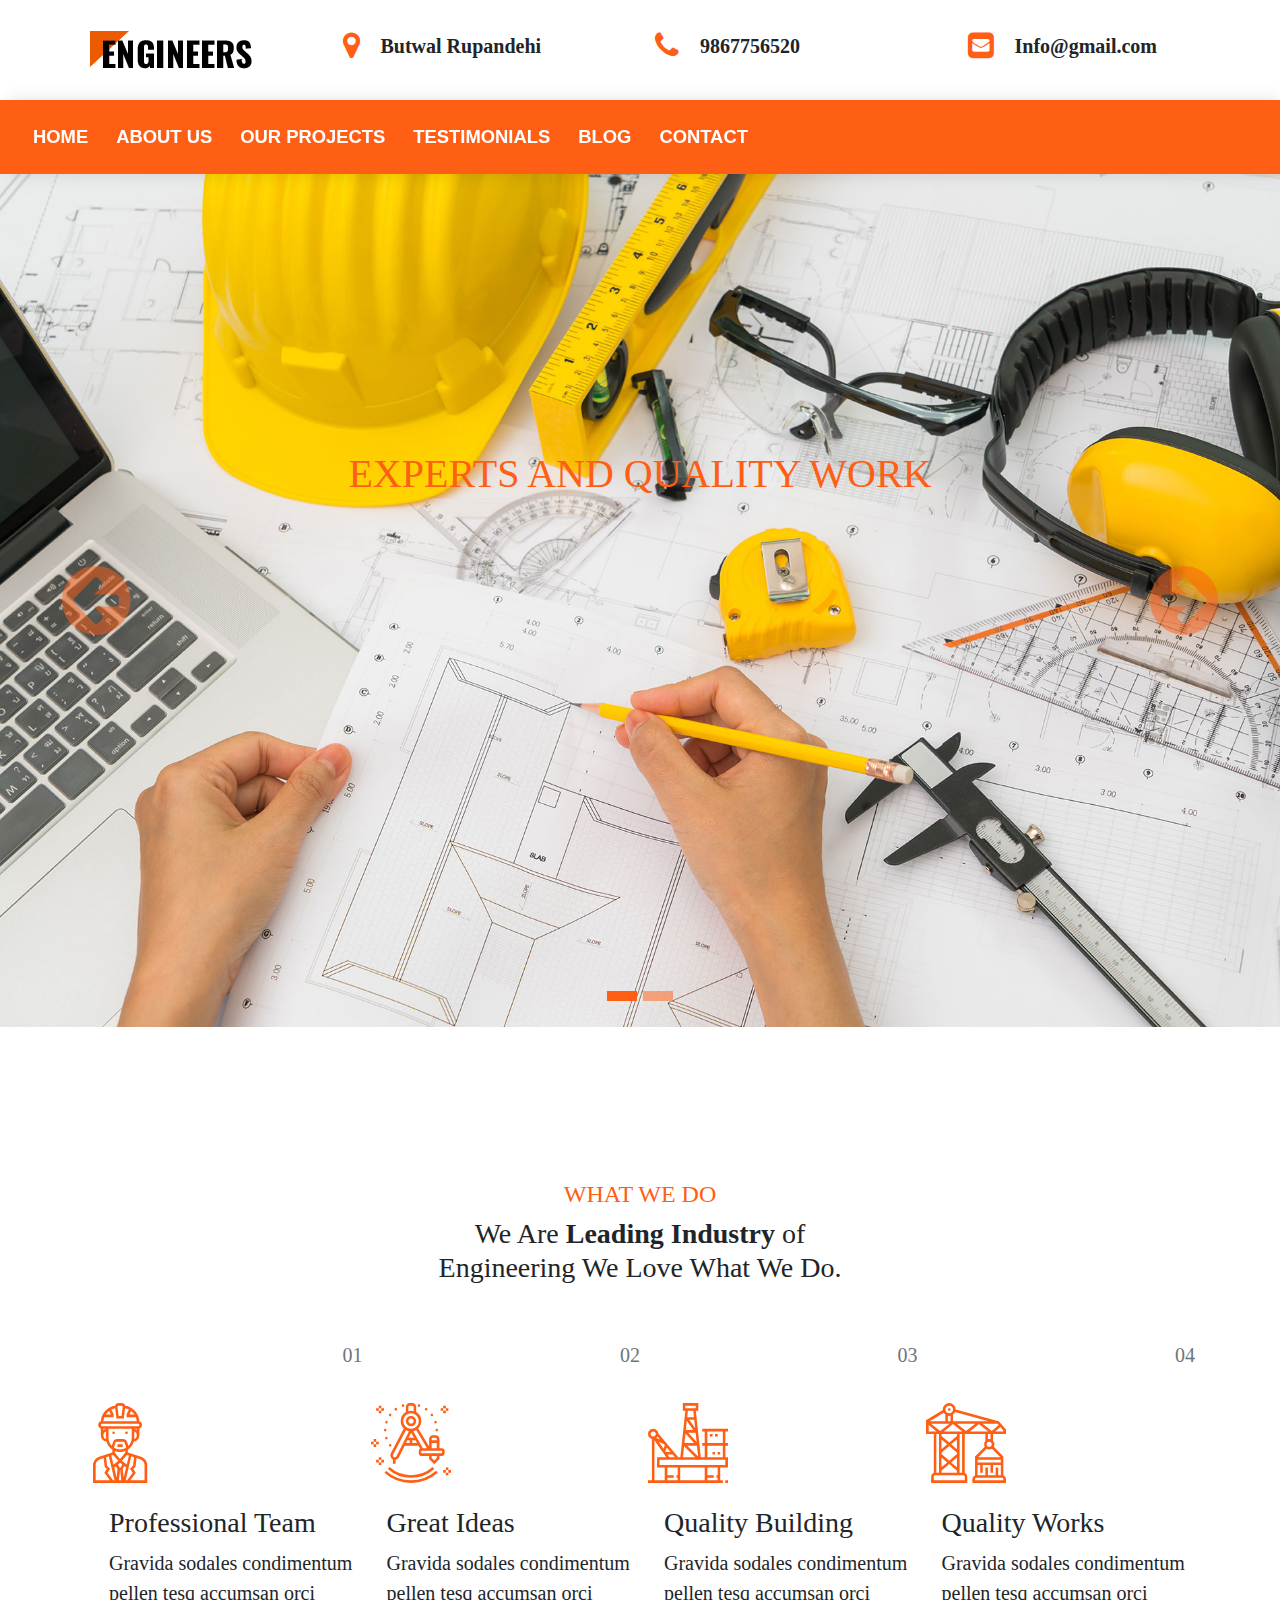
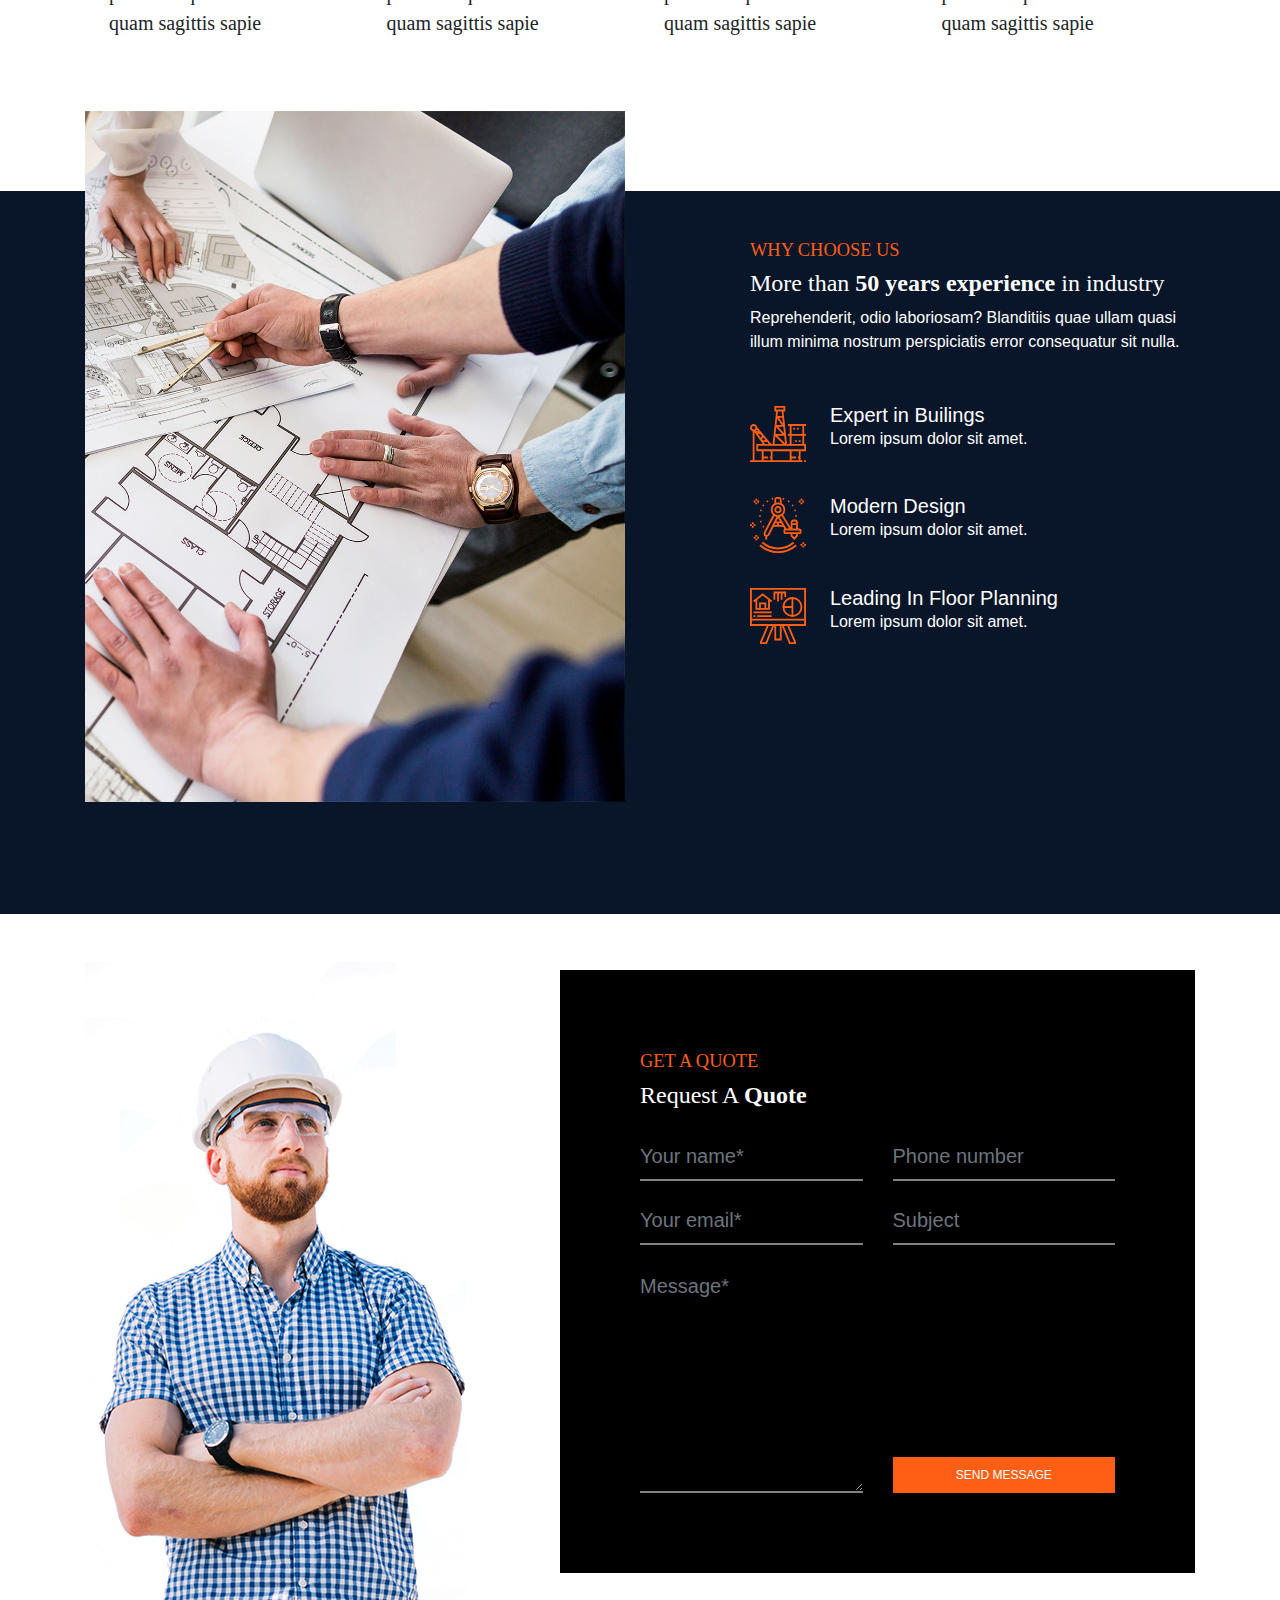
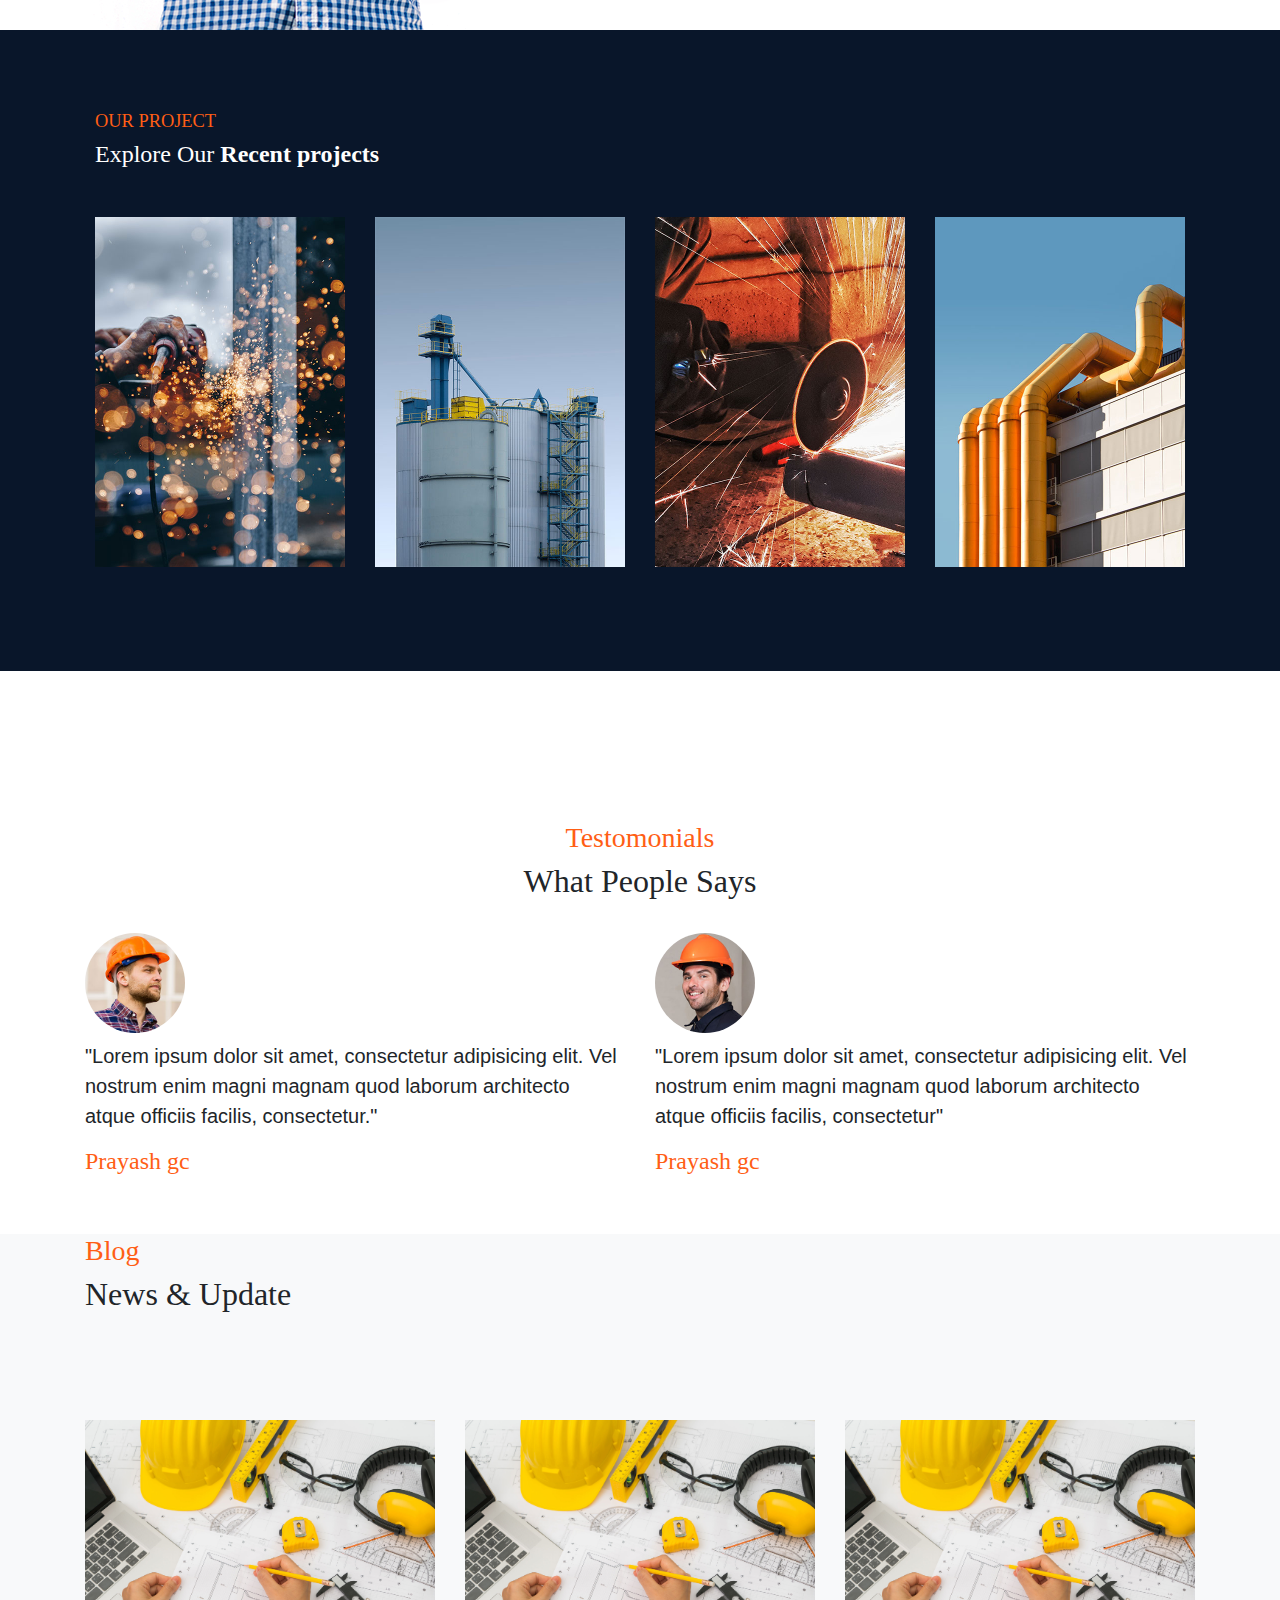
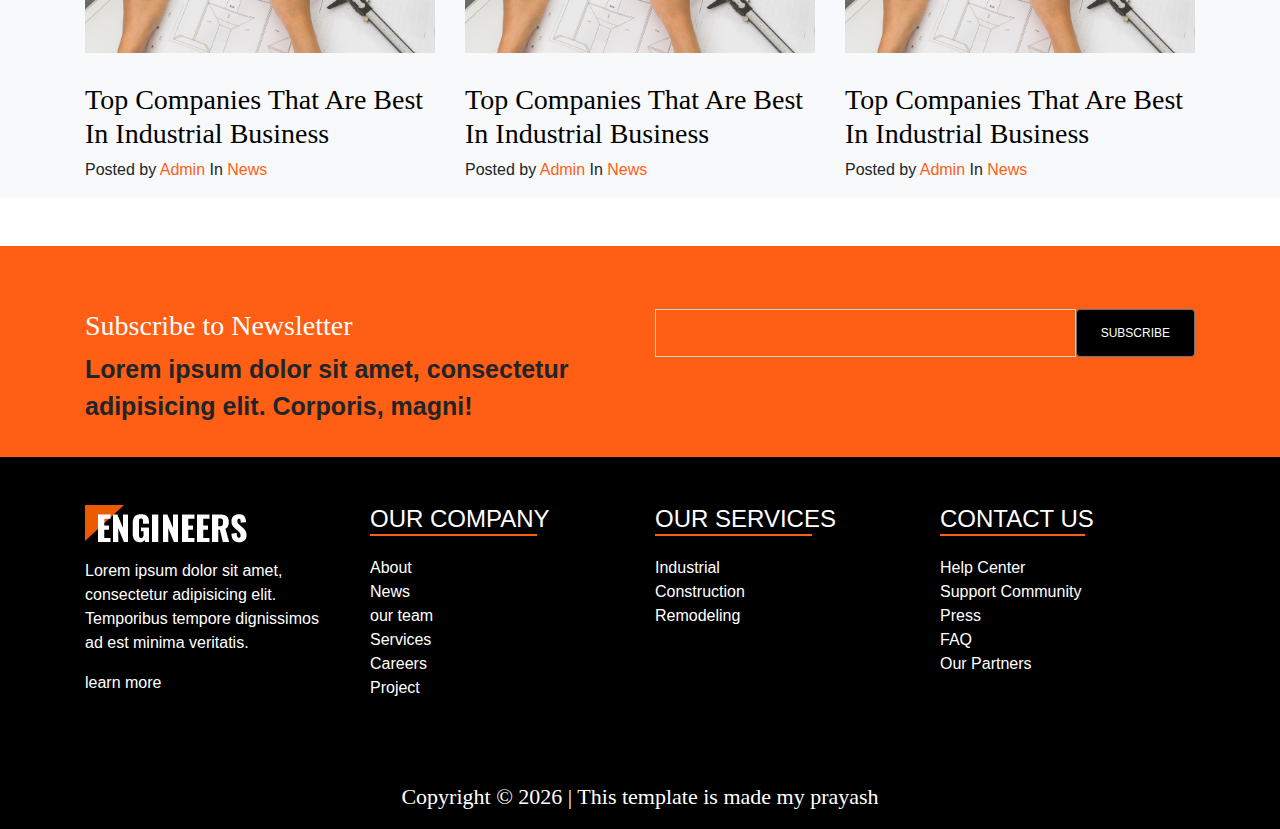
<file: index.html>
<!DOCTYPE html>
<html lang="en">
<head>
	<meta charset="UTF-8">
	<title>Home</title>
	 <meta name="viewport" content="width=device-width, initial-scale=1, shrink-to-fit=no">
	 <link rel="stylesheet" href="https://stackpath.bootstrapcdn.com/font-awesome/4.7.0/css/font-awesome.min.css" integrity="sha384-wvfXpqpZZVQGK6TAh5PVlGOfQNHSoD2xbE+QkPxCAFlNEevoEH3Sl0sibVcOQVnN" crossorigin="anonymous">
	<link rel="stylesheet" type="text/css" href=" css/bootstrap.css">
	<link rel="stylesheet" href="fonts/flaticon/font/flaticon.css">
	<link rel="stylesheet" type="text/css" href="style.css">
	<script src="https://code.jquery.com/jquery-3.5.1.slim.min.js"></script>
	<script src="https://cdn.jsdelivr.net/npm/popper.js@1.16.1/dist/umd/popper.min.js"></script>
	<script src="https://stackpath.bootstrapcdn.com/bootstrap/4.5.2/js/bootstrap.min.js"></script>
	
	
	
</head>
<body>
	<!-- Top header======-->
	
	<div id="top-banner" >
		<div class="container-fluid">
			<div class="row py-3">
			<div class="col-md-3 text-center">
				
				<img src="images/logo.png" alt="">

			</div>
			
				<div class="col-md-3">
				<div class="icon  d-none d-lg-inline">
					<i class="fa fa-map-marker fa-lg"></i>
					<div class="address  d-inline ml-3 ">
						<strong>Butwal Rupandehi</strong><br>
						
					</div>
					
				</div>
				
				
				
			</div>
			<div class="col-md-3 ">
				<div class="icon  d-none d-lg-inline">
					<i class="fa fa-phone fa-lg"></i>
					<div class="address d-inline ml-3 ">
						<strong>9867756520</strong><br>
						
					</div>
					
				</div>
				
				
				
			</div>
			<div class="col-md-3 ">
				<div class="icon  d-none d-lg-inline">
					<i class="fa fa-envelope-square fa-lg"></i>
					<div class="address d-inline ml-3 ">
						<strong>Info@gmail.com</strong>
						
					</div>
					
				</div>
				
				
				
		
			</div>
			

		</div>
		</div>
		
		
	</div>
	<!-------navbar===-->
	
<header class="sticky-top">

	
		<nav class="navbar navbar-expand-lg navbar-light  " >
		  
		  <button class="navbar-toggler" type="button" data-toggle="collapse" data-target="#navbarNav">
		    <span class="navbar-toggler-icon"></span>
		  </button>
		  <div class="collapse navbar-collapse" id="navbarNav">
		    <ul class="navbar-nav">
		      <li class="nav-item ">
		        <a class="nav-link" href="#">Home</a>
		      </li>
		      <li class="nav-item">
		        <a class="nav-link" href="About.html">About us</a>
		      </li>
		      <li class="nav-item">
		        <a class="nav-link" href="project.html">Our projects</a>
		      </li>
		      <li class="nav-item">
		        <a class="nav-link" href="testimonials.html">Testimonials</a>
		      </li>
		       <li class="nav-item">
		        <a class="nav-link" href="blog.html">Blog</a>
		      </li>
		       <li class="nav-item">
		        <a class="nav-link" href="contact.html">contact</a>
		      </li>

		    </ul>

		</nav>	

		
		
</header>
<!--carousel===-->
<div class="conatiner">
	<div class="carousel slide" id="myslide" data-ride="carousel" data-interval="2000">
			<ol class="carousel-indicators">
					<li data-target="#myslide" data-slide-to="0" class="active"></li>
					<li data-target="#myslide" data-slide-to="1"></li>
					
			</ol>	
				<!--Crousel content -->
				<div class="carousel-inner">
					<div class="carousel-item active">
							<img src="images/hero_1.jpg" alt="" class="d-block w-100">
							<div class="carousel-caption text-center mx-auto">
								<h1>EXPERTS AND QUALITY WORK</h1>
								
							</div>
					</div>
					<div class="carousel-item">
							<img src="images/hero_1.jpg" alt="" class="d-block w-100">
							<div class="carousel-caption">
							<h1>We Are <strong>Leading</strong> Industry of Engineers</h1>

								
							</div>
					</div>
				</div>
				<a href="#myslide" class="carousel-control-prev" data-slide="prev">
						<span class="fa fa-arrow-circle-left"></span>
					</a>
					<a href="#myslide" class="carousel-control-next" data-slide="next">
						<span class="fa fa-arrow-circle-right"></span>
					</a>
					<!--End prev and next control -->
					
						
						

						
</div>
	
</div>






<!--Introduction ====-->
<div id="intro-section">
	<div class="container">
	
	 <div class="row justify-content-center">
	 	
	 	<div class="col my-5">
	 		<h4 class="text-center">WHAT WE DO</h4>
	 		<h3 class="text-center">We Are<strong> Leading Industry </strong>of<br>Engineering We Love What We Do.</h3>
	 		

	 		

	 	</div>
	 </div>
	
	 <div class="row no-gutters">
	 	<div class=" col-lg-3 col-md-6">
	 		
	 		<div class="service-1">
             <p class="text-right number text-muted">01</p>
              <div class="service-1-icon ml-2">
                <i class="flaticon-engineer"></i>
              </div>
              <div class="service-1-content ml-4">
                <h3 class="service-heading">Professional Team</h3>
                <p>Gravida sodales condimentum pellen tesq accumsan orci quam sagittis sapie</p>
              </div>
            </div>
	 	</div>
	 	
	 	<div class=" col-lg-3 col-md-6">
	 		
	 		<div class="service-1">
             <p class="text-right number text-muted">02</p>
              <div class="service-1-icon ml-2">
                <i class="flaticon-compass"></i>
              </div>
              <div class="service-1-content ml-4">
                <h3 class="service-heading">Great Ideas</h3>
                <p>Gravida sodales condimentum pellen tesq accumsan orci quam sagittis sapie</p>
              </div>
            </div>
	 	</div>
	 	<div class=" col-lg-3 col-md-6">
	 		
	 		<div class="service-1">
             <p class="text-right number text-muted">03</p>
              <div class="service-1-icon ml-2">
                <i class="flaticon-oil-platform"></i>
              </div>
              <div class="service-1-content ml-4">
                <h3 class="service-heading">Quality Building</h3>
                <p>Gravida sodales condimentum pellen tesq accumsan orci quam sagittis sapie</p>
              </div>
            </div>
	 	</div>
	 	<div class=" col-lg-3 col-md-6">
	 		
	 		<div class="service-1">
             <p class="text-right number text-muted">04</p>
              <div class="service-1-icon ml-2">
                <i class="flaticon-crane"></i>
              </div>
              <div class="service-1-content ml-4">
                <h3 class="service-heading">Quality Works</h3>
                <p>Gravida sodales condimentum pellen tesq accumsan orci quam sagittis sapie</p>
              </div>
            </div>
	 	</div>
	 </div>
</div>
</div>
<!--About section====-->


<div id="About-section">
	<div class="container">
		<div class="row">
			<div class="col-lg-6 mb-4 mb-lg-0">
				
				<img src="images/about_1.jpg" alt="Image " class="img-fluid img-overlap">

			</div>
			<div class="col-lg-5 ml-auto mt-5">
			 	
			 	<h3 class="section-heading">WHY CHOOSE US</h3>
			 	<h2 class="section-content text-white">More than <strong>50 years experience</strong> in industry</h2>
			 	<p class="text-white">Reprehenderit, odio laboriosam? Blanditiis quae ullam quasi illum minima nostrum perspiciatis error consequatur sit nulla.</p>
			 	<div class="row my-5">
                <div class="col-lg-12 d-flex align-items-center mb-4">
                  <span class="line-height-0 flaticon-oil-platform display-4 mr-4"></span>
                  <div>
                    <h4 class="m-0 h5 text-white">Expert in Builings</h4>
                    <p class="text-white">Lorem ipsum dolor sit amet.</p>
                  </div>
                </div>
                <div class="col-lg-12 d-flex align-items-center mb-4">
                  <span class="line-height-0 flaticon-compass display-4 mr-4"></span>
                  <div>
                    <h4 class="m-0 h5 text-white">Modern Design</h4>
                    <p class="text-white">Lorem ipsum dolor sit amet.</p>
                  </div>
                </div>
                <div class="col-lg-12 d-flex align-items-center">
                  <span class="line-height-0 flaticon-planning display-4 mr-4"></span>
                  <div>
                    <h4 class="m-0 h5 text-white">Leading In Floor Planning</h4>
                    <p class="text-white">Lorem ipsum dolor sit amet.</p>
                  </div>
                </div>



              </div>

			 	
	        


			 
			 
			</div>

		</div>
	</div>
</div>
<div class="contact">
	<div class="container">
		<div class="row mt-5">
			<div class="col-lg-5 align-self-end">
				<img src="images/img_transparent.png" class="img-fluid">
			</div>
			<div class="col-lg-7 align-self-center mb-5">
			<div class="bg-black">
					

					<div class="heading">
						<h3 class="section-heading">GET A QUOTE</h3>
			 	        <h2 class="section-content text-white mb-4">Request A <strong>Quote</strong></h2>
					</div>
				<form class="Quote-form">
				<div class="row">
                  <div class="col-md-6 form-group">
                    <input type="text" class="form-control" placeholder="Your name*">
                  </div>
                  <div class="col-md-6 form-group">
                    <input type="text" class="form-control" placeholder="Phone number">
                  </div>
                </div>

                <div class="row">
                  <div class="col-md-6 form-group">
                    <input type="text" class="form-control" placeholder="Your email*">
                  </div>
                  <div class="col-md-6 form-group">
                    <input type="text" class="form-control" placeholder="Subject">
                  </div>
                </div>

                <div class="row">
                  <div class="col-md-6">
                    <textarea name="" class="form-control" id="" placeholder="Message*" cols="30" rows="7"></textarea>
                  </div>
                  <div class="col-md-6 align-self-end">
                    <input type="submit" class="btn  btn-block btn-lg rounded-0" value="Send Message">
                  </div>
                </div>
					
				

				</form>
			</div>
				
				
			</div>
		</div>
	</div>
</div>
<div class="our-project my-md-0 my-5">
	
    <div class="container">
    	<div class="row">
    		<div class="col-lg-12">
    			<div class="project-heading mb-5">
    				<h3 class="section-heading">OUR PROJECT</h3>
			 	    <h2 class="section-content text-white mb-4">Explore Our <strong>Recent projects</strong></h2>
    				
    			</div>
    		</div>
    	</div>
    	<div class="row">
                <div class="col-md-6 col-lg-3 mb-4">
                    <div class="project-item">
                        <div class="project-item-contents">
                            <a href=""> 
                            <span class="project-item-category">Factory</span>
                            <h2 class="project-item-title">
                                Building Refinery 
                            </h2>
                        </a>
                           
                          
                        </div>
                        <img src="images/works_1.jpg" alt="Image" class="img-fluid">
                    </div>
                </div>
                <div class="col-md-6 col-lg-3 mb-4">
                    <div class="project-item">
                        <div class="project-item-contents">
                            <a href="#">
                            <span class="project-item-category">Factory</span>
                            <h2 class="project-item-title">
                                Building Refinery 
                            </h2>
                            </a>
                        </div>
                        <img src="images/works_2.jpg" alt="Image" class="img-fluid">
                    </div>
                </div>
                <div class="col-md-6 col-lg-3 mb-4">
                    <div class="project-item">
                        <div class="project-item-contents">
                            <a href="#">
                            <span class="project-item-category">Factory</span>
                            <h2 class="project-item-title">
                                Building Refinery 
                            </h2>
                            </a>
                        </div>
                        <img src="images/works_3.jpg" alt="Image" class="img-fluid">
                    </div>
                </div>

                <div class="col-md-6 col-lg-3 mb-4">
                    <div class="project-item">
                        <div class="project-item-contents">
                            <a href="#">
                            <span class="project-item-category">Factory</span>
                            <h2 class="project-item-title">
                                Building Refinery 
                            </h2>
                            </a>
                        </div>
                        <img src="images/works_4.jpg" alt="Image" class="img-fluid">
                    </div>
                </div>
            </div>
    
    	 
    </div>
    	
</div>
<div class="testimonials">
	<div class="container">
		<div class="row justify-content-center">
			<div class="col-md-6" >

				<h3 class="testimonials-heading text-center">Testomonials</h3>
				<h2 class="testimonials-heading-2 text-center">What People Says</h2>
				
			</div>
		</div>
		<div class="row">
			<div class="col-md-6 mx-auto">
				
				<div class="media mt-4">
					<img src="images/person_3_sq.jpg" alt=""><br>
				</div>
				<div class="content mt-2">
					<p>"Lorem ipsum dolor sit amet, consectetur adipisicing elit. Vel nostrum enim magni magnam quod laborum architecto atque officiis facilis, consectetur."</p>
					<h4 class="mt-3">Prayash gc</h4>

				</div>
			</div>
			<div class="col-md-6 mx-auto">
				
				<div class="media mt-4">
					<img src="images/person_4_sq.jpg" alt=""><br>
				</div>
				<div class="content mt-2">
					<p>"Lorem ipsum dolor sit amet, consectetur adipisicing elit. Vel nostrum enim magni magnam quod laborum architecto atque officiis facilis, consectetur"</p>
					<h4 class="mt-3">Prayash gc</h4>
				</div>
			</div>
		</div>
	</div>
</div>

<div class="blog bg-light">
	<div class="container">
		<div class="row">
			<div class="col">
				
				<h3 class="blog-heading">Blog</h3>
				<h2>News & Update</h2>
			</div>
		</div>
		<div class="row my-5">
			<div class="col-md-6 col-lg-4">
			
					<div class="blog mb-3">
						<a href="" class="blog-img">
							<img src="images/hero_1.jpg" alt="" class="img-fluid">
						</a>
						
						<div class="blog-content">
							<h3><a href="#">Top Companies That Are Best In Industrial Business</a></h3>
							<div class="meta">Posted by <a href="#">Admin</a> In <a href="#">News</a></div>
							
						</div>
					</div>

			</div>
			<div class="col-md-6 col-lg-4">
			
					<div class="blog mb-3">
						<a href="" class="blog-img">
							<img src="images/hero_1.jpg" alt="" class="img-fluid">
						</a>
						
						<div class="blog-content">
							<h3><a href="#">Top Companies That Are Best In Industrial Business</a></h3>
							<div class="meta">Posted by <a href="#">Admin</a> In <a href="#">News</a></div>
							
						</div>
					</div>

			</div>
			<div class="col-md-6 col-lg-4">
			
				<div class="blog mb-3">
						<a href="" class="blog-img">
							<img src="images/hero_1.jpg" alt="" class="img-fluid">
						</a>
						
						<div class="blog-content">
							<h3><a href="#">Top Companies That Are Best In Industrial Business</a></h3>
							<div class="meta">Posted by <a href="#">Admin</a> In <a href="#">News</a></div>
							
						</div>
					</div>
			</div>	
		</div>
	</div>
</div>



<div class="Subscriber">	
  		<div class="container">
  			<div class="row">
  				
  				<div class="col-md-6 mt-5">
  					<h3 class="text-white">Subscribe to Newsletter</h3>
  					<p>Lorem ipsum dolor sit amet, consectetur adipisicing elit. Corporis, magni!</p>
  					

  				</div>
  				<div class="col-md-6">
  					<form action="" class="form-subscribe d-flex mt-5">
  						<input type="text" class="form-control form-contro-lg">
  						<input type="submit" class="btn btn-secondary px-4 d-inline" value="Subscribe">
  					</form>
  				</div>
  			</div>
  		</div>
</div>
<div id="footer">
	<div class="container">
		<div class="row ">
			<div class="col-lg-3 col-md-6 mt-5">
				<div class="footer-image">
					<img src="images/logo2.png" alt=""> 
				</div>
				<div class="footer-about">
					<p class="mt-3">
						Lorem ipsum dolor sit amet, consectetur adipisicing elit. Temporibus tempore dignissimos ad est minima veritatis.
					</p>
					<a href="">learn more</a>
				</div>

			</div>
			<div class="col-lg-3 col-md-6 mt-5">
				<div class="footer-heading">
					<h4 class="heading-1">OUR COMPANY</h4>
					
				</div>
				<div class="footer-about">
					<li><a href="">About</a></li>
					<li><a href="">News</a></li>
					<li><a href="">our team</a></li>
					<li><a href="">Services</a></li>
					<li><a href="">Careers</a></li>
					<li><a href="">Project</a></li>
				</div>

			</div>
			<div class="col-lg-3 col-md-6 mt-5 ">
				<div class="footer-heading">
						<h4 class="heading-2">OUR SERVICES</h4>
						
					</div>
					<div class="footer-about">
						<li><a href="">Industrial</a></li>
						<li><a href="">Construction</a></li>
						<li><a href="">Remodeling</a></li>
						

				</div>
		   </div>
		   <div class="col-lg-3 col-md-6 mt-5 ">
				<div class="footer-heading">
					<h4 class="heading-3">CONTACT US</h4>
					
				</div>
				<div class="footer-about">
					<li><a href="">Help Center</a></li>
					<li><a href="">Support Community</a></li>
					<li><a href="">Press</a></li>
					<li><a href="">FAQ</a></li>
					<li><a href="">Our Partners</a></li>
					
				</div>

			</div>
	</div>
<div class="row">
	<div class="col">
		<div class="Copyright">
			<p>
				

				Copyright &copy	<script>document.write(new Date().getFullYear())</script> | This template is made my prayash
			</p>
		</div>
	</div>
</div>


</div>
</div>


	
		
</body>
</html>
</file>
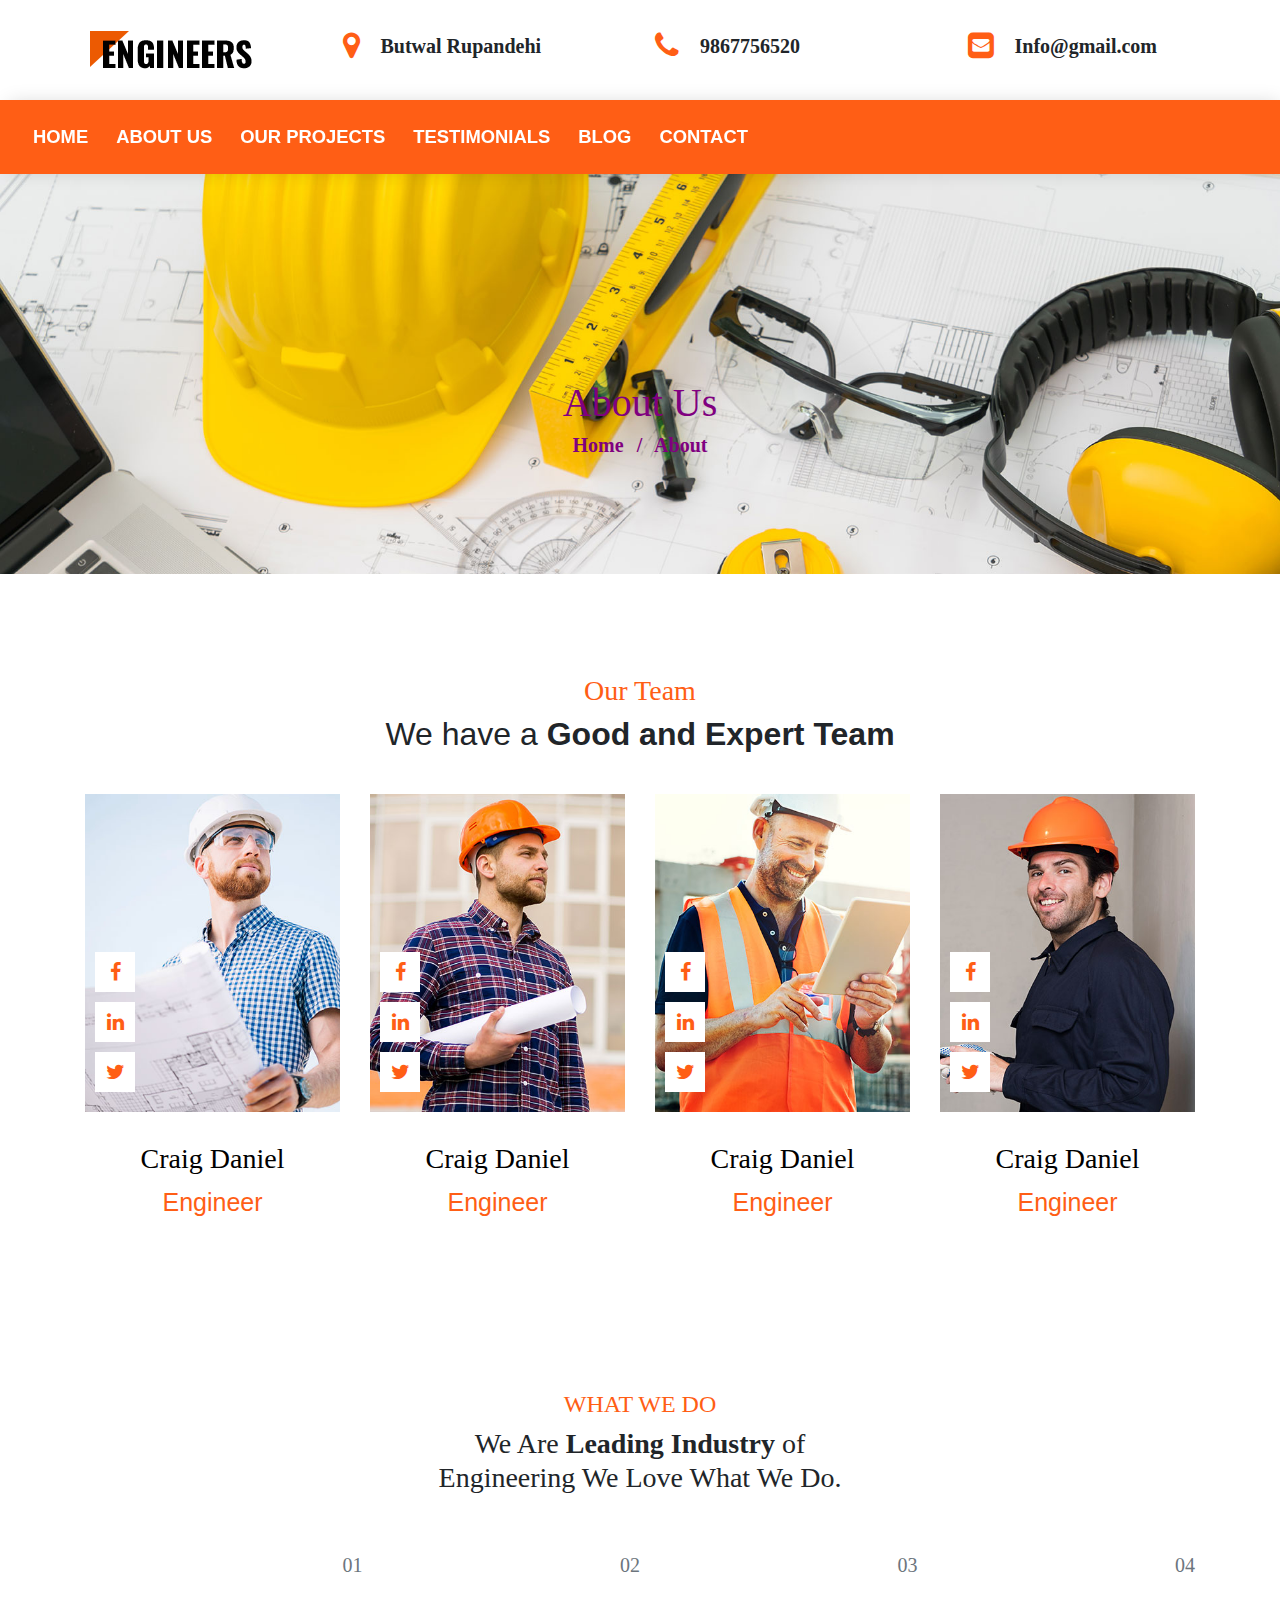
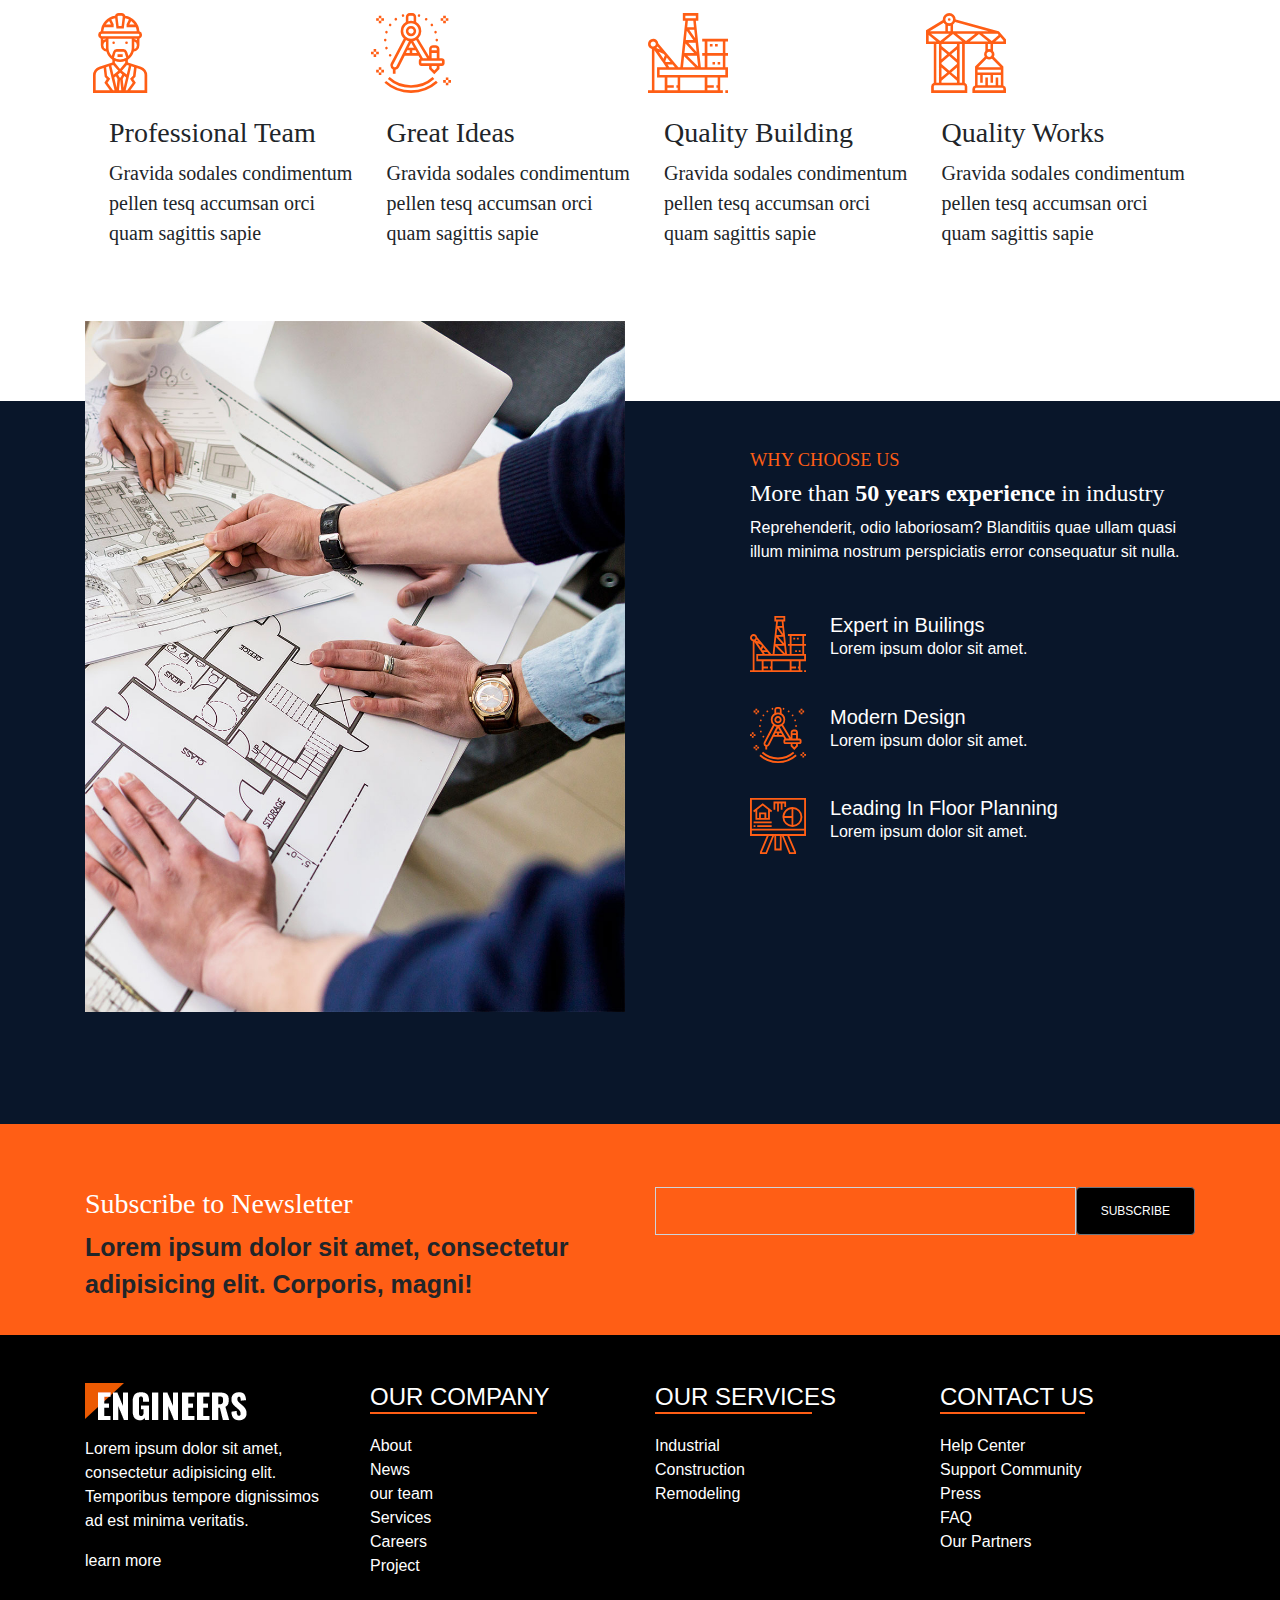
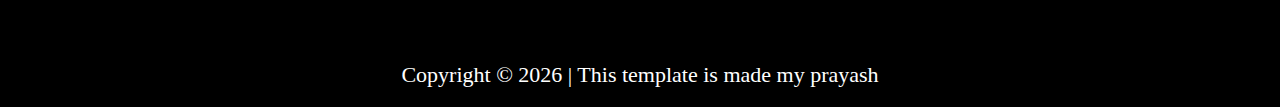
<file: About.html>
<!DOCTYPE html>
<html lang="en">
<head>
	<meta charset="UTF-8">
	<title>Document</title>
	<meta name="viewport" content="width=device-width, initial-scale=1, shrink-to-fit=no">
	<link rel="stylesheet" href="https://stackpath.bootstrapcdn.com/font-awesome/4.7.0/css/font-awesome.min.css" integrity="sha384-wvfXpqpZZVQGK6TAh5PVlGOfQNHSoD2xbE+QkPxCAFlNEevoEH3Sl0sibVcOQVnN" crossorigin="anonymous">
	<link rel="stylesheet" type="text/css" href=" css/bootstrap.css">
	<link rel="stylesheet" href="fonts/flaticon/font/flaticon.css">
	
	<link rel="stylesheet" type="text/css" href="style.css">
	 <link rel="stylesheet" href="css/aos.css">
	<script src="https://code.jquery.com/jquery-3.5.1.slim.min.js"></script>
	<script src="https://cdn.jsdelivr.net/npm/popper.js@1.16.1/dist/umd/popper.min.js"></script>
	<script src="https://stackpath.bootstrapcdn.com/bootstrap/4.5.2/js/bootstrap.min.js"></script>
</head>
<body>
	<div id="top-banner">
		<div class="container-fluid">
			<div class="row py-3">
				<div class="col-md-3 text-center">
					<img src="images/logo.png" alt="">
				</div>
				<div class="col-md-3">
					<div class="icon  d-none d-lg-inline">
						<i class="fa fa-map-marker fa-lg"></i>
						<div class="address  d-inline ml-3 ">
							<strong>Butwal Rupandehi</strong><br>
						</div>
					</div>
					
			    </div>
				<div class="col-md-3 ">
					<div class="icon  d-none d-lg-inline">
						<i class="fa fa-phone fa-lg"></i>
						<div class="address d-inline ml-3 ">
							<strong>9867756520</strong><br>
							
						</div>
						
					</div>
					
				</div>
				<div class="col-md-3 ">
					<div class="icon  d-none d-lg-inline">
						<i class="fa fa-envelope-square fa-lg"></i>
						<div class="address d-inline ml-3 ">
							<strong>Info@gmail.com</strong>
						</div>
					</div>
				</div>
			</div>
		</div>
	</div>
	<header class="sticky-top">
		<nav class="navbar navbar-expand-lg navbar-light">
		  <button class="navbar-toggler" type="button" data-toggle="collapse" data-target="#navbarNav">
		    <span class="navbar-toggler-icon"></span>
		  </button>
		  <div class="collapse navbar-collapse" id="navbarNav">
		    <ul class="navbar-nav">
		      <li class="nav-item ">
		        <a class="nav-link" href="index.html">Home</a>
		      </li>
		      <li class="nav-item">
		        <a class="nav-link" href="#">About us</a>
		      </li>
		      <li class="nav-item">
		        <a class="nav-link" href="project.html">Our projects</a>
		      </li>
		      <li class="nav-item">
		        <a class="nav-link" href="#">Testimonials</a>
		      </li>
		       <li class="nav-item">
		        <a class="nav-link" href="#">Blog</a>
		      </li>
		       <li class="nav-item">
		        <a class="nav-link" href="#">contact</a>
		      </li>

		    </ul>
		</nav>			
	</header>


	<!--======Image wrapper======-->
	<div class="wrapper">
     
      <div class="container">
      	<div class="row">
      		<div class="col" data-aos="slide-up">
      			<div class="badge" >
	          	<h1>About Us</h1>
	            <p class="text-white text-center">
	              <a href="index.html">Home</a>
	              <span class="mx-2">/</span>
	              <span>About</span>
	            </p>
          	</div>
      		</div>
      	</div> 
      	</div>
    </div>
    <div class="our-team">
    	<div class="container">
    		<div class="row justify-content-center">
    			<div class="col text-center">
    				 <h3 class="section-subtitle">Our Team</h3>
              		 <h2 class="section-title text-black mb-4">We have a <strong>Good and Expert Team</strong></h2>
    			</div>
    		</div>
    		<div class="row justify-content-center">
    			<div class="col-lg-3 col-md-6 my-3">
    				<div class="person">
		                <figure>
		                  <img src="images/person_1.jpg" alt="Image" class="img-fluid">
		                  <div class="social">
		                    <a href="#"><span class="fa fa-facebook"></span></a>
		                    <a href="#"><span class="fa fa-linkedin"></span></a>
		                    <a href="#"><span class="fa fa-twitter"></span></a>
		                  </div>
		                </figure>
                <div class="person-contents text-center">
                  <h3 class="text-center">Craig Daniel</h3>
                  <span class="position ">Engineer</span>
                </div>
              </div>

    				
    			</div>
    			<div class="col-lg-3 col-md-6 my-3">
    				<div class="person">
		                <figure>
		                  <img src="images/person_3.jpg" alt="Image" class="img-fluid">
		                  <div class="social">
		                    <a href="#"><span class="fa fa-facebook"></span></a>
		                    <a href="#"><span class="fa fa-linkedin"></span></a>
		                    <a href="#"><span class="fa fa-twitter"></span></a>
		                  </div>
		                </figure>
                <div class="person-contents text-center">
                  <h3 class="text-center">Craig Daniel</h3>
                  <span class="position ">Engineer</span>
                </div>
              </div>

    				
    			</div>
    			<div class="col-lg-3 col-md-6 my-3">
    				<div class="person">
		                <figure>
		                  <img src="images/person_2.jpg" alt="Image" class="img-fluid">
		                  <div class="social">
		                    <a href="#"><span class="fa fa-facebook"></span></a>
		                    <a href="#"><span class="fa fa-linkedin"></span></a>
		                    <a href="#"><span class="fa fa-twitter"></span></a>
		                  </div>
		                </figure>
                <div class="person-contents text-center">
                  <h3 class="text-center">Craig Daniel</h3>
                  <span class="position ">Engineer</span>
                </div>
              </div>

    				
    			</div>
    			<div class="col-lg-3 col-md-6 my-3">
    				<div class="person">
		                <figure>
		                  <img src="images/person_4.jpg" alt="Image" class="img-fluid">
		                  <div class="social">
		                    <a href="#"><span class="fa fa-facebook"></span></a>
		                    <a href="#"><span class="fa fa-linkedin"></span></a>
		                    <a href="#"><span class="fa fa-twitter"></span></a>
		                  </div>
		                </figure>
                <div class="person-contents text-center">
                  <h3 class="text-center">Craig Daniel</h3>
                  <span class="position ">Engineer</span>
                </div>
              </div>

    				
    			</div>

    		</div>
    	
    	</div>

    </div>
    <div id="intro-section">
	<div class="container">
	
	 <div class="row justify-content-center">
	 	
	 	<div class="col my-5">
	 		<h4 class="text-center">WHAT WE DO</h4>
	 		<h3 class="text-center">We Are<strong> Leading Industry </strong>of<br>Engineering We Love What We Do.</h3>
	 		

	 		

	 	</div>
	 </div>
	
	 <div class="row no-gutters">
	 	<div class=" col-lg-3 col-md-6">
	 		
	 		<div class="service-1">
             <p class="text-right number text-muted">01</p>
              <div class="service-1-icon ml-2">
                <i class="flaticon-engineer"></i>
              </div>
              <div class="service-1-content ml-4">
                <h3 class="service-heading">Professional Team</h3>
                <p>Gravida sodales condimentum pellen tesq accumsan orci quam sagittis sapie</p>
              </div>
            </div>
	 	</div>
	 	
	 	<div class=" col-lg-3 col-md-6">
	 		
	 		<div class="service-1">
             <p class="text-right number text-muted">02</p>
              <div class="service-1-icon ml-2">
                <i class="flaticon-compass"></i>
              </div>
              <div class="service-1-content ml-4">
                <h3 class="service-heading">Great Ideas</h3>
                <p>Gravida sodales condimentum pellen tesq accumsan orci quam sagittis sapie</p>
              </div>
            </div>
	 	</div>
	 	<div class=" col-lg-3 col-md-6">
	 		
	 		<div class="service-1">
             <p class="text-right number text-muted">03</p>
              <div class="service-1-icon ml-2">
                <i class="flaticon-oil-platform"></i>
              </div>
              <div class="service-1-content ml-4">
                <h3 class="service-heading">Quality Building</h3>
                <p>Gravida sodales condimentum pellen tesq accumsan orci quam sagittis sapie</p>
              </div>
            </div>
	 	</div>
	 	<div class=" col-lg-3 col-md-6">
	 		
	 		<div class="service-1">
             <p class="text-right number text-muted">04</p>
              <div class="service-1-icon ml-2">
                <i class="flaticon-crane"></i>
              </div>
              <div class="service-1-content ml-4">
                <h3 class="service-heading">Quality Works</h3>
                <p>Gravida sodales condimentum pellen tesq accumsan orci quam sagittis sapie</p>
              </div>
          		 </div>
	 			</div>
			 </div>
		</div>
	</div>

<div id="About-section">
	<div class="container">
		<div class="row">
			<div class="col-lg-6 mb-4 mb-lg-0">
				
				<img src="images/about_1.jpg" alt="Image " class="img-fluid img-overlap">

			</div>
			<div class="col-lg-5 ml-auto mt-5">
			 	
			 	<h3 class="section-heading">WHY CHOOSE US</h3>
			 	<h2 class="section-content text-white">More than <strong>50 years experience</strong> in industry</h2>
			 	<p class="text-white">Reprehenderit, odio laboriosam? Blanditiis quae ullam quasi illum minima nostrum perspiciatis error consequatur sit nulla.</p>
			 	<div class="row my-5">
                <div class="col-lg-12 d-flex align-items-center mb-4">
                  <span class="line-height-0 flaticon-oil-platform display-4 mr-4"></span>
                  <div>
                    <h4 class="m-0 h5 text-white">Expert in Builings</h4>
                    <p class="text-white">Lorem ipsum dolor sit amet.</p>
                  </div>
                </div>
                <div class="col-lg-12 d-flex align-items-center mb-4">
                  <span class="line-height-0 flaticon-compass display-4 mr-4"></span>
                  <div>
                    <h4 class="m-0 h5 text-white">Modern Design</h4>
                    <p class="text-white">Lorem ipsum dolor sit amet.</p>
                  </div>
                </div>
                <div class="col-lg-12 d-flex align-items-center">
                  <span class="line-height-0 flaticon-planning display-4 mr-4"></span>
                  <div>
                    <h4 class="m-0 h5 text-white">Leading In Floor Planning</h4>
                    <p class="text-white">Lorem ipsum dolor sit amet.</p>
                  </div>
                </div>



              </div>

			 	
	        


			 
			 
			</div>

		 </div>
	 </div>
  </div>
  <div class="Subscriber">	
  		<div class="container">
  			<div class="row">
  				
  				<div class="col-md-6 mt-5">
  					<h3 class="text-white">Subscribe to Newsletter</h3>
  					<p>Lorem ipsum dolor sit amet, consectetur adipisicing elit. Corporis, magni!</p>
  					

  				</div>
  				<div class="col-md-6">
  					<form action="" class="form-subscribe d-flex mt-5">
  						<input type="text" class="form-control form-contro-lg">
  						<input type="submit" class="btn btn-secondary px-4 d-inline" value="Subscribe">
  					</form>
  				</div>
  			</div>
  		</div>
</div>
<div id="footer">
	<div class="container">
		<div class="row ">
			<div class="col-lg-3 col-md-6 mt-5">
				<div class="footer-image">
					<img src="images/logo2.png" alt=""> 
				</div>
				<div class="footer-about">
					<p class="mt-3">
						Lorem ipsum dolor sit amet, consectetur adipisicing elit. Temporibus tempore dignissimos ad est minima veritatis.
					</p>
					<a href="">learn more</a>
				</div>

			</div>
			<div class="col-lg-3 col-md-6 mt-5">
				<div class="footer-heading">
					<h4 class="heading-1">OUR COMPANY</h4>
					
				</div>
				<div class="footer-about">
					<li><a href="">About</a></li>
					<li><a href="">News</a></li>
					<li><a href="">our team</a></li>
					<li><a href="">Services</a></li>
					<li><a href="">Careers</a></li>
					<li><a href="">Project</a></li>
				</div>

			</div>
			<div class="col-lg-3 col-md-6 mt-5 ">
				<div class="footer-heading">
						<h4 class="heading-2">OUR SERVICES</h4>
						
					</div>
					<div class="footer-about">
						<li><a href="">Industrial</a></li>
						<li><a href="">Construction</a></li>
						<li><a href="">Remodeling</a></li>
						

				</div>
		   </div>
		   <div class="col-lg-3 col-md-6 mt-5 ">
				<div class="footer-heading">
					<h4 class="heading-3">CONTACT US</h4>
					
				</div>
				<div class="footer-about">
					<li><a href="">Help Center</a></li>
					<li><a href="">Support Community</a></li>
					<li><a href="">Press</a></li>
					<li><a href="">FAQ</a></li>
					<li><a href="">Our Partners</a></li>
					
				</div>

			</div>
	</div>
	<div class="row">
	<div class="col">
		<div class="Copyright">
			<p>
				

				Copyright &copy	<script>document.write(new Date().getFullYear())</script> | This template is made my prayash
			</p>
		</div>
	</div>
</div>


</div>
</div>


  
 <script src="js/aos.js"></script>
 <script>
 	AOS.init({
 	duration: 800,
 	easing: 'slide',
 	once: true
 });
 </script>
</body>
</html>
</file>
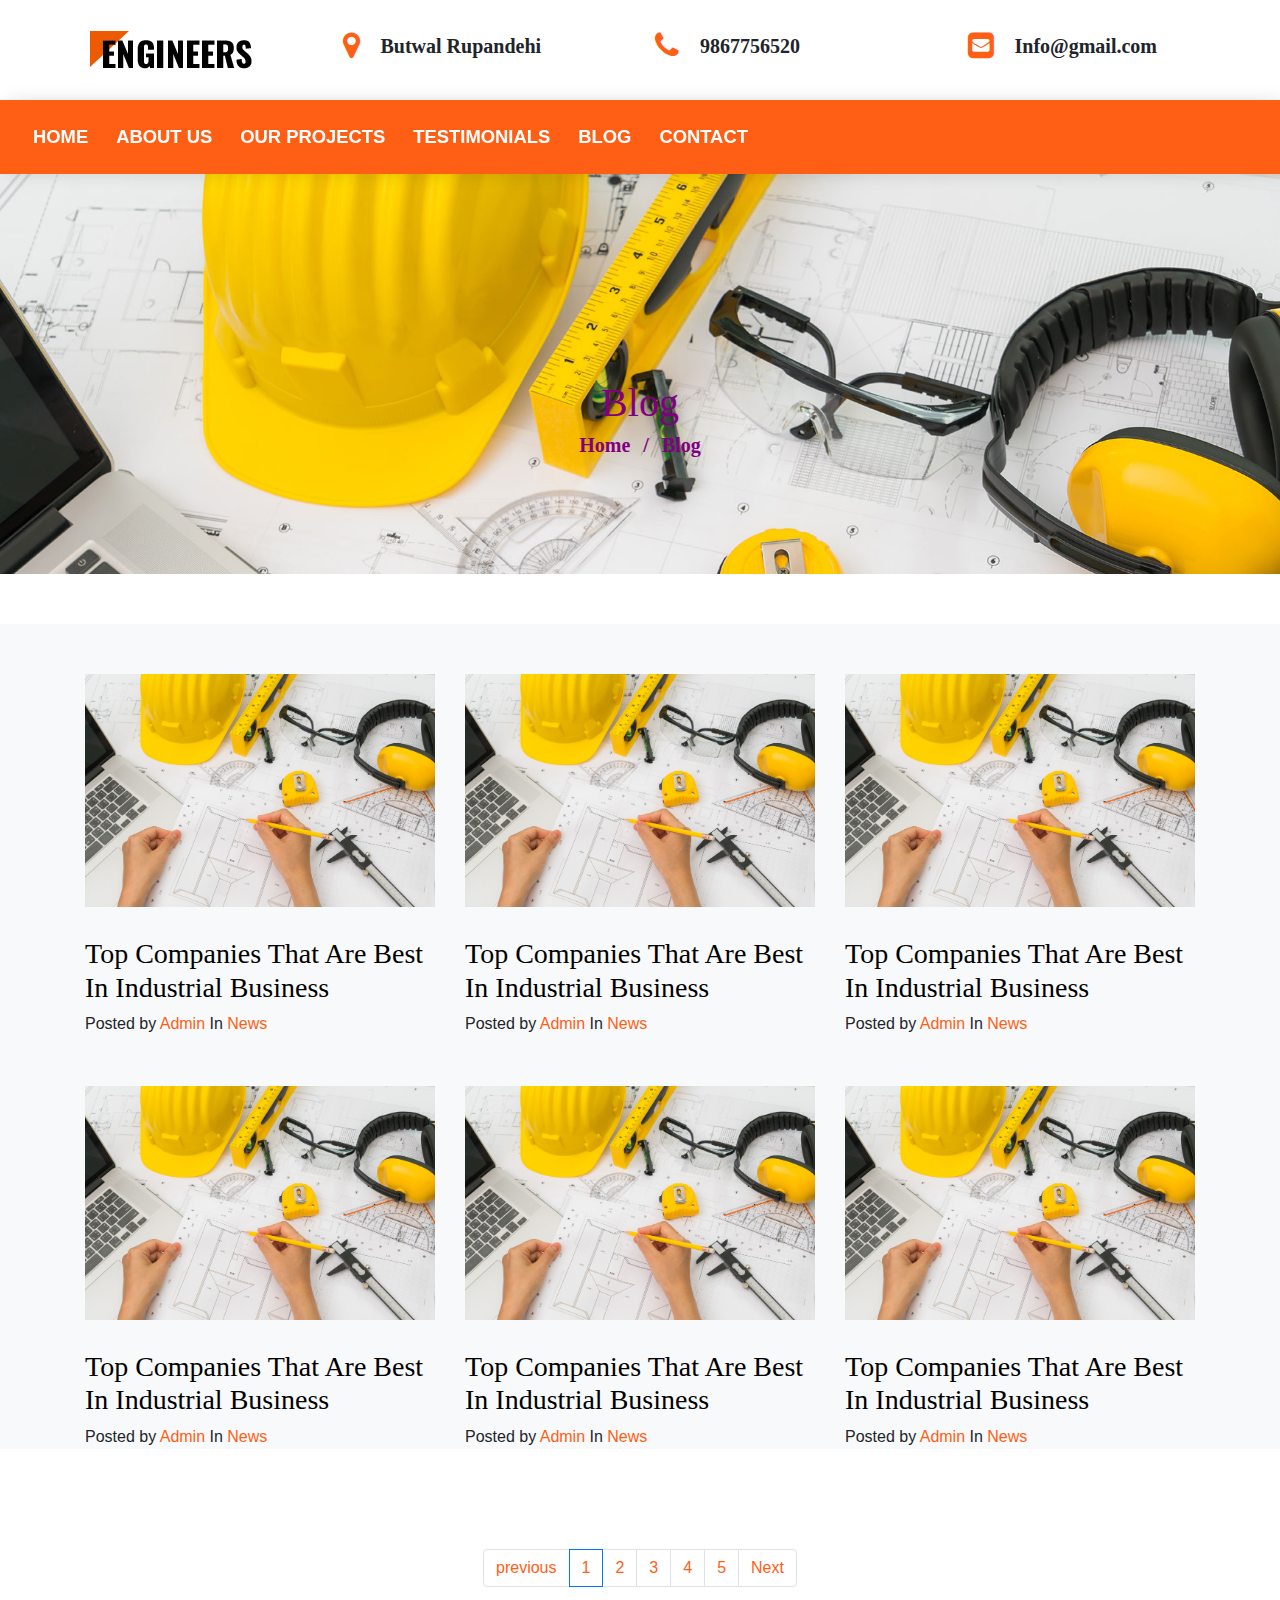
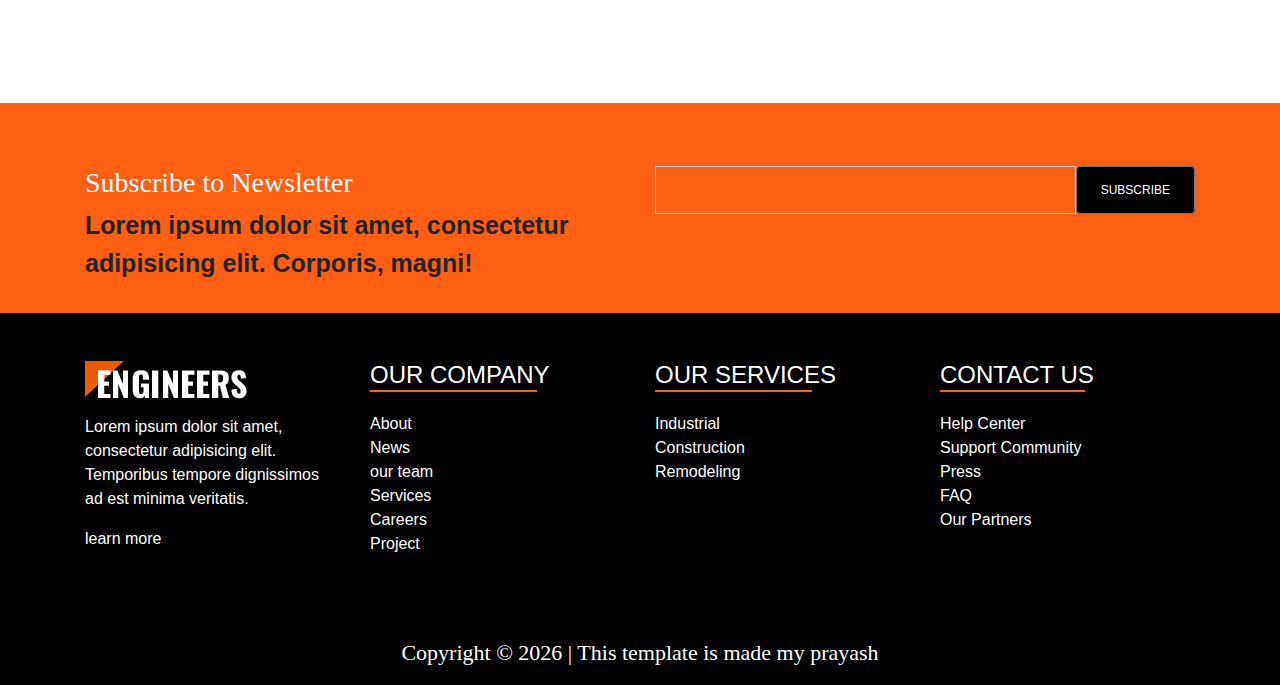
<file: blog.html>
<!DOCTYPE html>
<html lang="en">
<head>
	<meta charset="UTF-8">
	<title>Document</title>
	<meta name="viewport" content="width=device-width, initial-scale=1, shrink-to-fit=no">
	<link rel="stylesheet" href="https://stackpath.bootstrapcdn.com/font-awesome/4.7.0/css/font-awesome.min.css" integrity="sha384-wvfXpqpZZVQGK6TAh5PVlGOfQNHSoD2xbE+QkPxCAFlNEevoEH3Sl0sibVcOQVnN" crossorigin="anonymous">
	<link rel="stylesheet" type="text/css" href=" css/bootstrap.css">
	<link rel="stylesheet" href="fonts/flaticon/font/flaticon.css">
	<link rel="stylesheet" type="text/css" href="style.css">
	<link rel="stylesheet" href="css/aos.css">
	<script src="https://code.jquery.com/jquery-3.5.1.slim.min.js"></script>
	<script src="https://cdn.jsdelivr.net/npm/popper.js@1.16.1/dist/umd/popper.min.js"></script>
	<script src="https://stackpath.bootstrapcdn.com/bootstrap/4.5.2/js/bootstrap.min.js"></script>
</head>
<body>
	<div id="top-banner">
		<div class="container-fluid">
			<div class="row py-3">
				<div class="col-md-3 text-center">
					<img src="images/logo.png" alt="">
				</div>
				<div class="col-md-3">
					<div class="icon  d-none d-lg-inline">
						<i class="fa fa-map-marker fa-lg"></i>
						<div class="address  d-inline ml-3 ">
							<strong>Butwal Rupandehi</strong><br>
						</div>
					</div>
					
			    </div>
				<div class="col-md-3 ">
					<div class="icon  d-none d-lg-inline">
						<i class="fa fa-phone fa-lg"></i>
						<div class="address d-inline ml-3 ">
							<strong>9867756520</strong><br>
							
						</div>
						
					</div>
					
				</div>
				<div class="col-md-3 ">
					<div class="icon  d-none d-lg-inline">
						<i class="fa fa-envelope-square fa-lg"></i>
						<div class="address d-inline ml-3 ">
							<strong>Info@gmail.com</strong>
						</div>
					</div>
				</div>
			</div>
		</div>
	</div>
	<header class="sticky-top">
		<nav class="navbar navbar-expand-lg navbar-light">
		  <button class="navbar-toggler" type="button" data-toggle="collapse" data-target="#navbarNav">
		    <span class="navbar-toggler-icon"></span>
		  </button>
		  <div class="collapse navbar-collapse" id="navbarNav">
		    <ul class="navbar-nav">
		      <li class="nav-item ">
		        <a class="nav-link" href="index.html">Home</a>
		      </li>
		      <li class="nav-item">
		        <a class="nav-link" href="#">About us</a>
		      </li>
		      <li class="nav-item">
		        <a class="nav-link" href="project.html">Our projects</a>
		      </li>
		      <li class="nav-item">
		        <a class="nav-link" href="#">Testimonials</a>
		      </li>
		       <li class="nav-item">
		        <a class="nav-link" href="#">Blog</a>
		      </li>
		       <li class="nav-item">
		        <a class="nav-link" href="#">contact</a>
		      </li>

		    </ul>
		</nav>			
	</header>


	<!--======Image wrapper======-->
	<div class="wrapper">
     
      <div class="container">
      	<div class="row">
      		<div class="col" data-aos="slide-up">
      			<div class="badge" >
	          	<h1>Blog</h1>
	            <p class="text-white text-center">
	              <a href="index.html">Home</a>
	              <span class="mx-2">/</span>
	              <span>Blog</span>
	            </p>
          	</div>
      		</div>
      	</div> 
      	</div>
    </div>
 <div class="blog bg-light">
	<div class="container">
		<div class="row">
			<div class="col-md-6 col-lg-4">
			
					<div class="blog">
						<a href="blogsingle.html" class="blog-img">
							<img src="images/hero_1.jpg" alt="" class="img-fluid">
						</a>
						
						<div class="blog-content">
							<h3><a href="blogsingle.html">Top Companies That Are Best In Industrial Business</a></h3>
							<div class="meta">Posted by <a href="#">Admin</a> In <a href="#">News</a></div>
							
						</div>
					</div>

			</div>
			<div class="col-md-6 col-lg-4">
			
					<div class="blog">
						<a href="blogsingle.html" class="blog-img">
							<img src="images/hero_1.jpg" alt="" class="img-fluid">
						</a>
						
						<div class="blog-content">
							<h3><a href="blogsingle.html">Top Companies That Are Best In Industrial Business</a></h3>
							<div class="meta">Posted by <a href="#">Admin</a> In <a href="#">News</a></div>
							
						</div>
					</div>

			</div>
			<div class="col-md-6 col-lg-4">
			
				<div class="blog">
						<a href="blogsingle.html" class="blog-img">
							<img src="images/hero_1.jpg" alt="" class="img-fluid">
						</a>
						
						<div class="blog-content">
							<h3><a href="blogsingle.html">Top Companies That Are Best In Industrial Business</a></h3>
							<div class="meta">Posted by <a href="#">Admin</a> In <a href="#">News</a></div>
							
						</div>
					</div>
			</div>	
		</div>
		<div class="row mb-5">
			<div class="col-md-6 col-lg-4">
			
					<div class="blog">
						<a href="blogsingle.html" class="blog-img">
							<img src="images/hero_1.jpg" alt="" class="img-fluid">
						</a>
						
						<div class="blog-content">
							<h3><a href="blogsingle.html">Top Companies That Are Best In Industrial Business</a></h3>
							<div class="meta">Posted by <a href="#">Admin</a> In <a href="#">News</a></div>
							
						</div>
					</div>

			</div>
			<div class="col-md-6 col-lg-4">
			
					<div class="blog">
						<a href="blogsingle.html" class="blog-img">
							<img src="images/hero_1.jpg" alt="" class="img-fluid">
						</a>
						
						<div class="blog-content">
							<h3><a href="blogsingle.html">Top Companies That Are Best In Industrial Business</a></h3>
							<div class="meta">Posted by <a href="#">Admin</a> In <a href="#">News</a></div>
							
						</div>
					</div>

			</div>
			<div class="col-md-6 col-lg-4">
			
				<div class="blog">
						<a href="blogsingle.html" class="blog-img">
							<img src="images/hero_1.jpg" alt="" class="img-fluid">
						</a>
						
						<div class="blog-content">
							<h3><a href="blogsingle.html">Top Companies That Are Best In Industrial Business</a></h3>
							<div class="meta">Posted by <a href="#">Admin</a> In <a href="#">News</a></div>
							
						</div>
					</div>
			</div>	
		</div>

	</div>

</div>


<!--====pagination==== -->

  <div id="pagination">
  	<div class="container">
  		<div class="row ">
	  		<div class="col text-center">
	  			
            <nav>
		  	  	<ul class="pagination justify-content-center">
		  	  		<li class="page-item"><a href="" class="page-link">previous</a></li>
		  	  		<li class="page-item active"><a href="" class="page-link">1</a></li>

		  	  		<li class="page-item"><a href="" class="page-link">2</a></li>
		  	  		<li class="page-item"><a href="" class="page-link">3</a></li>
		  	  		<li class="page-item"><a href="" class="page-link">4</a></li>
		  	  		<li class="page-item"><a href="" class="page-link">5</a></li>
		  	  		<li class="page-item"><a href="" class="page-link">Next</a></li>
		  	  	</ul>
  	  		</nav>


	  		</div>
  		</div>
  	</div>
  	  
  </div>


<!--pagination close---->
<div class="Subscriber mt-5">	
  		<div class="container">
  			<div class="row">
  				
  				<div class="col-md-6 mt-5">
  					<h3 class="text-white">Subscribe to Newsletter</h3>
  					<p>Lorem ipsum dolor sit amet, consectetur adipisicing elit. Corporis, magni!</p>
  					

  				</div>
  				<div class="col-md-6">
  					<form action="" class="form-subscribe d-flex mt-5">
  						<input type="text" class="form-control form-contro-lg">
  						<input type="submit" class="btn btn-secondary px-4 d-inline" value="Subscribe">
  					</form>
  				</div>
  			</div>
  		</div>
</div>
<div id="footer">
	<div class="container">
		<div class="row ">
			<div class="col-lg-3 col-md-6 mt-5">
				<div class="footer-image">
					<img src="images/logo2.png" alt=""> 
				</div>
				<div class="footer-about">
					<p class="mt-3">
						Lorem ipsum dolor sit amet, consectetur adipisicing elit. Temporibus tempore dignissimos ad est minima veritatis.
					</p>
					<a href="">learn more</a>
				</div>

			</div>
			<div class="col-lg-3 col-md-6 mt-5">
				<div class="footer-heading">
					<h4 class="heading-1">OUR COMPANY</h4>
					
				</div>
				<div class="footer-about">
					<li><a href="">About</a></li>
					<li><a href="">News</a></li>
					<li><a href="">our team</a></li>
					<li><a href="">Services</a></li>
					<li><a href="">Careers</a></li>
					<li><a href="">Project</a></li>
				</div>

			</div>
			<div class="col-lg-3 col-md-6 mt-5 ">
				<div class="footer-heading">
						<h4 class="heading-2">OUR SERVICES</h4>
						
					</div>
					<div class="footer-about">
						<li><a href="">Industrial</a></li>
						<li><a href="">Construction</a></li>
						<li><a href="">Remodeling</a></li>
						

				</div>
		   </div>
		   <div class="col-lg-3 col-md-6 mt-5 ">
				<div class="footer-heading">
					<h4 class="heading-3">CONTACT US</h4>
					
				</div>
				<div class="footer-about">
					<li><a href="">Help Center</a></li>
					<li><a href="">Support Community</a></li>
					<li><a href="">Press</a></li>
					<li><a href="">FAQ</a></li>
					<li><a href="">Our Partners</a></li>
					
				</div>

			</div>
	</div>
	<div class="row">
	<div class="col">
		<div class="Copyright">
			<p>
				

				Copyright &copy	<script>document.write(new Date().getFullYear())</script> | This template is made my prayash
			</p>
		</div>
	</div>
</div>


</div>
</div>
 <script src="js/aos.js"></script>
 <script>
 	AOS.init({
 	duration: 800,
 	easing: 'slide',
 	once: true
 });
 </script>
</body>
</html>
</file>
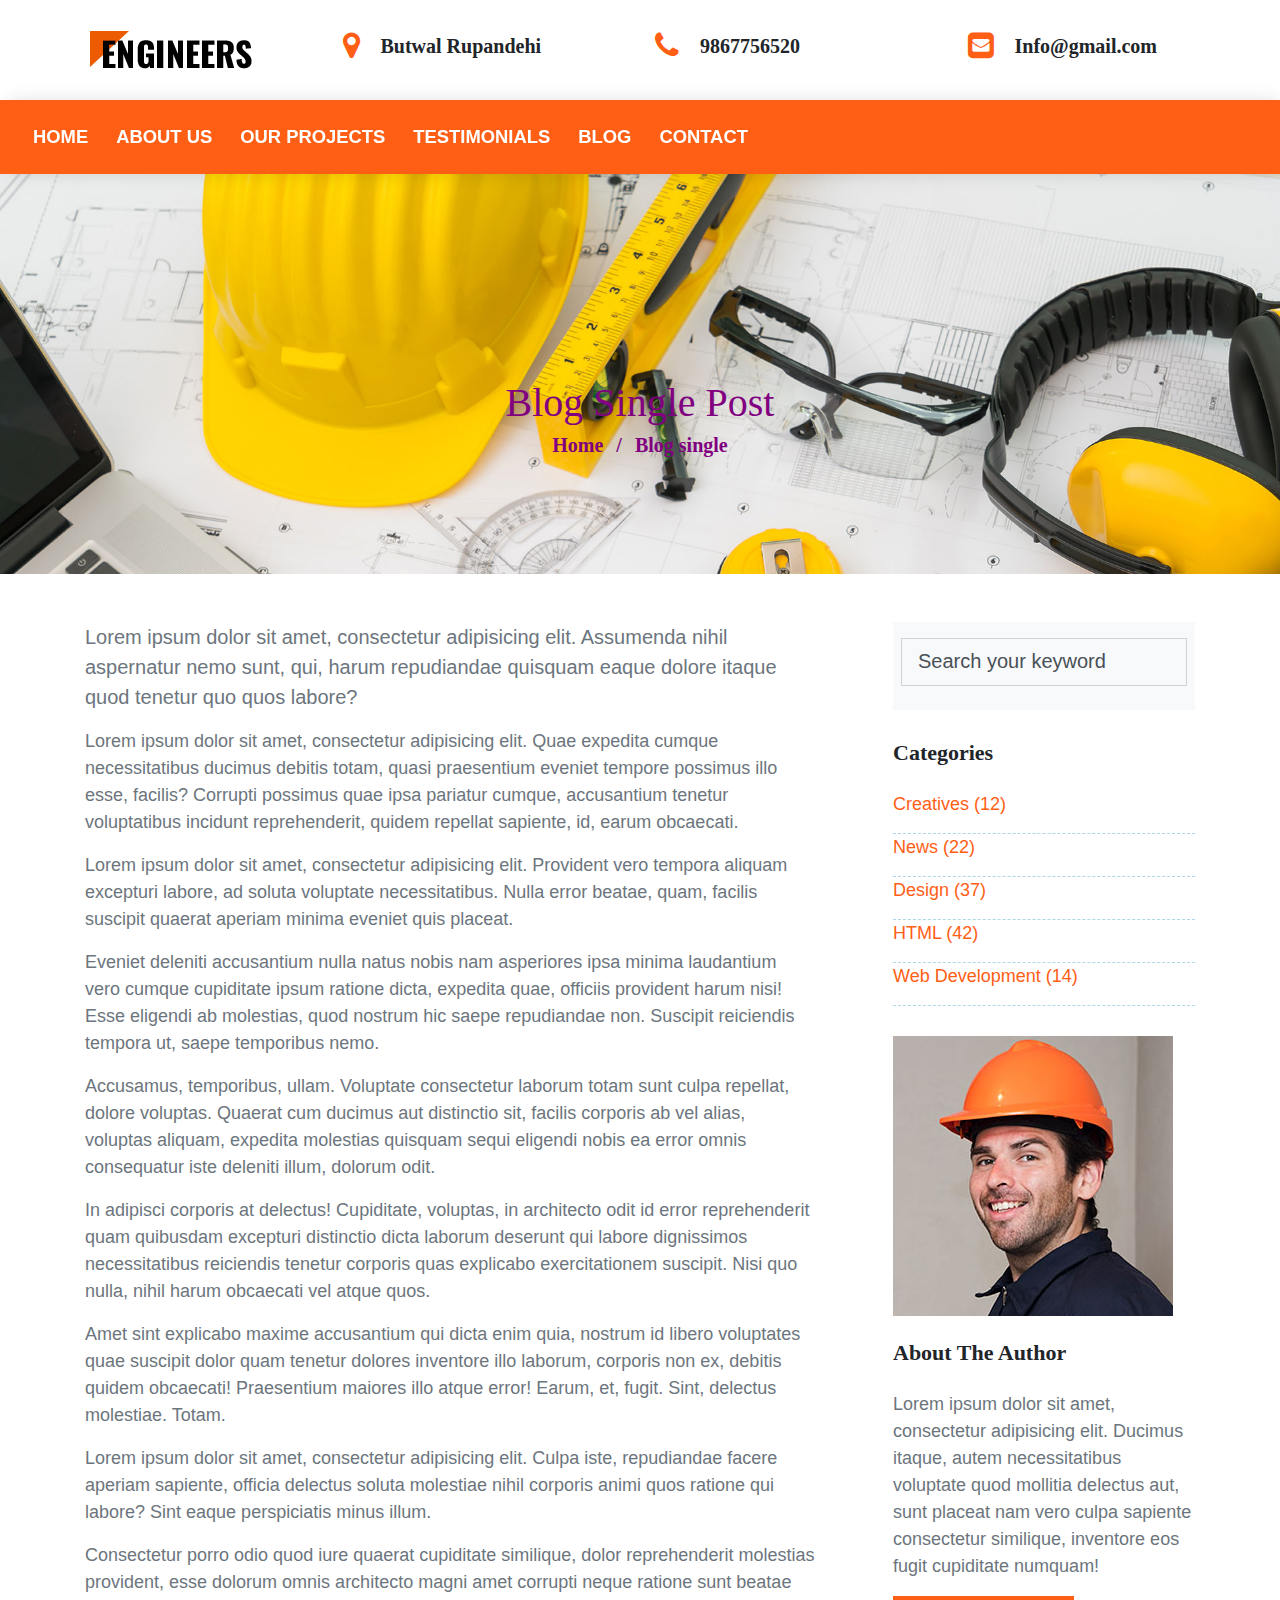
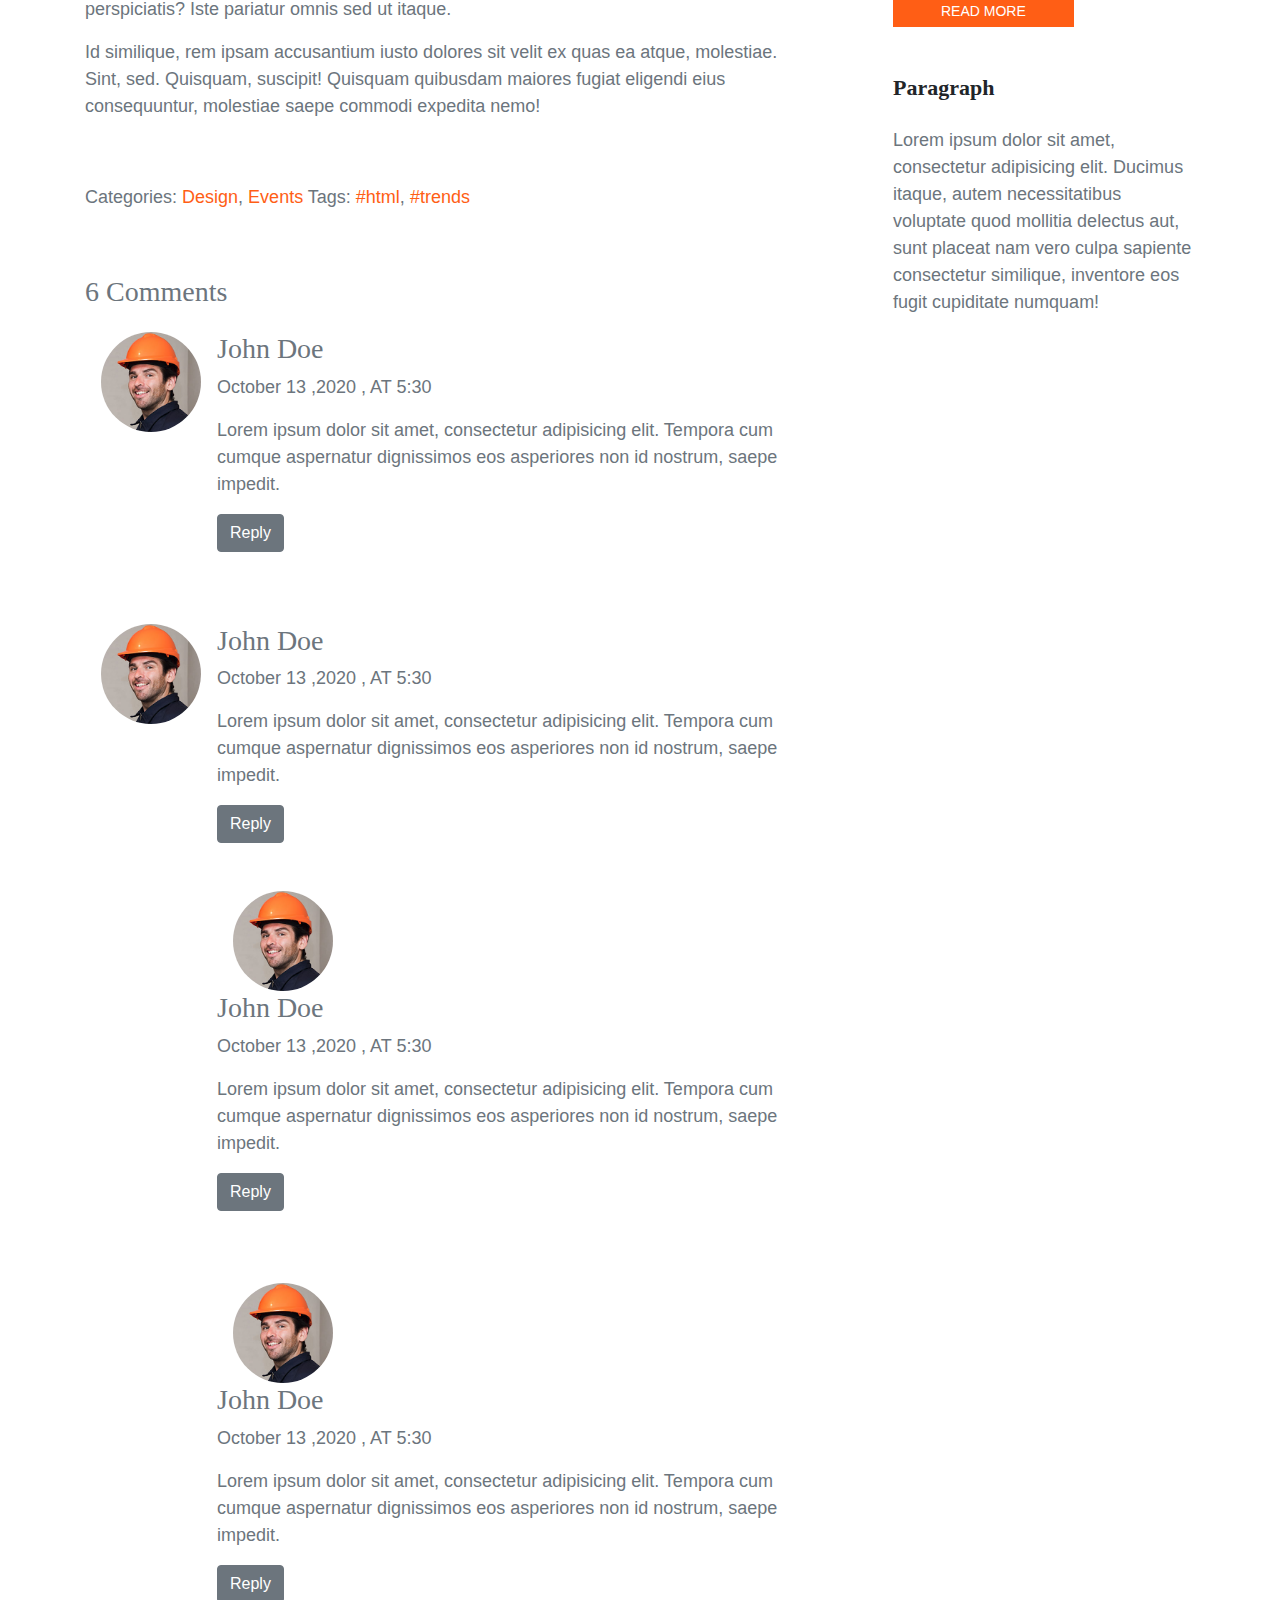
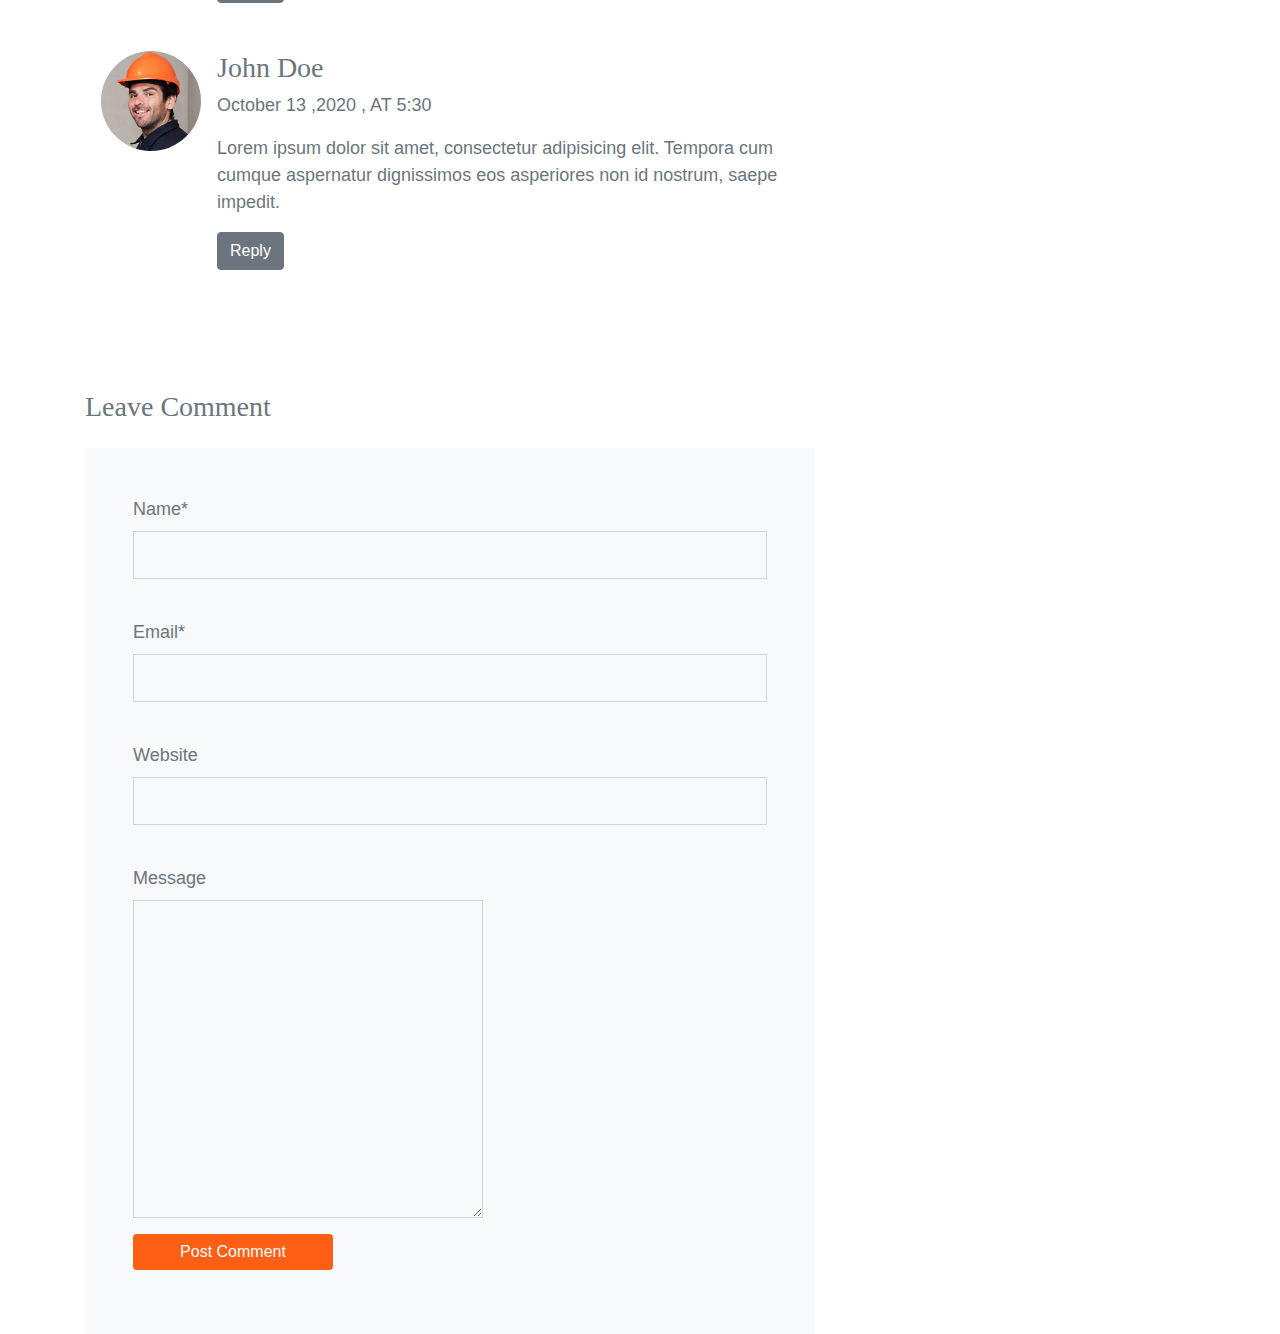
<file: blogsingle.html>
<!DOCTYPE html>
<html lang="en">
<head>
	<meta charset="UTF-8">
	<title>Document</title>
	<meta name="viewport" content="width=device-width, initial-scale=1, shrink-to-fit=no">
	<link rel="stylesheet" href="https://stackpath.bootstrapcdn.com/font-awesome/4.7.0/css/font-awesome.min.css" integrity="sha384-wvfXpqpZZVQGK6TAh5PVlGOfQNHSoD2xbE+QkPxCAFlNEevoEH3Sl0sibVcOQVnN" crossorigin="anonymous">
	<link rel="stylesheet" type="text/css" href=" css/bootstrap.css">
	<link rel="stylesheet" href="fonts/flaticon/font/flaticon.css">
	<link rel="stylesheet" type="text/css" href="style.css">
	<link rel="stylesheet" href="css/aos.css">
	<script src="https://code.jquery.com/jquery-3.5.1.slim.min.js"></script>
	<script src="https://cdn.jsdelivr.net/npm/popper.js@1.16.1/dist/umd/popper.min.js"></script>
	<script src="https://stackpath.bootstrapcdn.com/bootstrap/4.5.2/js/bootstrap.min.js"></script>
</head>
<body>

	<div id="top-banner" >
		<div class="container-fluid">
			<div class="row py-3">
			<div class="col-md-3 text-center">
				
				<img src="images/logo.png" alt="">

			</div>
			
				<div class="col-md-3">
				<div class="icon  d-none d-lg-inline">
					<i class="fa fa-map-marker fa-lg"></i>
					<div class="address  d-inline ml-3 ">
						<strong>Butwal Rupandehi</strong><br>
						
					</div>
					
				</div>
				
				
				
			</div>
			<div class="col-md-3 ">
				<div class="icon  d-none d-lg-inline">
					<i class="fa fa-phone fa-lg"></i>
					<div class="address d-inline ml-3 ">
						<strong>9867756520</strong><br>
						
					</div>
					
				</div>
				
				
				
			</div>
			<div class="col-md-3 ">
				<div class="icon  d-none d-lg-inline">
					<i class="fa fa-envelope-square fa-lg"></i>
					<div class="address d-inline ml-3 ">
						<strong>Info@gmail.com</strong>
						
					</div>
					
				</div>
				
				
				
		
			</div>
			

		</div>
		</div>
		
		
	</div>
	<!-------navbar===-->
	
<header class="sticky-top">

	
		<nav class="navbar navbar-expand-lg navbar-light  " >
		  
		  <button class="navbar-toggler" type="button" data-toggle="collapse" data-target="#navbarNav">
		    <span class="navbar-toggler-icon"></span>
		  </button>
		  <div class="collapse navbar-collapse" id="navbarNav">
		    <ul class="navbar-nav">
		      <li class="nav-item ">
		        <a class="nav-link" href="#">Home</a>
		      </li>
		      <li class="nav-item">
		        <a class="nav-link" href="About.html">About us</a>
		      </li>
		      <li class="nav-item">
		        <a class="nav-link" href="project.html">Our projects</a>
		      </li>
		      <li class="nav-item">
		        <a class="nav-link" href="testimonials.html">Testimonials</a>
		      </li>
		       <li class="nav-item">
		        <a class="nav-link" href="blog.html">Blog</a>
		      </li>
		       <li class="nav-item">
		        <a class="nav-link" href="contact.html">contact</a>
		      </li>
		    </ul>
		</nav>	
</header>
<div class="wrapper">
      <div class="container">
      	<div class="row">
      		<div class="col" data-aos="slide-down">
      			<div class="badge" >
	          	<h1>Blog Single Post</h1>
	            <p class="text-white text-center">
	              <a href="index.html">Home</a>
	              <span class="mx-2">/</span>
	              <span>Blog single</span>
	            </p>
          	</div>
      		</div>
      	</div> 
      	</div>
    </div>


 <div class="blog-single-content mt-5">
 	<div class="container">
 		<div class="row">
 			<div class="col-md-8 blog-sidebar text-muted">
 				<p class="lead">Lorem ipsum dolor sit amet, consectetur adipisicing elit. Assumenda nihil aspernatur nemo sunt, qui, harum repudiandae quisquam eaque dolore itaque quod tenetur quo quos labore?</p>
                  <p>Lorem ipsum dolor sit amet, consectetur adipisicing elit. Quae expedita cumque necessitatibus ducimus debitis totam, quasi praesentium eveniet tempore possimus illo esse, facilis? Corrupti possimus quae ipsa pariatur cumque, accusantium tenetur voluptatibus incidunt reprehenderit, quidem repellat sapiente, id, earum obcaecati.</p>
      
                  <blockquote><p>Lorem ipsum dolor sit amet, consectetur adipisicing elit. Provident vero tempora aliquam excepturi labore, ad soluta voluptate necessitatibus. Nulla error beatae, quam, facilis suscipit quaerat aperiam minima eveniet quis placeat.</p></blockquote>
      
                  <p>Eveniet deleniti accusantium nulla natus nobis nam asperiores ipsa minima laudantium vero cumque cupiditate ipsum ratione dicta, expedita quae, officiis provident harum nisi! Esse eligendi ab molestias, quod nostrum hic saepe repudiandae non. Suscipit reiciendis tempora ut, saepe temporibus nemo.</p>
                  <p>Accusamus, temporibus, ullam. Voluptate consectetur laborum totam sunt culpa repellat, dolore voluptas. Quaerat cum ducimus aut distinctio sit, facilis corporis ab vel alias, voluptas aliquam, expedita molestias quisquam sequi eligendi nobis ea error omnis consequatur iste deleniti illum, dolorum odit.</p>
                  <p>In adipisci corporis at delectus! Cupiditate, voluptas, in architecto odit id error reprehenderit quam quibusdam excepturi distinctio dicta laborum deserunt qui labore dignissimos necessitatibus reiciendis tenetur corporis quas explicabo exercitationem suscipit. Nisi quo nulla, nihil harum obcaecati vel atque quos.</p>
                  <p>Amet sint explicabo maxime accusantium qui dicta enim quia, nostrum id libero voluptates quae suscipit dolor quam tenetur dolores inventore illo laborum, corporis non ex, debitis quidem obcaecati! Praesentium maiores illo atque error! Earum, et, fugit. Sint, delectus molestiae. Totam.</p>
      
                  <p>Lorem ipsum dolor sit amet, consectetur adipisicing elit. Culpa iste, repudiandae facere aperiam sapiente, officia delectus soluta molestiae nihil corporis animi quos ratione qui labore? Sint eaque perspiciatis minus illum.</p>
                  <p>Consectetur porro odio quod iure quaerat cupiditate similique, dolor reprehenderit molestias provident, esse dolorum omnis architecto magni amet corrupti neque ratione sunt beatae perspiciatis? Iste pariatur omnis sed ut itaque.</p>
                  <p>Id similique, rem ipsam accusantium iusto dolores sit velit ex quas ea atque, molestiae. Sint, sed. Quisquam, suscipit! Quisquam quibusdam maiores fugiat eligendi eius consequuntur, molestiae saepe commodi expedita nemo!</p>
                  <div class="pt-5">
                    <p>Categories:  <a href="#">Design</a>, <a href="#">Events</a>  Tags: <a href="#">#html</a>, <a href="#">#trends</a></p>
                  </div>


                  <div class="comment pt-5">
 	               
 		           	<h3 class="text-lead">6 Comments</h3>
 		           		<div class="media my-4">
 		           			<img src="images/person_4_sq.jpg" alt="" class="mx-3">
 		           			<div class="media-body">
 		           				<h3>John Doe</h3>
 		           				<div class="meta"><p>October 13 ,2020 , AT 5:30</p></div>
 		           				<p>Lorem ipsum dolor sit amet, consectetur adipisicing elit. Tempora cum cumque aspernatur dignissimos eos asperiores non id nostrum, saepe impedit.</p>
 		           				<div class="btn btn-secondary mb-5">Reply</div>
 		           			</div>
 		           		</div>
 		           		<div class="media my-4">
 		           			<img src="images/person_4_sq.jpg" alt="" class="mx-3">
 		           			<div class="media-body">
 		           				<h3>John Doe</h3>
 		           				<div class="meta"><p>October 13 ,2020 , AT 5:30</p></div>
 		           				<p>Lorem ipsum dolor sit amet, consectetur adipisicing elit. Tempora cum cumque aspernatur dignissimos eos asperiores non id nostrum, saepe impedit.</p>
 		           				<div class="btn btn-secondary mb-4">Reply</div>


 		           					<div class="media my-4 d-none d-md-block">
		 		           					<img src="images/person_4_sq.jpg" alt="" class="mx-3">
		 		           					<div class="media-body">
			 		           				<h3>John Doe</h3>
			 		           				<div class="meta"><p>October 13 ,2020 , AT 5:30</p></div>
			 		           				<p>Lorem ipsum dolor sit amet, consectetur adipisicing elit. Tempora cum cumque aspernatur dignissimos eos asperiores non id nostrum, saepe impedit.</p>
			 		           				<div class="btn btn-secondary mb-5">Reply</div>


			 		           							<div class="media my-4 d-none d-md-block">
 		           												<img src="images/person_4_sq.jpg" alt="" class="mx-3">
 		           												<div class="media-body">
 		           											<h3>John Doe</h3>
 		           											<div class="meta"><p>October 13 ,2020 , AT 5:30</p></div>
 		           											<p>Lorem ipsum dolor sit amet, consectetur adipisicing elit. Tempora cum cumque aspernatur dignissimos eos asperiores non id nostrum, saepe impedit.</p>
 		           											<div class="btn btn-secondary">Reply</div>
 		           											</div>
 		           										</div>
		 		           					</div>
 		           					</div>
 		           			</div>
 		           		</div>
 		           		<div class="media my-4">
 		           			<img src="images/person_4_sq.jpg" alt="" class="mx-3">
 		           			<div class="media-body">
 		           				<h3>John Doe</h3>
 		           				<div class="meta"><p>October 13 ,2020 , AT 5:30</p></div>
 		           				<p>Lorem ipsum dolor sit amet, consectetur adipisicing elit. Tempora cum cumque aspernatur dignissimos eos asperiores non id nostrum, saepe impedit.</p>
 		           				<div class="btn btn-secondary mb-5">Reply</div>
 		           			</div>
 		           		</div>
 			
 				  </div>
 			<div class="comment-form pt-5">
 				<h3 class="text-muted">Leave Comment</h3>
 			<div class="form-section bg-light  pb-5">
	 			<div class="row my-4">
					<div class="col form-group text-muted mx-5 mt-5">
						<label for="">Name*</label>
						<input type="text" class="form-control">
					</div>
				
				</div>
				<div class="row my-4">
					<div class="col form-group text-muted mx-5">
						<label for="">Email*</label>
						<input type="text" class="form-control">
					</div>
				
				</div>
				<div class="row my-4">
					<div class="col form-group text-muted mx-5">
						<label for="">Website</label>
						<input type="text" class="form-control">
					</div>
				
				</div>
				<div class="row">
					<div class="col-md-6 form-group text-muted mx-5">
						<label for="">Message</label>
						<textarea name="" class="form-control" cols="30" rows="10"></textarea>
					</div>
			
				</div>
				<div class="form-group ml-5">
                          <input type="submit" value="Post Comment" class="btn btn-primary">
                 </div>


 			</div>
 			</div>
 	</div>
 	<div class="col-md-4">
 		<div class="search-bar bg-light ml-md-5 py-2">
 			<div class="form-group ml-2 mr-2 mt-2">
 				<input type="search"  class="form-control" value="Search your keyword">
 			</div>
 		</div>
 		<div class="sidebar-box ml-md-5">
                    <div class="categories">
                      <h3 class="text-black">Categories</h3>
                      <li><a href="#">Creatives <span>(12)</span></a></li>
                      <li><a href="#">News <span>(22)</span></a></li>
                      <li><a href="#">Design <span>(37)</span></a></li>
                      <li><a href="#">HTML <span>(42)</span></a></li>
                      <li><a href="#">Web Development <span>(14)</span></a></li>
                    </div>
        </div>
        <div class="sidebar-box ml-md-5">
                    <img src="images/person_4_sq.jpg" alt="Image placeholder" class="img-fluid mb-4">
                    <h3 class="text-black">About The Author</h3>
                    <p class="text-muted">Lorem ipsum dolor sit amet, consectetur adipisicing elit. Ducimus itaque, autem necessitatibus voluptate quod mollitia delectus aut, sunt placeat nam vero culpa sapiente consectetur similique, inventore eos fugit cupiditate numquam!</p>
                    <p><a href="#" class="btn btn-primary btn-sm px-5 rounded-0">Read More</a></p>
        </div>
        <div class="sidebar-box mt-5 ml-md-5">
                    <h3 class="text-black">Paragraph</h3>
                    <p class="text-muted">Lorem ipsum dolor sit amet, consectetur adipisicing elit. Ducimus itaque, autem necessitatibus voluptate quod mollitia delectus aut, sunt placeat nam vero culpa sapiente consectetur similique, inventore eos fugit cupiditate numquam!</p>
        </div>
 	</div>


 
 		</div>
 	</div>
 </div>

 <script src="js/aos.js"></script>
 <script>
 	AOS.init({
 	duration: 800,
 	easing: 'slide',
 	once: true
 });
 </script>
	
</body>
</html>
</file>
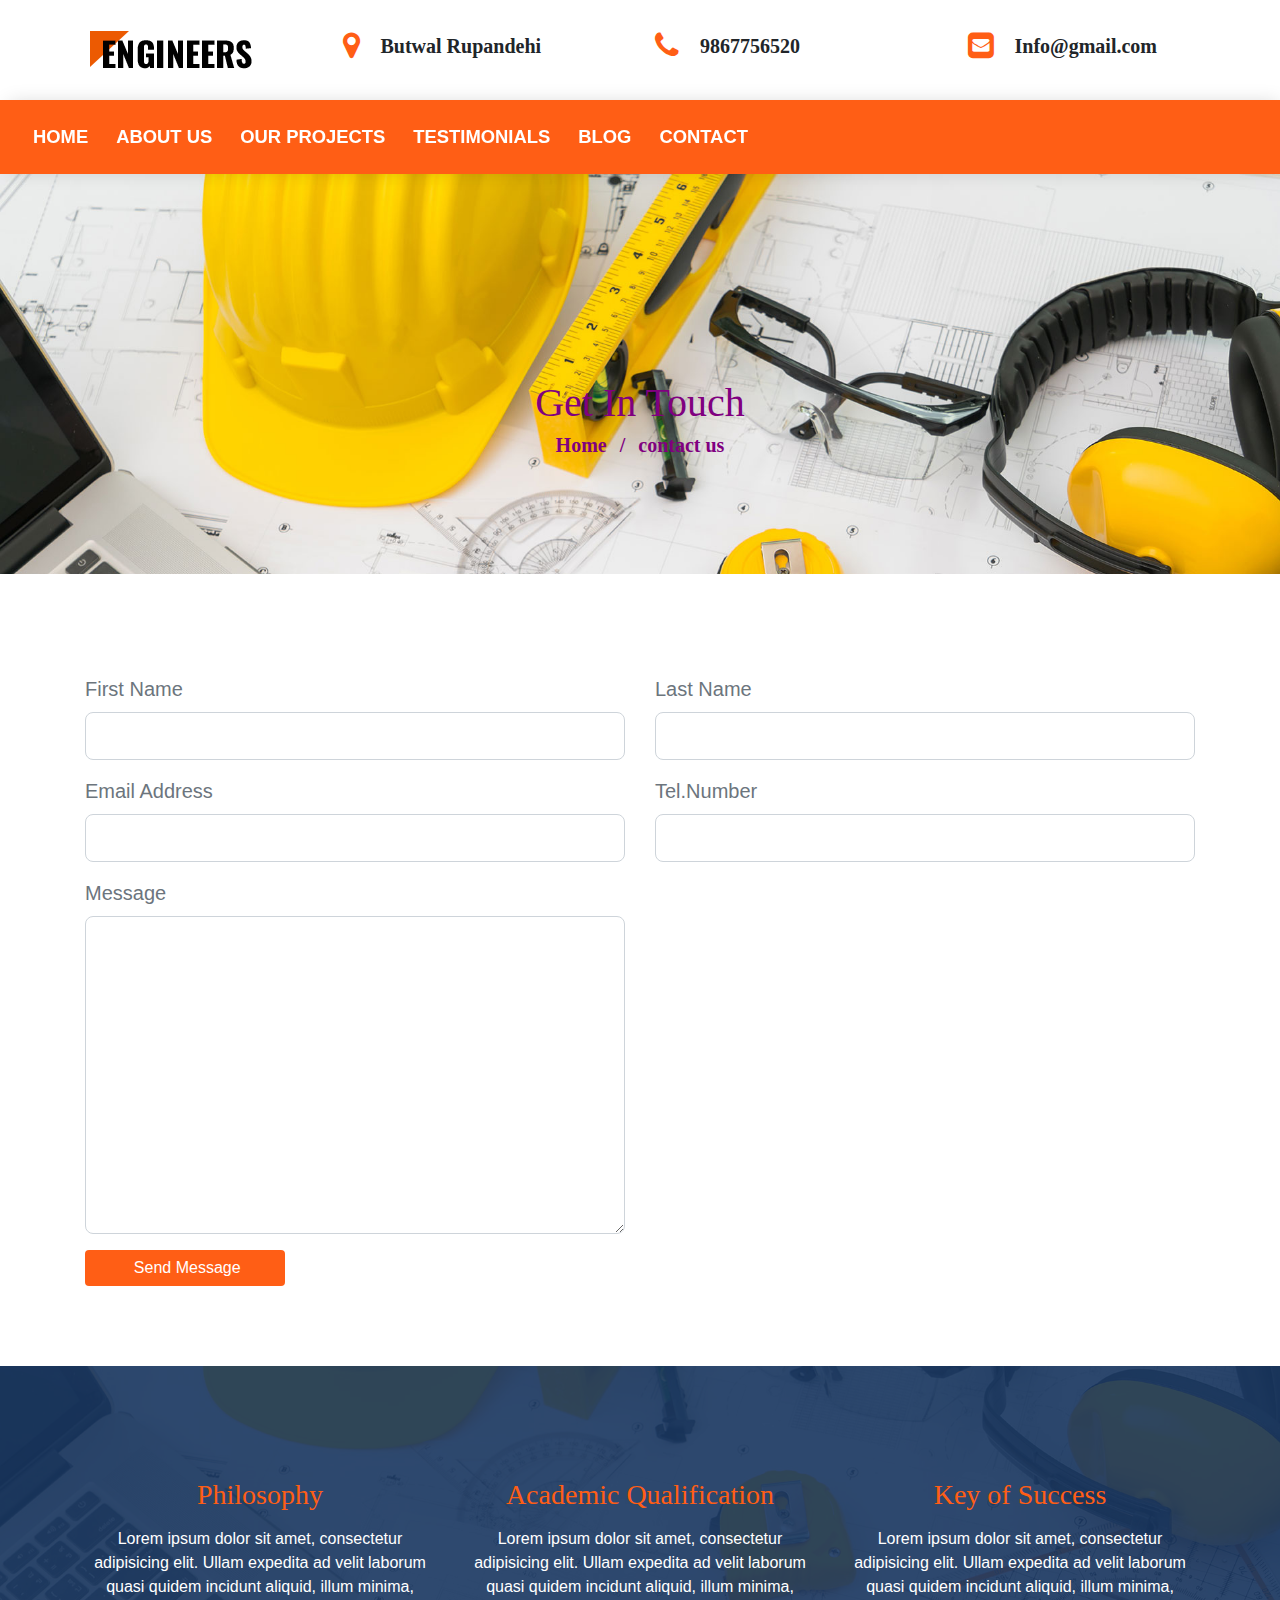
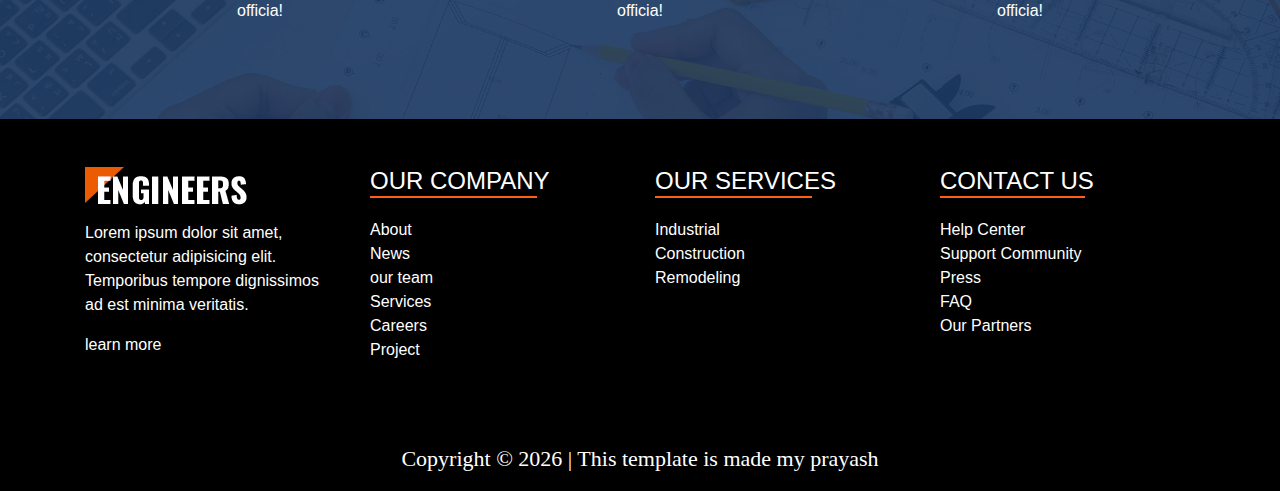
<file: contact.html>
<!DOCTYPE html>
<html lang="en">
<head>
	<meta charset="UTF-8">
	<title>Document</title>
	<meta name="viewport" content="width=device-width, initial-scale=1, shrink-to-fit=no">
	<link rel="stylesheet" href="https://stackpath.bootstrapcdn.com/font-awesome/4.7.0/css/font-awesome.min.css" integrity="sha384-wvfXpqpZZVQGK6TAh5PVlGOfQNHSoD2xbE+QkPxCAFlNEevoEH3Sl0sibVcOQVnN" crossorigin="anonymous">
	<link rel="stylesheet" type="text/css" href=" css/bootstrap.css">
	<link rel="stylesheet" href="fonts/flaticon/font/flaticon.css">
	<link rel="stylesheet" type="text/css" href="style.css">
	<link rel="stylesheet" href="css/aos.css">
	<script src="https://code.jquery.com/jquery-3.5.1.slim.min.js"></script>
	<script src="https://cdn.jsdelivr.net/npm/popper.js@1.16.1/dist/umd/popper.min.js"></script>
	<script src="https://stackpath.bootstrapcdn.com/bootstrap/4.5.2/js/bootstrap.min.js"></script>
</head>
<body>
	<div id="top-banner" >
		<div class="container-fluid">
			<div class="row py-3">
			<div class="col-md-3 text-center">
				
				<img src="images/logo.png" alt="">

			</div>
			
				<div class="col-md-3">
				<div class="icon  d-none d-lg-inline">
					<i class="fa fa-map-marker fa-lg"></i>
					<div class="address  d-inline ml-3 ">
						<strong>Butwal Rupandehi</strong><br>
						
					</div>
					
				</div>
				
				
				
			</div>
			<div class="col-md-3 ">
				<div class="icon  d-none d-lg-inline">
					<i class="fa fa-phone fa-lg"></i>
					<div class="address d-inline ml-3 ">
						<strong>9867756520</strong><br>
						
					</div>
					
				</div>
				
				
				
			</div>
			<div class="col-md-3 ">
				<div class="icon  d-none d-lg-inline">
					<i class="fa fa-envelope-square fa-lg"></i>
					<div class="address d-inline ml-3 ">
						<strong>Info@gmail.com</strong>
						
					</div>
					
				</div>
				
				
				
		
			</div>
			

		</div>
		</div>
		
		
	</div>
	<!-------navbar===-->
	
<header class="sticky-top">
		<nav class="navbar navbar-expand-lg navbar-light  " >		
		  <button class="navbar-toggler" type="button" data-toggle="collapse" data-target="#navbarNav">
		    <span class="navbar-toggler-icon"></span>
		  </button>
		  <div class="collapse navbar-collapse" id="navbarNav">
		    <ul class="navbar-nav">
		      <li class="nav-item ">
		        <a class="nav-link" href="#">Home</a>
		      </li>
		      <li class="nav-item">
		        <a class="nav-link" href="About.html">About us</a>
		      </li>
		      <li class="nav-item">
		        <a class="nav-link" href="project.html">Our projects</a>
		      </li>
		      <li class="nav-item">
		        <a class="nav-link" href="testimonials.html">Testimonials</a>
		      </li>
		       <li class="nav-item">
		        <a class="nav-link" href="blog.html">Blog</a>
		      </li>
		       <li class="nav-item">
		        <a class="nav-link" href="#">contact</a>
		      </li>
		    </ul>
		</nav>			
</header>
<div class="wrapper">
      <div class="container">
      	<div class="row">
      		<div class="col" data-aos="slide-up">
      			<div class="badge" >
	          	<h1>Get In Touch</h1>
	            <p class="text-white text-center">
	              <a href="index.html">Home</a>
	              <span class="mx-2">/</span>
	              <span>contact us</span>
	            </p>
          	</div>
      		</div>
      	</div> 
      	</div>
    </div>

<div id="contact">
	<div class="container">
		<div class="row">
			<div class="col-md-6 form-group text-muted">
				<label for="">First Name</label>
				<input type="text" class="form-control">
			</div>
			<div class="col-md-6 form-group text-muted">
				<label for="">Last Name</label>
				<input type="text" class="form-control">
			</div>
		</div>
		<div class="row">
			<div class="col-md-6 form-group text-muted">
				<label for="">Email Address</label>
				<input type="text" class="form-control">
			</div>
			<div class="col-md-6 form-group text-muted">
				<label for="">Tel.Number</label>
				<input type="text" class="form-control">
			</div>
		</div>
		<div class="row">
			<div class="col-md-6 form-group text-muted">
				<label for="">Message</label>
				<textarea name="" class="form-control" cols="30" rows="10"></textarea>
			</div>
			
		</div>
		<div class="row">
			<div class="col-md-3">
				<input type="submit"  value =" Send Message" class="btn btn-primary">
			</div>
		</div>
		
	</div>
</div>
<div class="contact-content" style="background-image:url('images/hero_1.jpg');">
	<div class="container">
		<div class="row ">
			<div class="col-lg-4 col-md-6 mb-3 text-center  mt-5" >
					<h3 class="mb-3">Philosophy</h3>
					<p>Lorem ipsum dolor sit amet, consectetur adipisicing elit. Ullam expedita ad velit laborum quasi quidem incidunt aliquid, illum minima, officia!</p>	
			</div>
			<div class="col-lg-4 col-md-6 mb-3 text-center  mt-5" >
					<h3 class="mb-3">Academic Qualification</h3>
					<p>Lorem ipsum dolor sit amet, consectetur adipisicing elit. Ullam expedita ad velit laborum quasi quidem incidunt aliquid, illum minima, officia!</p>	
			</div>
			<div class="col-lg-4 col-md-6 mb-3 text-center mt-5" >
					<h3 class="mb-3">Key of Success</h3>
					<p>Lorem ipsum dolor sit amet, consectetur adipisicing elit. Ullam expedita ad velit laborum quasi quidem incidunt aliquid, illum minima, officia!</p>	
			</div>
		
		</div>
	</div>
</div>
<div id="footer">
	<div class="container">
		<div class="row ">
			<div class="col-lg-3 col-md-6 mt-5">
				<div class="footer-image">
					<img src="images/logo2.png" alt=""> 
				</div>
				<div class="footer-about">
					<p class="mt-3">
						Lorem ipsum dolor sit amet, consectetur adipisicing elit. Temporibus tempore dignissimos ad est minima veritatis.
					</p>
					<a href="">learn more</a>
				</div>

			</div>
			<div class="col-lg-3 col-md-6 mt-5">
				<div class="footer-heading">
					<h4 class="heading-1">OUR COMPANY</h4>
					
				</div>
				<div class="footer-about">
					<li><a href="">About</a></li>
					<li><a href="">News</a></li>
					<li><a href="">our team</a></li>
					<li><a href="">Services</a></li>
					<li><a href="">Careers</a></li>
					<li><a href="">Project</a></li>
				</div>

			</div>
			<div class="col-lg-3 col-md-6 mt-5 ">
				<div class="footer-heading">
						<h4 class="heading-2">OUR SERVICES</h4>
						
					</div>
					<div class="footer-about">
						<li><a href="">Industrial</a></li>
						<li><a href="">Construction</a></li>
						<li><a href="">Remodeling</a></li>
						

				</div>
		   </div>
		   <div class="col-lg-3 col-md-6 mt-5 ">
				<div class="footer-heading">
					<h4 class="heading-3">CONTACT US</h4>
					
				</div>
				<div class="footer-about">
					<li><a href="">Help Center</a></li>
					<li><a href="">Support Community</a></li>
					<li><a href="">Press</a></li>
					<li><a href="">FAQ</a></li>
					<li><a href="">Our Partners</a></li>
					
				</div>

			</div>
	</div>
	<div class="row">
	<div class="col">
		<div class="Copyright">
			<p>
				

				Copyright &copy	<script>document.write(new Date().getFullYear())</script> | This template is made my prayash
			</p>
		</div>
	</div>
</div>


</div>
</div>

<script src="js/aos.js"></script>
 <script>
 	AOS.init({
 	duration: 800,
 	easing: 'slide',
 	once: true
 });
 </script>
</body>
</html>
</file>
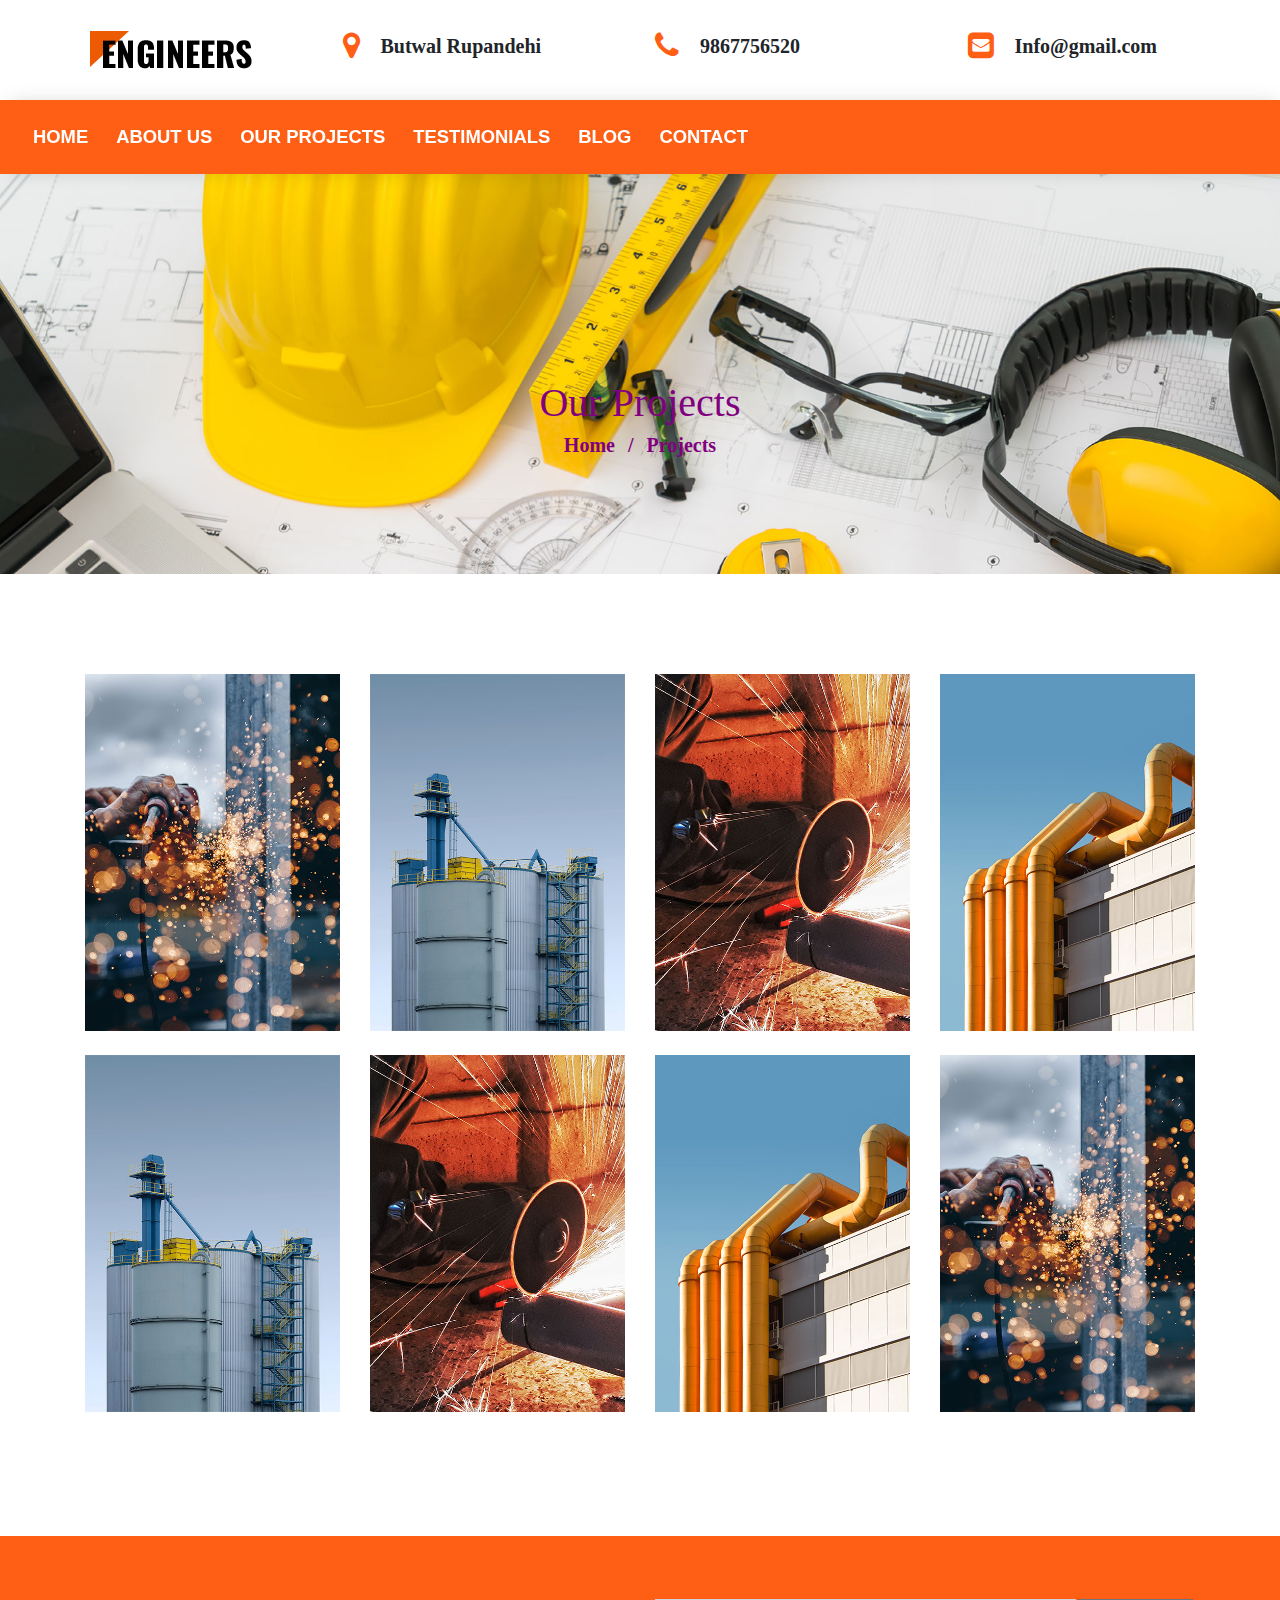
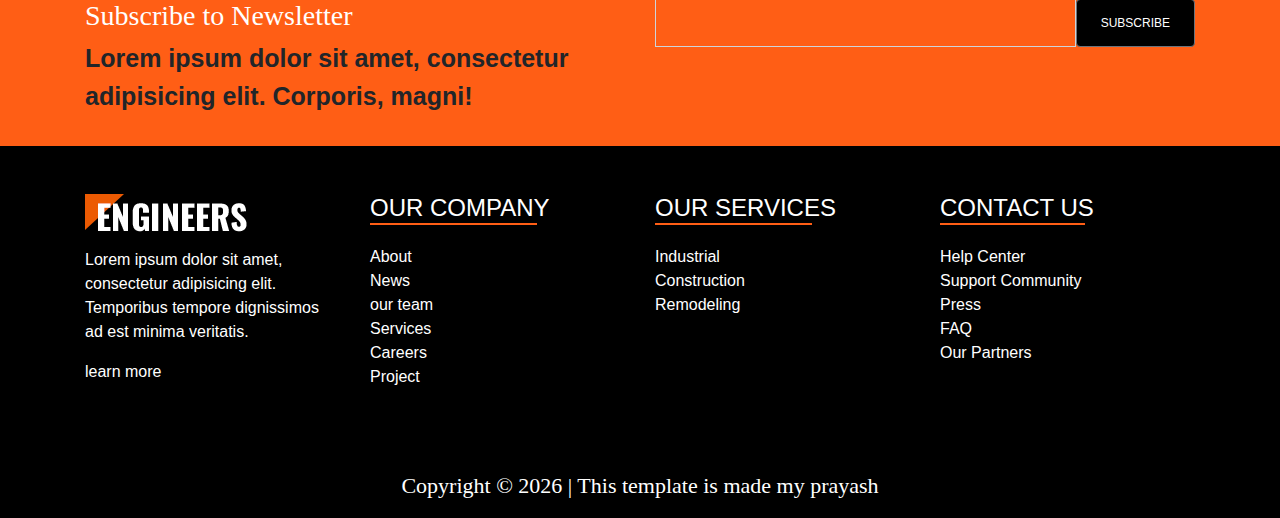
<file: project.html>
<!DOCTYPE html>
<html lang="en">
<head>
	<meta charset="UTF-8">
	<title>project</title>
	<meta name="viewport" content="width=device-width, initial-scale=1, shrink-to-fit=no">
	<link rel="stylesheet" href="https://stackpath.bootstrapcdn.com/font-awesome/4.7.0/css/font-awesome.min.css" integrity="sha384-wvfXpqpZZVQGK6TAh5PVlGOfQNHSoD2xbE+QkPxCAFlNEevoEH3Sl0sibVcOQVnN" crossorigin="anonymous">
	<link rel="stylesheet" type="text/css" href=" css/bootstrap.css">
	<link rel="stylesheet" href="fonts/flaticon/font/flaticon.css">
	<link rel="stylesheet" href="css/aos.css">
	<link rel="stylesheet" type="text/css" href="style.css">
	<script src="https://code.jquery.com/jquery-3.5.1.slim.min.js"></script>
	<script src="https://cdn.jsdelivr.net/npm/popper.js@1.16.1/dist/umd/popper.min.js"></script>
	<script src="https://stackpath.bootstrapcdn.com/bootstrap/4.5.2/js/bootstrap.min.js"></script>
</head>
<body>
	<div id="top-banner">
		<div class="container-fluid">
			<div class="row py-3">
				<div class="col-md-3 text-center">
					<img src="images/logo.png" alt="">
				</div>
				<div class="col-md-3">
					<div class="icon  d-none d-lg-inline">
						<i class="fa fa-map-marker fa-lg"></i>
						<div class="address  d-inline ml-3 ">
							<strong>Butwal Rupandehi</strong><br>
						</div>
					</div>
					
			    </div>
				<div class="col-md-3 ">
					<div class="icon  d-none d-lg-inline">
						<i class="fa fa-phone fa-lg"></i>
						<div class="address d-inline ml-3 ">
							<strong>9867756520</strong><br>
							
						</div>
						
					</div>
					
				</div>
				<div class="col-md-3 ">
					<div class="icon  d-none d-lg-inline">
						<i class="fa fa-envelope-square fa-lg"></i>
						<div class="address d-inline ml-3 ">
							<strong>Info@gmail.com</strong>
						</div>
					</div>
				</div>
			</div>
		</div>
	</div>
	<header class="sticky-top">
		<nav class="navbar navbar-expand-lg navbar-light">
		  <button class="navbar-toggler" type="button" data-toggle="collapse" data-target="#navbarNav">
		    <span class="navbar-toggler-icon"></span>
		  </button>
		  <div class="collapse navbar-collapse" id="navbarNav">
		    <ul class="navbar-nav">
		      <li class="nav-item ">
		        <a class="nav-link" href="index.html">Home</a>
		      </li>
		      <li class="nav-item">
		        <a class="nav-link" href="#">About us</a>
		      </li>
		      <li class="nav-item">
		        <a class="nav-link" href="#">Our projects</a>
		      </li>
		      <li class="nav-item">
		        <a class="nav-link" href="#">Testimonials</a>
		      </li>
		       <li class="nav-item">
		        <a class="nav-link" href="#">Blog</a>
		      </li>
		       <li class="nav-item">
		        <a class="nav-link" href="#">contact</a>
		      </li>

		    </ul>
		</nav>			
	</header>
	<div class="wrapper">
      <div class="container">
      	<div class="row">
      		<div class="col" data-aos="slide-up">
      			<div class="badge" >
	          	<h1>Our Projects</h1>
	            <p class="text-white text-center">
	              <a href="index.html">Home</a>
	              <span class="mx-2">/</span>
	              <span>Projects</span>
	            </p>
          	</div>
      		</div>
      	</div> 
      	</div>
    </div>
    <div class="project  ">
    	<div class="container">
    		<div class="row">
                <div class="col-md-6 col-lg-3 mb-4">
                    <div class="project-item">
                        <div class="project-item-contents">
                            <a href=""> 
                            <span class="project-item-category">Factory</span>
                            <h4 class="project-item-title">
                                Building Refinery 
                            </h4>
                        </a>
                           
                          
                        </div>
                        <img src="images/works_1.jpg" alt="Image" class="img-fluid">
                    </div>
                </div>
                <div class="col-md-6 col-lg-3 mb-4">
                    <div class="project-item">
                        <div class="project-item-contents">
                            <a href="#">
                            <span class="project-item-category">Factory</span>
                            <h4 class="project-item-title">
                                Building Refinery 
                            </h4>
                            </a>
                        </div>
                        <img src="images/works_2.jpg" alt="Image" class="img-fluid">
                    </div>
                </div>
                <div class="col-md-6 col-lg-3 mb-4">
                    <div class="project-item">
                        <div class="project-item-contents">
                            <a href="#">
                            <span class="project-item-category">Factory</span>
                            <h4 class="project-item-title">
                                Building Refinery 
                            </h4>
                            </a>
                        </div>
                        <img src="images/works_3.jpg" alt="Image" class="img-fluid">
                    </div>
                </div>

                <div class="col-md-6 col-lg-3 mb-4">
                    <div class="project-item">
                        <div class="project-item-contents">
                            <a href="#">
                            <span class="project-item-category">Factory</span>
                            <h4 class="project-item-title">
                                Building Refinery 
                            </h4>
                            </a>
                        </div>
                        <img src="images/works_4.jpg" alt="Image" class="img-fluid">
                    </div>
                </div>
            </div>
            <div class="row">
            	<div class="col-md-6 col-lg-3 mb-4">
                    <div class="project-item">
                        <div class="project-item-contents">
                            <a href=""> 
                            <span class="project-item-category">Factory</span>
                            <h4 class="project-item-title">
                                Building Refinery 
                            </h4>
                        </a>
                           
                          
                        </div>
                        <img src="images/works_2.jpg" alt="Image" class="img-fluid">
                    </div>
                </div>
                <div class="col-md-6 col-lg-3 mb-4">
                    <div class="project-item">
                        <div class="project-item-contents">
                            <a href="#">
                            <span class="project-item-category">Factory</span>
                            <h4 class="project-item-title">
                                Building Refinery 
                            </h4>
                            </a>
                        </div>
                        <img src="images/works_3.jpg" alt="Image" class="img-fluid">
                    </div>
                </div>
                <div class="col-md-6 col-lg-3 mb-4">
                    <div class="project-item">
                        <div class="project-item-contents">
                            <a href="#">
                            <span class="project-item-category">Factory</span>
                            <h4 class="project-item-title">
                                Building Refinery 
                            </h4>
                            </a>
                        </div>
                        <img src="images/works_4.jpg" alt="Image" class="img-fluid">
                    </div>
                </div>

                <div class="col-md-6 col-lg-3 mb-4">
                    <div class="project-item">
                        <div class="project-item-contents">
                            <a href="#">
                            <span class="project-item-category">Factory</span>
                            <h4 class="project-item-title">
                                Building Refinery 
                            </h4>
                            </a>
                        </div>
                        <img src="images/works_1.jpg" alt="Image" class="img-fluid">
                    </div>
                </div>
            </div>

    	</div>
    </div>
     <div class="Subscriber">	
  		<div class="container">
  			<div class="row">
  				
  				<div class="col-md-6 mt-5">
  					<h3 class="text-white">Subscribe to Newsletter</h3>
  					<p>Lorem ipsum dolor sit amet, consectetur adipisicing elit. Corporis, magni!</p>
  					

  				</div>
  				<div class="col-md-6">
  					<form action="" class="form-subscribe d-flex mt-5">
  						<input type="text" class="form-control form-contro-lg">
  						<input type="submit" class="btn btn-secondary px-4 d-inline" value="Subscribe">
  					</form>
  				</div>
  			</div>
  		</div>
</div>
<div id="footer">
	<div class="container">
		<div class="row ">
			<div class="col-lg-3 col-md-6 mt-5">
				<div class="footer-image">
					<img src="images/logo2.png" alt=""> 
				</div>
				<div class="footer-about">
					<p class="mt-3">
						Lorem ipsum dolor sit amet, consectetur adipisicing elit. Temporibus tempore dignissimos ad est minima veritatis.
					</p>
					<a href="">learn more</a>
				</div>

			</div>
			<div class="col-lg-3 col-md-6 mt-5">
				<div class="footer-heading">
					<h4 class="heading-1">OUR COMPANY</h4>
					
				</div>
				<div class="footer-about">
					<li><a href="">About</a></li>
					<li><a href="">News</a></li>
					<li><a href="">our team</a></li>
					<li><a href="">Services</a></li>
					<li><a href="">Careers</a></li>
					<li><a href="">Project</a></li>
				</div>

			</div>
			<div class="col-lg-3 col-md-6 mt-5 ">
				<div class="footer-heading">
						<h4 class="heading-2">OUR SERVICES</h4>
						
					</div>
					<div class="footer-about">
						<li><a href="">Industrial</a></li>
						<li><a href="">Construction</a></li>
						<li><a href="">Remodeling</a></li>
						

				</div>
		   </div>
		   <div class="col-lg-3 col-md-6 mt-5 ">
				<div class="footer-heading">
					<h4 class="heading-3">CONTACT US</h4>
					
				</div>
				<div class="footer-about">
					<li><a href="">Help Center</a></li>
					<li><a href="">Support Community</a></li>
					<li><a href="">Press</a></li>
					<li><a href="">FAQ</a></li>
					<li><a href="">Our Partners</a></li>
					
				</div>

			</div>
	</div>
	<div class="row">
	<div class="col">
		<div class="Copyright">
			<p>
				

				Copyright &copy	<script>document.write(new Date().getFullYear())</script> | This template is made my prayash
			</p>
		</div>
	</div>
</div>


</div>
</div>
  
 <script src="js/aos.js"></script>
 <script>
 	AOS.init({
 	duration: 800,
 	easing: 'slide',
 	once: true
 });
 </script>
	
</body>
</html>
</file>
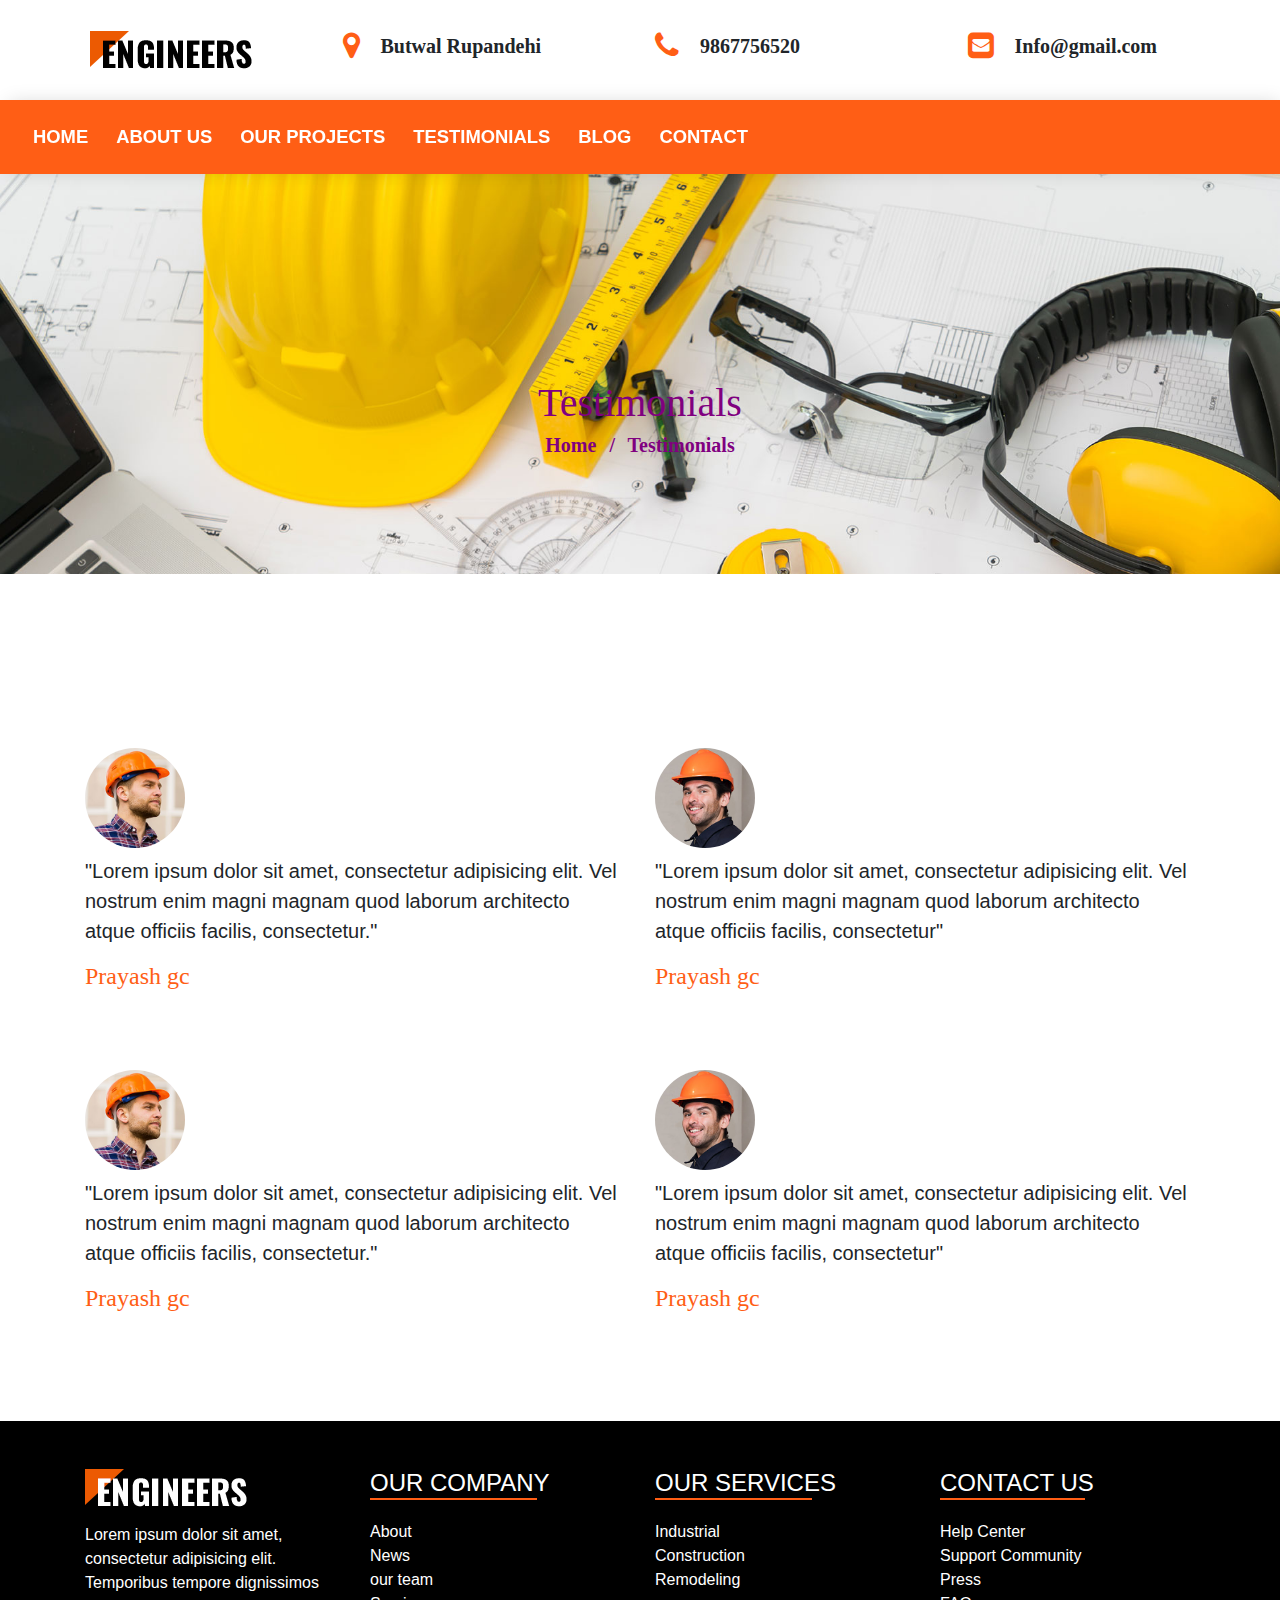
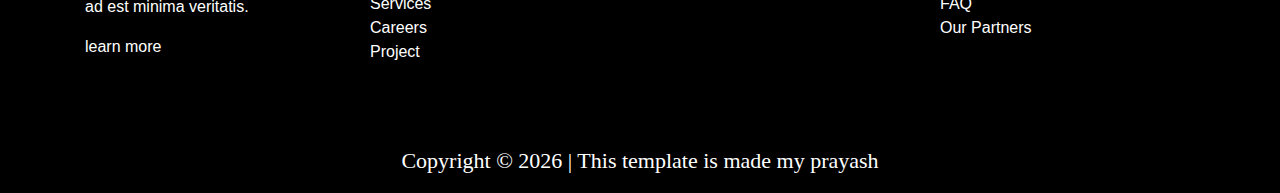
<file: testimonials.html>
<!DOCTYPE html>
<html lang="en">
<head>
	<meta charset="UTF-8">
	<title>Document</title>
	<meta name="viewport" content="width=device-width, initial-scale=1, shrink-to-fit=no">
	<link rel="stylesheet" href="https://stackpath.bootstrapcdn.com/font-awesome/4.7.0/css/font-awesome.min.css" integrity="sha384-wvfXpqpZZVQGK6TAh5PVlGOfQNHSoD2xbE+QkPxCAFlNEevoEH3Sl0sibVcOQVnN" crossorigin="anonymous">
	<link rel="stylesheet" type="text/css" href=" css/bootstrap.css">
	<link rel="stylesheet" href="fonts/flaticon/font/flaticon.css">
	<link rel="stylesheet" href="css/aos.css">
	<link rel="stylesheet" type="text/css" href="style.css">
	<script src="https://code.jquery.com/jquery-3.5.1.slim.min.js"></script>
	<script src="https://cdn.jsdelivr.net/npm/popper.js@1.16.1/dist/umd/popper.min.js"></script>
	<script src="https://stackpath.bootstrapcdn.com/bootstrap/4.5.2/js/bootstrap.min.js"></script>
</head>
<body> 
	<div id="top-banner" >
		<div class="container-fluid">
			<div class="row py-3">
			<div class="col-md-3 text-center">
				
				<img src="images/logo.png" alt="">

			</div>
			
				<div class="col-md-3">
				<div class="icon  d-none d-lg-inline">
					<i class="fa fa-map-marker fa-lg"></i>
					<div class="address  d-inline ml-3 ">
						<strong>Butwal Rupandehi</strong><br>
						
					</div>
					
				</div>
				
				
				
			</div>
			<div class="col-md-3 ">
				<div class="icon  d-none d-lg-inline">
					<i class="fa fa-phone fa-lg"></i>
					<div class="address d-inline ml-3 ">
						<strong>9867756520</strong><br>
						
					</div>
					
				</div>
				
				
				
			</div>
			<div class="col-md-3 ">
				<div class="icon  d-none d-lg-inline">
					<i class="fa fa-envelope-square fa-lg"></i>
					<div class="address d-inline ml-3 ">
						<strong>Info@gmail.com</strong>
						
					</div>
					
				</div>
				
				
				
		
			</div>
			

		</div>
		</div>
		
		
	</div>
	<header class="sticky-top">

	
		<nav class="navbar navbar-expand-lg navbar-light  " >
		  
		  <button class="navbar-toggler" type="button" data-toggle="collapse" data-target="#navbarNav">
		    <span class="navbar-toggler-icon"></span>
		  </button>
		  <div class="collapse navbar-collapse" id="navbarNav">
		    <ul class="navbar-nav">
		      <li class="nav-item ">
		        <a class="nav-link" href="#">Home</a>
		      </li>
		      <li class="nav-item">
		        <a class="nav-link" href="About.html">About us</a>
		      </li>
		      <li class="nav-item">
		        <a class="nav-link" href="project.html">Our projects</a>
		      </li>
		      <li class="nav-item">
		        <a class="nav-link" href="#">Testimonials</a>
		      </li>
		       <li class="nav-item">
		        <a class="nav-link" href="#">Blog</a>
		      </li>
		       <li class="nav-item">
		        <a class="nav-link" href="#">contact</a>
		      </li>

		    </ul>

		</nav>	

		
		
</header>
<div class="wrapper">
      <div class="container">
      	<div class="row">
      		<div class="col" data-aos="slide-up">
      			<div class="badge" >
	          	<h1>Testimonials</h1>
	            <p class="text-white text-center">
	              <a href="index.html">Home</a>
	              <span class="mx-2">/</span>
	              <span>Testimonials</span>
	            </p>
          	</div>
      		</div>
      	</div> 
      	</div>
    </div>
<div class="testimonials">
	<div class="container">
		<div class="row justify-content-center">
			<div class="col-md-6 mx-auto">
				
				<div class="media mt-4">
					<img src="images/person_3_sq.jpg" alt=""><br>
				</div>
				<div class="content mt-2">
					<p>"Lorem ipsum dolor sit amet, consectetur adipisicing elit. Vel nostrum enim magni magnam quod laborum architecto atque officiis facilis, consectetur."</p>
					<h4 class="mt-3">Prayash gc</h4>

				</div>
			</div>
			<div class="col-md-6 mx-auto">
				
				<div class="media mt-4">
					<img src="images/person_4_sq.jpg" alt=""><br>
				</div>
				<div class="content mt-2">
					<p>"Lorem ipsum dolor sit amet, consectetur adipisicing elit. Vel nostrum enim magni magnam quod laborum architecto atque officiis facilis, consectetur"</p>
					<h4 class="mt-3">Prayash gc</h4>
				</div>
			</div>
		</div>
		<div class="row justify-content-center my-5">
			<div class="col-md-6 mx-auto">
				
				<div class="media mt-4">
					<img src="images/person_3_sq.jpg" alt=""><br>
				</div>
				<div class="content mt-2">
					<p>"Lorem ipsum dolor sit amet, consectetur adipisicing elit. Vel nostrum enim magni magnam quod laborum architecto atque officiis facilis, consectetur."</p>
					<h4 class="mt-3">Prayash gc</h4>

				</div>
			</div>
			<div class="col-md-6 mx-auto">
				
				<div class="media mt-4">
					<img src="images/person_4_sq.jpg" alt=""><br>
				</div>
				<div class="content mt-2">
					<p>"Lorem ipsum dolor sit amet, consectetur adipisicing elit. Vel nostrum enim magni magnam quod laborum architecto atque officiis facilis, consectetur"</p>
					<h4 class="mt-3">Prayash gc</h4>
				</div>
			</div>
		</div>
	</div>
</div>
<div id="footer"  style="margin-top:100px!important;">
	<div class="container">
		<div class="row ">
			<div class="col-lg-3 col-md-6 mt-5">
				<div class="footer-image">
					<img src="images/logo2.png" alt=""> 
				</div>
				<div class="footer-about">
					<p class="mt-3">
						Lorem ipsum dolor sit amet, consectetur adipisicing elit. Temporibus tempore dignissimos ad est minima veritatis.
					</p>
					<a href="">learn more</a>
				</div>

			</div>
			<div class="col-lg-3 col-md-6 mt-5">
				<div class="footer-heading">
					<h4 class="heading-1">OUR COMPANY</h4>
					
				</div>
				<div class="footer-about">
					<li><a href="">About</a></li>
					<li><a href="">News</a></li>
					<li><a href="">our team</a></li>
					<li><a href="">Services</a></li>
					<li><a href="">Careers</a></li>
					<li><a href="">Project</a></li>
				</div>

			</div>
			<div class="col-lg-3 col-md-6 mt-5 ">
				<div class="footer-heading">
						<h4 class="heading-2">OUR SERVICES</h4>
						
					</div>
					<div class="footer-about">
						<li><a href="">Industrial</a></li>
						<li><a href="">Construction</a></li>
						<li><a href="">Remodeling</a></li>
						

				</div>
		   </div>
		   <div class="col-lg-3 col-md-6 mt-5 ">
				<div class="footer-heading">
					<h4 class="heading-3">CONTACT US</h4>
					
				</div>
				<div class="footer-about">
					<li><a href="">Help Center</a></li>
					<li><a href="">Support Community</a></li>
					<li><a href="">Press</a></li>
					<li><a href="">FAQ</a></li>
					<li><a href="">Our Partners</a></li>
					
				</div>

			</div>
	</div>
	<div class="row">
	<div class="col">
		<div class="Copyright">
			<p>
				

				Copyright &copy	<script>document.write(new Date().getFullYear())</script> | This template is made my prayash
			</p>
		</div>
	</div>
</div>


</div>
</div>
<script src="js/aos.js"></script>
 <script>
 	AOS.init({
 	duration: 800,
 	easing: 'slide',
 	once: true
 });
 </script>
</body>
</html>
</file>
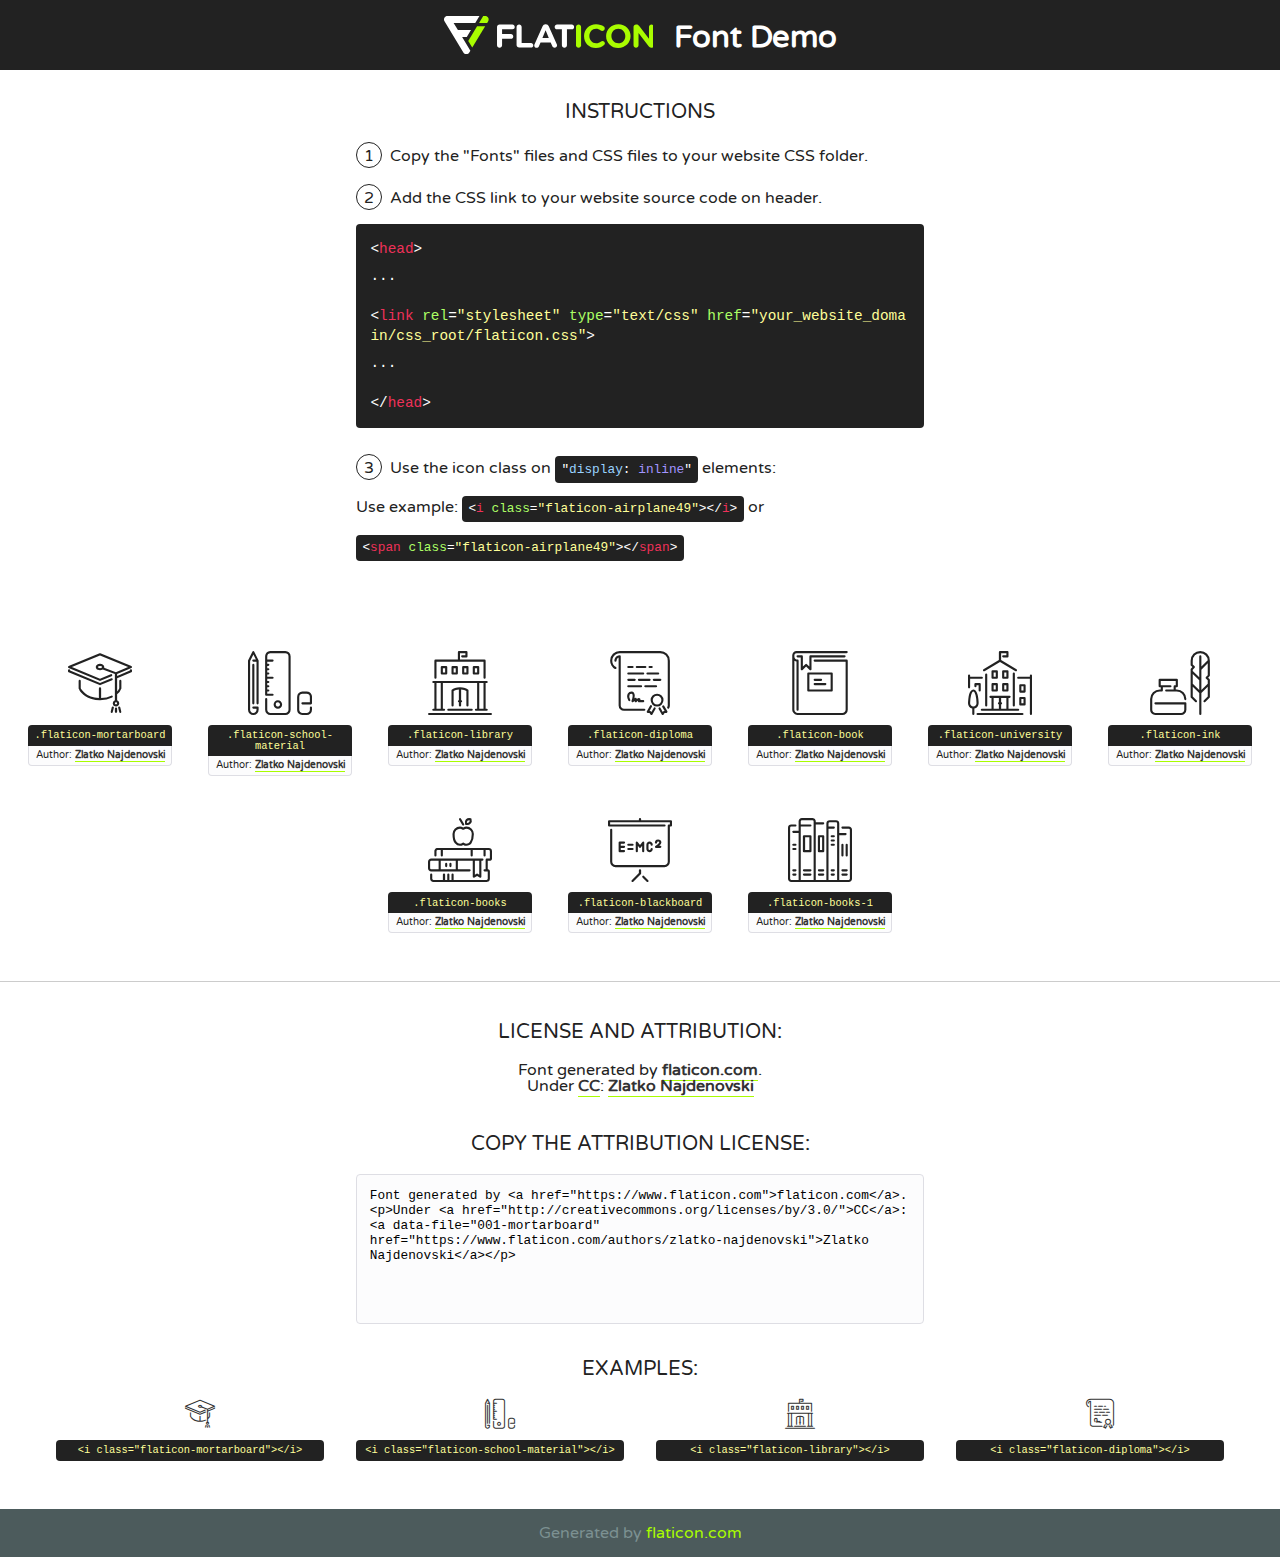
<file: fonts/flaticon-2/font/flaticon.html>
<!DOCTYPE html>
<!--
  Flaticon icon font: Flaticon
  Creation date: 07/06/2019 04:13
-->
<html>
<!DOCTYPE html>
<html>

<head>
    <title>Flaticon WebFont</title>
    <link href="http://fonts.googleapis.com/css?family=Varela+Round" rel="stylesheet" type="text/css" />
    <link rel="stylesheet" type="text/css" href="flaticon.css">
    <meta charset="UTF-8">
    <style>
    html, body, div, span, applet, object, iframe,
    h1, h2, h3, h4, h5, h6, p, blockquote, pre,
    a, abbr, acronym, address, big, cite, code,
    del, dfn, em, img, ins, kbd, q, s, samp,
    small, strike, strong, sub, sup, tt, var,
    b, u, i, center,
    dl, dt, dd, ol, ul, li,
    fieldset, form, label, legend,
    table, caption, tbody, tfoot, thead, tr, th, td,
    article, aside, canvas, details, embed, 
    figure, figcaption, footer, header, hgroup, 
    menu, nav, output, ruby, section, summary,
    time, mark, audio, video {
        margin: 0;
        padding: 0;
        border: 0;
        font-size: 100%;
        font: inherit;
        vertical-align: baseline;
    }
    /* HTML5 display-role reset for older browsers */
    article, aside, details, figcaption, figure, 
    footer, header, hgroup, menu, nav, section {
        display: block;
    }
    body {
        line-height: 1;
    }
    ol, ul {
        list-style: none;
    }
    blockquote, q {
        quotes: none;
    }
    blockquote:before, blockquote:after,
    q:before, q:after {
        content: '';
        content: none;
    }
    table {
        border-collapse: collapse;
        border-spacing: 0;
    }
    body {
        font-family: 'Varela Round', Helvetica, Arial, sans-serif;
        font-size: 16px;
        color: #222;
    }
    a {
        color: #333;
        border-bottom: 1px solid #a9fd00;
        font-weight: bold;
        text-decoration: none;
    }
    * {
        -moz-box-sizing: border-box;
        -webkit-box-sizing: border-box;
        box-sizing: border-box;
        margin: 0;
        padding: 0;
    }
    [class^="flaticon-"]:before, [class*=" flaticon-"]:before, [class^="flaticon-"]:after, [class*=" flaticon-"]:after {
        font-family: Flaticon;
        font-size: 30px;
        font-style: normal;
        margin-left: 20px;
        color: #333;
    }
    .wrapper {
        max-width: 600px;
        margin: auto;
        padding: 0 1em;
    }
    .title {
        font-size: 1.25em;
        text-align: center;
        margin-bottom: 1em;
        text-transform: uppercase;
    }
    header {
        text-align: center;
        background-color: #222;
        color: #fff;
        padding: 1em;
    }
    header .logo {
        width: 210px;
        height: 38px;
        display: inline-block;
        vertical-align: middle;
        margin-right: 1em;
        border: none;
    }
    header strong {
        font-size: 1.95em;
        font-weight: bold;
        vertical-align: middle;
        margin-top: 5px;
        display: inline-block;
    }
    .demo {
        margin: 2em auto;
        line-height: 1.25em;
    }
    .demo ul li {
        margin-bottom: 1em;
    }
    .demo ul li .num {
        color: #222;
        border-radius: 20px;
        display: inline-block;
        width: 26px;
        padding: 3px;
        height: 26px;
        text-align: center;
        margin-right: 0.5em;
        border: 1px solid #222;
    }
    .demo ul li code {
        background-color: #222;
        border-radius: 4px;
        padding: 0.25em 0.5em;
        display: inline-block;
        color: #fff;
        font-family: Consolas,Monaco,Lucida Console,Liberation Mono,DejaVu Sans Mono,Bitstream Vera Sans Mono,Courier New, monospace;
        font-weight: lighter;
        margin-top: 1em;
        font-size: 0.8em;
        word-break: break-all;
    }
    .demo ul li code.big {
        padding: 1em;
        font-size: 0.9em;
    }
    .demo ul li code .red {
        color: #EF3159;
    }
    .demo ul li code .green {
        color: #ACFF65;
    }
    .demo ul li code .yellow {
        color: #FFFF99;
    }
    .demo ul li code .blue {
        color: #99D3FF;
    }
    .demo ul li code .purple {
        color: #A295FF;
    }
    .demo ul li code .dots {
        margin-top: 0.5em;
        display: block;
    }
    #glyphs {
        border-bottom: 1px solid #ccc;
        padding: 2em 0;
        text-align: center;
    }
    .glyph {
        display: inline-block;
        width: 9em;
        margin: 1em;
        text-align: center;
        vertical-align: top;
        background: #FFF;
    }
    .glyph .glyph-icon {
        padding: 10px;
        display: block;
        font-family:"Flaticon";
        font-size: 64px;
        line-height: 1;
    }
    .glyph .glyph-icon:before {
        font-size: 64px;
        color: #222;
        margin-left: 0;
    }
    .class-name {
        font-size: 0.65em;
        background-color: #222;
        color: #fff;
        border-radius: 4px 4px 0 0;
        padding: 0.5em;
        color: #FFFF99;
        font-family: Consolas,Monaco,Lucida Console,Liberation Mono,DejaVu Sans Mono,Bitstream Vera Sans Mono,Courier New, monospace;
    }
    .author-name {
        font-size: 0.6em;
        background-color: #fcfcfd;
        border: 1px solid #DEDEE4;
        border-top: 0;
        border-radius: 0 0 4px 4px;
        padding: 0.5em;
    }
    .class-name:last-child {
        font-size: 10px;
        color:#888;
    }
    .class-name:last-child a {
        font-size: 10px;
        color:#555;
    }
    .class-name:last-child a:hover {
        color:#a9fd00;
    }
    .glyph > input {
        display: block;
        width: 100px;
        margin: 5px auto;
        text-align: center;
        font-size: 12px;
        cursor: text;
    }
    .glyph > input.icon-input {
        font-family:"Flaticon";
        font-size: 16px;
        margin-bottom: 10px;
    }
    .attribution .title {
        margin-top: 2em;
    }
    .attribution textarea {
        background-color: #fcfcfd;
        padding: 1em;
        border: none;
        box-shadow: none;
        border: 1px solid #DEDEE4;
        border-radius: 4px;
        resize: none;
        width: 100%;
        height: 150px;
        font-size: 0.8em;
        font-family: Consolas,Monaco,Lucida Console,Liberation Mono,DejaVu Sans Mono,Bitstream Vera Sans Mono,Courier New, monospace;
        -webkit-appearance: none;
    }
    .iconsuse {
        margin: 2em auto;
        text-align: center;
        max-width: 1200px;
    }
    .iconsuse:after {
        content: '';
        display: table;
        clear: both;
    }
    .iconsuse .image {
        float: left;
        width: 25%;
        padding: 0 1em;
    }
    .iconsuse .image p {
        margin-bottom: 1em;
    }
    .iconsuse .image span {
        display: block;
        font-size: 0.65em;
        background-color: #222;
        color: #fff;
        border-radius: 4px;
        padding: 0.5em;
        color: #FFFF99;
        margin-top: 1em;
        font-family: Consolas,Monaco,Lucida Console,Liberation Mono,DejaVu Sans Mono,Bitstream Vera Sans Mono,Courier New, monospace;
    }
    #footer {
        text-align: center;
        background-color: #4C5B5C;
        color: #7c9192;
        padding: 1em;
    }
    #footer a {
        border: none;
        color: #a9fd00;
        font-weight: normal;
    }
    @media (max-width: 960px) {
        .iconsuse .image {
            width: 50%;
        }
    }
    @media (max-width: 560px) {
        .iconsuse .image {
            width: 100%;
        }
    }
    </style>
</head>

<body class="characters-off">

    <header>
        <a href="https://www.flaticon.com" target="_blank" class="logo">
            <svg version="1.1" xmlns="http://www.w3.org/2000/svg" xmlns:xlink="http://www.w3.org/1999/xlink" xmlns:a="http://ns.adobe.com/AdobeSVGViewerExtensions/3.0/" viewBox="0 0 560.875 102.036" enable-background="new 0 0 560.875 102.036" xml:space="preserve">
                <defs>
                </defs>
                <g>
                    <g class="letters">
                        <path fill="#ffffff" d="M141.596,29.675c0-3.777,2.985-6.767,6.764-6.767h34.438c3.426,0,6.15,2.728,6.15,6.15
                        c0,3.43-2.724,6.149-6.15,6.149h-27.674v13.091h23.719c3.429,0,6.151,2.724,6.151,6.15c0,3.43-2.723,6.149-6.151,6.149h-23.719
                        v17.574c0,3.773-2.986,6.761-6.764,6.761c-3.779,0-6.764-2.989-6.764-6.761V29.675z"></path>
                        <path fill="#ffffff" d="M193.844,29.149c0-3.781,2.985-6.767,6.764-6.767c3.776,0,6.763,2.985,6.763,6.767v42.957h25.039
                        c3.426,0,6.149,2.726,6.149,6.153c0,3.425-2.723,6.15-6.149,6.15h-31.802c-3.779,0-6.764-2.986-6.764-6.768V29.149z"></path>
                        <path fill="#ffffff" d="M241.891,75.71l21.438-48.407c1.492-3.341,4.215-5.357,7.906-5.357h0.792
                        c3.686,0,6.323,2.017,7.815,5.357l21.439,48.407c0.436,0.967,0.701,1.845,0.701,2.723c0,3.602-2.809,6.501-6.414,6.501
                        c-3.161,0-5.269-1.845-6.499-4.655l-4.132-9.661h-27.059l-4.301,10.102c-1.144,2.631-3.426,4.214-6.237,4.214
                        c-3.517,0-6.24-2.81-6.24-6.325C241.1,77.64,241.451,76.677,241.891,75.71z M279.932,58.666l-8.521-20.297l-8.526,20.297H279.932
                        z"></path>
                        <path fill="#ffffff" d="M314.864,35.387H301.86c-3.429,0-6.239-2.813-6.239-6.238c0-3.429,2.811-6.24,6.239-6.24h39.533
                        c3.426,0,6.237,2.811,6.237,6.24c0,3.425-2.811,6.238-6.237,6.238h-13.001v42.785c0,3.773-2.99,6.761-6.764,6.761
                        c-3.779,0-6.764-2.989-6.764-6.761V35.387z"></path>
                        <path fill="#A9FD00" d="M352.615,29.149c0-3.781,2.985-6.767,6.767-6.767c3.774,0,6.761,2.985,6.761,6.767v49.024
                        c0,3.773-2.987,6.761-6.761,6.761c-3.781,0-6.767-2.989-6.767-6.761V29.149z"></path>
                        <path fill="#A9FD00" d="M374.132,53.836v-0.179c0-17.481,13.178-31.801,32.065-31.801c9.22,0,15.459,2.458,20.557,6.238
                        c1.402,1.054,2.637,2.985,2.637,5.357c0,3.692-2.985,6.59-6.681,6.59c-1.845,0-3.071-0.702-4.044-1.319
                        c-3.776-2.813-7.729-4.393-12.562-4.393c-10.364,0-17.831,8.611-17.831,19.154v0.173c0,10.542,7.291,19.329,17.831,19.329
                        c5.715,0,9.492-1.756,13.359-4.834c1.049-0.874,2.458-1.491,4.039-1.491c3.429,0,6.325,2.813,6.325,6.236
                        c0,2.106-1.056,3.78-2.282,4.834c-5.539,4.834-12.036,7.733-21.878,7.733C387.572,85.464,374.132,71.493,374.132,53.836z"></path>
                        <path fill="#A9FD00" d="M433.009,53.836v-0.179c0-17.481,13.79-31.801,32.766-31.801c18.981,0,32.592,14.143,32.592,31.628v0.173
                        c0,17.483-13.785,31.807-32.769,31.807C446.625,85.464,433.009,71.32,433.009,53.836z M484.224,53.836v-0.179
                        c0-10.539-7.725-19.326-18.626-19.326c-10.893,0-18.449,8.611-18.449,19.154v0.173c0,10.542,7.73,19.329,18.626,19.329
                        C476.676,72.986,484.224,64.378,484.224,53.836z"></path>
                        <path fill="#A9FD00" d="M506.233,29.321c0-3.774,2.99-6.763,6.767-6.763h1.401c3.252,0,5.183,1.583,7.029,3.953l26.093,34.265
                        V29.059c0-3.692,2.99-6.677,6.681-6.677c3.683,0,6.671,2.985,6.671,6.677v48.934c0,3.78-2.987,6.765-6.764,6.765h-0.436
                        c-3.257,0-5.188-1.581-7.034-3.953l-27.056-35.492v32.944c0,3.687-2.985,6.676-6.678,6.676c-3.683,0-6.673-2.989-6.673-6.676
                        V29.321z"></path>
                    </g>
                    <g class="insignia">
                        <path fill="#ffffff" d="M48.372,56.137h12.517l11.156-18.537H37.186L25.688,18.539h57.825L94.668,0H9.271
                        C5.925,0,2.842,1.801,1.198,4.716c-1.644,2.907-1.593,6.482,0.134,9.343l50.38,83.501c1.678,2.781,4.689,4.476,7.938,4.476
                        c3.246,0,6.257-1.695,7.935-4.476l2.898-4.804L48.372,56.137z"></path>
                        <g class="i">
                            <path fill="#A9FD00" d="M93.575,18.539h0.031v0.004l21.652,0.004l2.705-4.488c1.727-2.861,1.778-6.436,0.133-9.343
                            C116.454,1.801,113.371,0,110.026,0h-5.294L93.575,18.539z"></path>
                            <polygon fill="#A9FD00" points="88.291,27.356 64.725,66.486 75.519,84.404 109.942,27.356"></polygon>
                        </g>
                    </g>
                </g>
            </svg>
        </a>
        <strong>Font Demo</strong>
    </header>


    <section class="demo wrapper">

        <p class="title">Instructions</p>

        <ul>
            <li>
                <span class="num">1</span>Copy the "Fonts" files and CSS files to your website CSS folder.
            </li>
            <li>
                <span class="num">2</span>Add the CSS link to your website source code on header.
                <code class="big">
                    &lt;<span class="red">head</span>&gt;
                    <br/><span class="dots">...</span>
                    <br/>&lt;<span class="red">link</span> <span class="green">rel</span>=<span class="yellow">"stylesheet"</span> <span class="green">type</span>=<span class="yellow">"text/css"</span> <span class="green">href</span>=<span class="yellow">"your_website_domain/css_root/flaticon.css"</span>&gt;
                    <br/><span class="dots">...</span>
                    <br/>&lt;/<span class="red">head</span>&gt;
                </code>
            </li>

            <li>
                <p>
                    <span class="num">3</span>Use the icon class on <code>"<span class="blue">display</span>:<span class="purple"> inline</span>"</code> elements:
                    <br />
                    Use example: <code>&lt;<span class="red">i</span> <span class="green">class</span>=<span class="yellow">&quot;flaticon-airplane49&quot;</span>&gt;&lt;/<span class="red">i</span>&gt;</code> or <code>&lt;<span class="red">span</span> <span class="green">class</span>=<span class="yellow">&quot;flaticon-airplane49&quot;</span>&gt;&lt;/<span class="red">span</span>&gt;</code>
            </li>
        </ul>

    </section>




   <section id="glyphs">          
    
      
        <div class="glyph"><div class="glyph-icon flaticon-mortarboard"></div>
            <div class="class-name">.flaticon-mortarboard</div>
            <div class="author-name">Author: <a data-file="001-mortarboard" href="https://www.flaticon.com/authors/zlatko-najdenovski">Zlatko Najdenovski</a> </div> 
        </div>        
        
        <div class="glyph"><div class="glyph-icon flaticon-school-material"></div>
            <div class="class-name">.flaticon-school-material</div>
            <div class="author-name">Author: <a data-file="002-school-material" href="https://www.flaticon.com/authors/zlatko-najdenovski">Zlatko Najdenovski</a> </div> 
        </div>        
        
        <div class="glyph"><div class="glyph-icon flaticon-library"></div>
            <div class="class-name">.flaticon-library</div>
            <div class="author-name">Author: <a data-file="003-library" href="https://www.flaticon.com/authors/zlatko-najdenovski">Zlatko Najdenovski</a> </div> 
        </div>        
        
        <div class="glyph"><div class="glyph-icon flaticon-diploma"></div>
            <div class="class-name">.flaticon-diploma</div>
            <div class="author-name">Author: <a data-file="004-diploma" href="https://www.flaticon.com/authors/zlatko-najdenovski">Zlatko Najdenovski</a> </div> 
        </div>        
        
        <div class="glyph"><div class="glyph-icon flaticon-book"></div>
            <div class="class-name">.flaticon-book</div>
            <div class="author-name">Author: <a data-file="005-book" href="https://www.flaticon.com/authors/zlatko-najdenovski">Zlatko Najdenovski</a> </div> 
        </div>        
        
        <div class="glyph"><div class="glyph-icon flaticon-university"></div>
            <div class="class-name">.flaticon-university</div>
            <div class="author-name">Author: <a data-file="006-university" href="https://www.flaticon.com/authors/zlatko-najdenovski">Zlatko Najdenovski</a> </div> 
        </div>        
        
        <div class="glyph"><div class="glyph-icon flaticon-ink"></div>
            <div class="class-name">.flaticon-ink</div>
            <div class="author-name">Author: <a data-file="007-ink" href="https://www.flaticon.com/authors/zlatko-najdenovski">Zlatko Najdenovski</a> </div> 
        </div>        
        
        <div class="glyph"><div class="glyph-icon flaticon-books"></div>
            <div class="class-name">.flaticon-books</div>
            <div class="author-name">Author: <a data-file="008-books" href="https://www.flaticon.com/authors/zlatko-najdenovski">Zlatko Najdenovski</a> </div> 
        </div>        
        
        <div class="glyph"><div class="glyph-icon flaticon-blackboard"></div>
            <div class="class-name">.flaticon-blackboard</div>
            <div class="author-name">Author: <a data-file="009-blackboard" href="https://www.flaticon.com/authors/zlatko-najdenovski">Zlatko Najdenovski</a> </div> 
        </div>        
        
        <div class="glyph"><div class="glyph-icon flaticon-books-1"></div>
            <div class="class-name">.flaticon-books-1</div>
            <div class="author-name">Author: <a data-file="010-books-1" href="https://www.flaticon.com/authors/zlatko-najdenovski">Zlatko Najdenovski</a> </div> 
        </div>        
        

    </section>



    <section class="attribution wrapper"   style="text-align:center;">

      <div class="title">License and attribution:</div><div class="attrDiv">Font generated by <a href="https://www.flaticon.com">flaticon.com</a>. <div><p>Under <a href="http://creativecommons.org/licenses/by/3.0/">CC</a>: <a data-file="001-mortarboard" href="https://www.flaticon.com/authors/zlatko-najdenovski">Zlatko Najdenovski</a></p>  </div>
      </div>
      <div class="title">Copy the Attribution License:</div>

    <textarea onclick="this.focus();this.select();">Font generated by &lt;a href=&quot;https://www.flaticon.com&quot;&gt;flaticon.com&lt;/a&gt;. <p>Under <a href="http://creativecommons.org/licenses/by/3.0/">CC</a>: <a data-file="001-mortarboard" href="https://www.flaticon.com/authors/zlatko-najdenovski">Zlatko Najdenovski</a></p>  
     </textarea>

    </section>

    <section class="iconsuse">

          <div class="title">Examples:</div>            
             
            <div class="image">
                <p>
                    <i class="glyph-icon flaticon-mortarboard"></i> 
                    <span>&lt;i class=&quot;flaticon-mortarboard&quot;&gt;&lt;/i&gt;</span>
                </p>
            </div>
            
            <div class="image">
                <p>
                    <i class="glyph-icon flaticon-school-material"></i> 
                    <span>&lt;i class=&quot;flaticon-school-material&quot;&gt;&lt;/i&gt;</span>
                </p>
            </div>
            
            <div class="image">
                <p>
                    <i class="glyph-icon flaticon-library"></i> 
                    <span>&lt;i class=&quot;flaticon-library&quot;&gt;&lt;/i&gt;</span>
                </p>
            </div>
            
            <div class="image">
                <p>
                    <i class="glyph-icon flaticon-diploma"></i> 
                    <span>&lt;i class=&quot;flaticon-diploma&quot;&gt;&lt;/i&gt;</span>
                </p>
            </div>
                       
        </div>
                            
    </section>

<div id="footer">
    <div>Generated by <a href="https://www.flaticon.com">flaticon.com</a>
    </div>
</div>



</body>
</html>
</file>
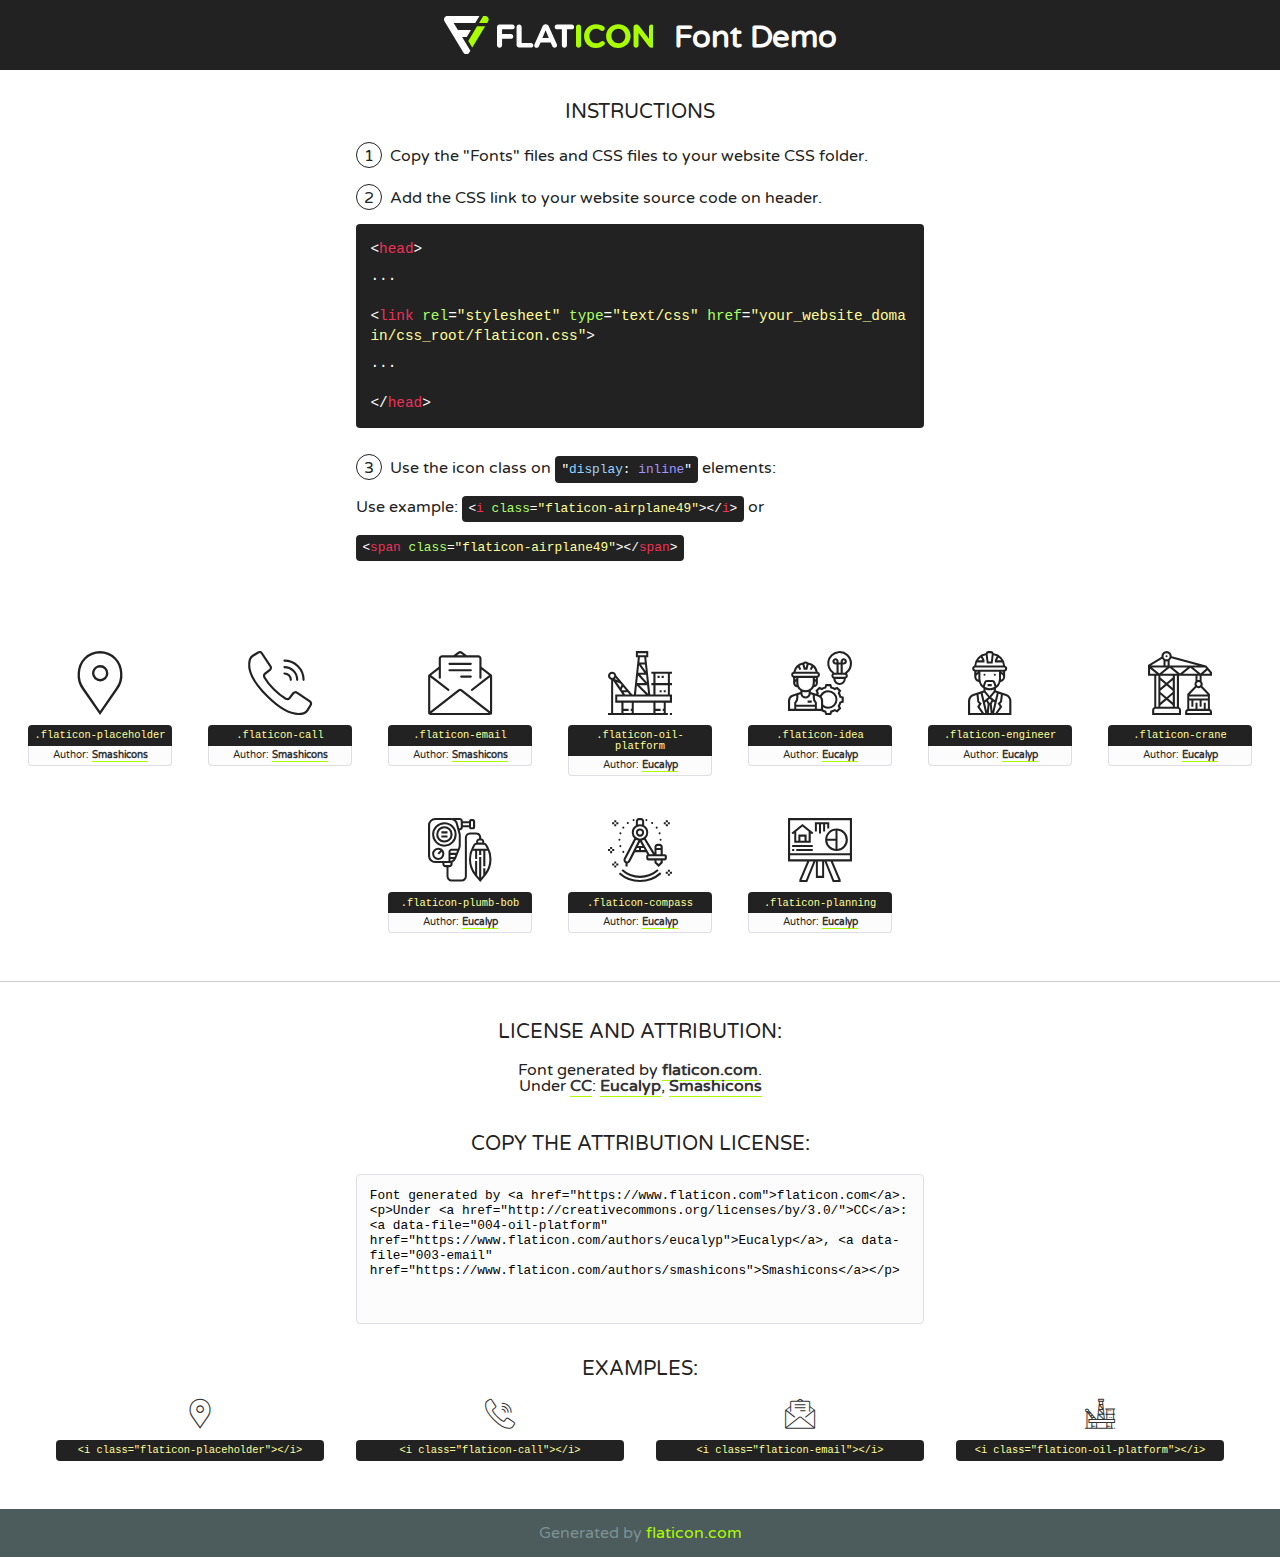
<file: fonts/flaticon/font/flaticon.html>
<!DOCTYPE html>
<!--
  Flaticon icon font: Flaticon
  Creation date: 20/06/2019 00:33
-->
<html>
<!DOCTYPE html>
<html>

<head>
    <title>Flaticon WebFont</title>
    <link href="http://fonts.googleapis.com/css?family=Varela+Round" rel="stylesheet" type="text/css" />
    <link rel="stylesheet" type="text/css" href="flaticon.css">
    <meta charset="UTF-8">
    <style>
    html, body, div, span, applet, object, iframe,
    h1, h2, h3, h4, h5, h6, p, blockquote, pre,
    a, abbr, acronym, address, big, cite, code,
    del, dfn, em, img, ins, kbd, q, s, samp,
    small, strike, strong, sub, sup, tt, var,
    b, u, i, center,
    dl, dt, dd, ol, ul, li,
    fieldset, form, label, legend,
    table, caption, tbody, tfoot, thead, tr, th, td,
    article, aside, canvas, details, embed, 
    figure, figcaption, footer, header, hgroup, 
    menu, nav, output, ruby, section, summary,
    time, mark, audio, video {
        margin: 0;
        padding: 0;
        border: 0;
        font-size: 100%;
        font: inherit;
        vertical-align: baseline;
    }
    /* HTML5 display-role reset for older browsers */
    article, aside, details, figcaption, figure, 
    footer, header, hgroup, menu, nav, section {
        display: block;
    }
    body {
        line-height: 1;
    }
    ol, ul {
        list-style: none;
    }
    blockquote, q {
        quotes: none;
    }
    blockquote:before, blockquote:after,
    q:before, q:after {
        content: '';
        content: none;
    }
    table {
        border-collapse: collapse;
        border-spacing: 0;
    }
    body {
        font-family: 'Varela Round', Helvetica, Arial, sans-serif;
        font-size: 16px;
        color: #222;
    }
    a {
        color: #333;
        border-bottom: 1px solid #a9fd00;
        font-weight: bold;
        text-decoration: none;
    }
    * {
        -moz-box-sizing: border-box;
        -webkit-box-sizing: border-box;
        box-sizing: border-box;
        margin: 0;
        padding: 0;
    }
    [class^="flaticon-"]:before, [class*=" flaticon-"]:before, [class^="flaticon-"]:after, [class*=" flaticon-"]:after {
        font-family: Flaticon;
        font-size: 30px;
        font-style: normal;
        margin-left: 20px;
        color: #333;
    }
    .wrapper {
        max-width: 600px;
        margin: auto;
        padding: 0 1em;
    }
    .title {
        font-size: 1.25em;
        text-align: center;
        margin-bottom: 1em;
        text-transform: uppercase;
    }
    header {
        text-align: center;
        background-color: #222;
        color: #fff;
        padding: 1em;
    }
    header .logo {
        width: 210px;
        height: 38px;
        display: inline-block;
        vertical-align: middle;
        margin-right: 1em;
        border: none;
    }
    header strong {
        font-size: 1.95em;
        font-weight: bold;
        vertical-align: middle;
        margin-top: 5px;
        display: inline-block;
    }
    .demo {
        margin: 2em auto;
        line-height: 1.25em;
    }
    .demo ul li {
        margin-bottom: 1em;
    }
    .demo ul li .num {
        color: #222;
        border-radius: 20px;
        display: inline-block;
        width: 26px;
        padding: 3px;
        height: 26px;
        text-align: center;
        margin-right: 0.5em;
        border: 1px solid #222;
    }
    .demo ul li code {
        background-color: #222;
        border-radius: 4px;
        padding: 0.25em 0.5em;
        display: inline-block;
        color: #fff;
        font-family: Consolas,Monaco,Lucida Console,Liberation Mono,DejaVu Sans Mono,Bitstream Vera Sans Mono,Courier New, monospace;
        font-weight: lighter;
        margin-top: 1em;
        font-size: 0.8em;
        word-break: break-all;
    }
    .demo ul li code.big {
        padding: 1em;
        font-size: 0.9em;
    }
    .demo ul li code .red {
        color: #EF3159;
    }
    .demo ul li code .green {
        color: #ACFF65;
    }
    .demo ul li code .yellow {
        color: #FFFF99;
    }
    .demo ul li code .blue {
        color: #99D3FF;
    }
    .demo ul li code .purple {
        color: #A295FF;
    }
    .demo ul li code .dots {
        margin-top: 0.5em;
        display: block;
    }
    #glyphs {
        border-bottom: 1px solid #ccc;
        padding: 2em 0;
        text-align: center;
    }
    .glyph {
        display: inline-block;
        width: 9em;
        margin: 1em;
        text-align: center;
        vertical-align: top;
        background: #FFF;
    }
    .glyph .glyph-icon {
        padding: 10px;
        display: block;
        font-family:"Flaticon";
        font-size: 64px;
        line-height: 1;
    }
    .glyph .glyph-icon:before {
        font-size: 64px;
        color: #222;
        margin-left: 0;
    }
    .class-name {
        font-size: 0.65em;
        background-color: #222;
        color: #fff;
        border-radius: 4px 4px 0 0;
        padding: 0.5em;
        color: #FFFF99;
        font-family: Consolas,Monaco,Lucida Console,Liberation Mono,DejaVu Sans Mono,Bitstream Vera Sans Mono,Courier New, monospace;
    }
    .author-name {
        font-size: 0.6em;
        background-color: #fcfcfd;
        border: 1px solid #DEDEE4;
        border-top: 0;
        border-radius: 0 0 4px 4px;
        padding: 0.5em;
    }
    .class-name:last-child {
        font-size: 10px;
        color:#888;
    }
    .class-name:last-child a {
        font-size: 10px;
        color:#555;
    }
    .class-name:last-child a:hover {
        color:#a9fd00;
    }
    .glyph > input {
        display: block;
        width: 100px;
        margin: 5px auto;
        text-align: center;
        font-size: 12px;
        cursor: text;
    }
    .glyph > input.icon-input {
        font-family:"Flaticon";
        font-size: 16px;
        margin-bottom: 10px;
    }
    .attribution .title {
        margin-top: 2em;
    }
    .attribution textarea {
        background-color: #fcfcfd;
        padding: 1em;
        border: none;
        box-shadow: none;
        border: 1px solid #DEDEE4;
        border-radius: 4px;
        resize: none;
        width: 100%;
        height: 150px;
        font-size: 0.8em;
        font-family: Consolas,Monaco,Lucida Console,Liberation Mono,DejaVu Sans Mono,Bitstream Vera Sans Mono,Courier New, monospace;
        -webkit-appearance: none;
    }
    .iconsuse {
        margin: 2em auto;
        text-align: center;
        max-width: 1200px;
    }
    .iconsuse:after {
        content: '';
        display: table;
        clear: both;
    }
    .iconsuse .image {
        float: left;
        width: 25%;
        padding: 0 1em;
    }
    .iconsuse .image p {
        margin-bottom: 1em;
    }
    .iconsuse .image span {
        display: block;
        font-size: 0.65em;
        background-color: #222;
        color: #fff;
        border-radius: 4px;
        padding: 0.5em;
        color: #FFFF99;
        margin-top: 1em;
        font-family: Consolas,Monaco,Lucida Console,Liberation Mono,DejaVu Sans Mono,Bitstream Vera Sans Mono,Courier New, monospace;
    }
    #footer {
        text-align: center;
        background-color: #4C5B5C;
        color: #7c9192;
        padding: 1em;
    }
    #footer a {
        border: none;
        color: #a9fd00;
        font-weight: normal;
    }
    @media (max-width: 960px) {
        .iconsuse .image {
            width: 50%;
        }
    }
    @media (max-width: 560px) {
        .iconsuse .image {
            width: 100%;
        }
    }
    </style>
</head>

<body class="characters-off">

    <header>
        <a href="https://www.flaticon.com" target="_blank" class="logo">
            <svg version="1.1" xmlns="http://www.w3.org/2000/svg" xmlns:xlink="http://www.w3.org/1999/xlink" xmlns:a="http://ns.adobe.com/AdobeSVGViewerExtensions/3.0/" viewBox="0 0 560.875 102.036" enable-background="new 0 0 560.875 102.036" xml:space="preserve">
                <defs>
                </defs>
                <g>
                    <g class="letters">
                        <path fill="#ffffff" d="M141.596,29.675c0-3.777,2.985-6.767,6.764-6.767h34.438c3.426,0,6.15,2.728,6.15,6.15
                        c0,3.43-2.724,6.149-6.15,6.149h-27.674v13.091h23.719c3.429,0,6.151,2.724,6.151,6.15c0,3.43-2.723,6.149-6.151,6.149h-23.719
                        v17.574c0,3.773-2.986,6.761-6.764,6.761c-3.779,0-6.764-2.989-6.764-6.761V29.675z"></path>
                        <path fill="#ffffff" d="M193.844,29.149c0-3.781,2.985-6.767,6.764-6.767c3.776,0,6.763,2.985,6.763,6.767v42.957h25.039
                        c3.426,0,6.149,2.726,6.149,6.153c0,3.425-2.723,6.15-6.149,6.15h-31.802c-3.779,0-6.764-2.986-6.764-6.768V29.149z"></path>
                        <path fill="#ffffff" d="M241.891,75.71l21.438-48.407c1.492-3.341,4.215-5.357,7.906-5.357h0.792
                        c3.686,0,6.323,2.017,7.815,5.357l21.439,48.407c0.436,0.967,0.701,1.845,0.701,2.723c0,3.602-2.809,6.501-6.414,6.501
                        c-3.161,0-5.269-1.845-6.499-4.655l-4.132-9.661h-27.059l-4.301,10.102c-1.144,2.631-3.426,4.214-6.237,4.214
                        c-3.517,0-6.24-2.81-6.24-6.325C241.1,77.64,241.451,76.677,241.891,75.71z M279.932,58.666l-8.521-20.297l-8.526,20.297H279.932
                        z"></path>
                        <path fill="#ffffff" d="M314.864,35.387H301.86c-3.429,0-6.239-2.813-6.239-6.238c0-3.429,2.811-6.24,6.239-6.24h39.533
                        c3.426,0,6.237,2.811,6.237,6.24c0,3.425-2.811,6.238-6.237,6.238h-13.001v42.785c0,3.773-2.99,6.761-6.764,6.761
                        c-3.779,0-6.764-2.989-6.764-6.761V35.387z"></path>
                        <path fill="#A9FD00" d="M352.615,29.149c0-3.781,2.985-6.767,6.767-6.767c3.774,0,6.761,2.985,6.761,6.767v49.024
                        c0,3.773-2.987,6.761-6.761,6.761c-3.781,0-6.767-2.989-6.767-6.761V29.149z"></path>
                        <path fill="#A9FD00" d="M374.132,53.836v-0.179c0-17.481,13.178-31.801,32.065-31.801c9.22,0,15.459,2.458,20.557,6.238
                        c1.402,1.054,2.637,2.985,2.637,5.357c0,3.692-2.985,6.59-6.681,6.59c-1.845,0-3.071-0.702-4.044-1.319
                        c-3.776-2.813-7.729-4.393-12.562-4.393c-10.364,0-17.831,8.611-17.831,19.154v0.173c0,10.542,7.291,19.329,17.831,19.329
                        c5.715,0,9.492-1.756,13.359-4.834c1.049-0.874,2.458-1.491,4.039-1.491c3.429,0,6.325,2.813,6.325,6.236
                        c0,2.106-1.056,3.78-2.282,4.834c-5.539,4.834-12.036,7.733-21.878,7.733C387.572,85.464,374.132,71.493,374.132,53.836z"></path>
                        <path fill="#A9FD00" d="M433.009,53.836v-0.179c0-17.481,13.79-31.801,32.766-31.801c18.981,0,32.592,14.143,32.592,31.628v0.173
                        c0,17.483-13.785,31.807-32.769,31.807C446.625,85.464,433.009,71.32,433.009,53.836z M484.224,53.836v-0.179
                        c0-10.539-7.725-19.326-18.626-19.326c-10.893,0-18.449,8.611-18.449,19.154v0.173c0,10.542,7.73,19.329,18.626,19.329
                        C476.676,72.986,484.224,64.378,484.224,53.836z"></path>
                        <path fill="#A9FD00" d="M506.233,29.321c0-3.774,2.99-6.763,6.767-6.763h1.401c3.252,0,5.183,1.583,7.029,3.953l26.093,34.265
                        V29.059c0-3.692,2.99-6.677,6.681-6.677c3.683,0,6.671,2.985,6.671,6.677v48.934c0,3.78-2.987,6.765-6.764,6.765h-0.436
                        c-3.257,0-5.188-1.581-7.034-3.953l-27.056-35.492v32.944c0,3.687-2.985,6.676-6.678,6.676c-3.683,0-6.673-2.989-6.673-6.676
                        V29.321z"></path>
                    </g>
                    <g class="insignia">
                        <path fill="#ffffff" d="M48.372,56.137h12.517l11.156-18.537H37.186L25.688,18.539h57.825L94.668,0H9.271
                        C5.925,0,2.842,1.801,1.198,4.716c-1.644,2.907-1.593,6.482,0.134,9.343l50.38,83.501c1.678,2.781,4.689,4.476,7.938,4.476
                        c3.246,0,6.257-1.695,7.935-4.476l2.898-4.804L48.372,56.137z"></path>
                        <g class="i">
                            <path fill="#A9FD00" d="M93.575,18.539h0.031v0.004l21.652,0.004l2.705-4.488c1.727-2.861,1.778-6.436,0.133-9.343
                            C116.454,1.801,113.371,0,110.026,0h-5.294L93.575,18.539z"></path>
                            <polygon fill="#A9FD00" points="88.291,27.356 64.725,66.486 75.519,84.404 109.942,27.356"></polygon>
                        </g>
                    </g>
                </g>
            </svg>
        </a>
        <strong>Font Demo</strong>
    </header>


    <section class="demo wrapper">

        <p class="title">Instructions</p>

        <ul>
            <li>
                <span class="num">1</span>Copy the "Fonts" files and CSS files to your website CSS folder.
            </li>
            <li>
                <span class="num">2</span>Add the CSS link to your website source code on header.
                <code class="big">
                    &lt;<span class="red">head</span>&gt;
                    <br/><span class="dots">...</span>
                    <br/>&lt;<span class="red">link</span> <span class="green">rel</span>=<span class="yellow">"stylesheet"</span> <span class="green">type</span>=<span class="yellow">"text/css"</span> <span class="green">href</span>=<span class="yellow">"your_website_domain/css_root/flaticon.css"</span>&gt;
                    <br/><span class="dots">...</span>
                    <br/>&lt;/<span class="red">head</span>&gt;
                </code>
            </li>

            <li>
                <p>
                    <span class="num">3</span>Use the icon class on <code>"<span class="blue">display</span>:<span class="purple"> inline</span>"</code> elements:
                    <br />
                    Use example: <code>&lt;<span class="red">i</span> <span class="green">class</span>=<span class="yellow">&quot;flaticon-airplane49&quot;</span>&gt;&lt;/<span class="red">i</span>&gt;</code> or <code>&lt;<span class="red">span</span> <span class="green">class</span>=<span class="yellow">&quot;flaticon-airplane49&quot;</span>&gt;&lt;/<span class="red">span</span>&gt;</code>
            </li>
        </ul>

    </section>




   <section id="glyphs">          
    
      
        <div class="glyph"><div class="glyph-icon flaticon-placeholder"></div>
            <div class="class-name">.flaticon-placeholder</div>
            <div class="author-name">Author: <a data-file="001-placeholder" href="https://www.flaticon.com/authors/smashicons">Smashicons</a> </div> 
        </div>        
        
        <div class="glyph"><div class="glyph-icon flaticon-call"></div>
            <div class="class-name">.flaticon-call</div>
            <div class="author-name">Author: <a data-file="002-call" href="https://www.flaticon.com/authors/smashicons">Smashicons</a> </div> 
        </div>        
        
        <div class="glyph"><div class="glyph-icon flaticon-email"></div>
            <div class="class-name">.flaticon-email</div>
            <div class="author-name">Author: <a data-file="003-email" href="https://www.flaticon.com/authors/smashicons">Smashicons</a> </div> 
        </div>        
        
        <div class="glyph"><div class="glyph-icon flaticon-oil-platform"></div>
            <div class="class-name">.flaticon-oil-platform</div>
            <div class="author-name">Author: <a data-file="004-oil-platform" href="https://www.flaticon.com/authors/eucalyp">Eucalyp</a> </div> 
        </div>        
        
        <div class="glyph"><div class="glyph-icon flaticon-idea"></div>
            <div class="class-name">.flaticon-idea</div>
            <div class="author-name">Author: <a data-file="005-idea" href="https://www.flaticon.com/authors/eucalyp">Eucalyp</a> </div> 
        </div>        
        
        <div class="glyph"><div class="glyph-icon flaticon-engineer"></div>
            <div class="class-name">.flaticon-engineer</div>
            <div class="author-name">Author: <a data-file="006-engineer" href="https://www.flaticon.com/authors/eucalyp">Eucalyp</a> </div> 
        </div>        
        
        <div class="glyph"><div class="glyph-icon flaticon-crane"></div>
            <div class="class-name">.flaticon-crane</div>
            <div class="author-name">Author: <a data-file="007-crane" href="https://www.flaticon.com/authors/eucalyp">Eucalyp</a> </div> 
        </div>        
        
        <div class="glyph"><div class="glyph-icon flaticon-plumb-bob"></div>
            <div class="class-name">.flaticon-plumb-bob</div>
            <div class="author-name">Author: <a data-file="008-plumb-bob" href="https://www.flaticon.com/authors/eucalyp">Eucalyp</a> </div> 
        </div>        
        
        <div class="glyph"><div class="glyph-icon flaticon-compass"></div>
            <div class="class-name">.flaticon-compass</div>
            <div class="author-name">Author: <a data-file="009-compass" href="https://www.flaticon.com/authors/eucalyp">Eucalyp</a> </div> 
        </div>        
        
        <div class="glyph"><div class="glyph-icon flaticon-planning"></div>
            <div class="class-name">.flaticon-planning</div>
            <div class="author-name">Author: <a data-file="010-planning" href="https://www.flaticon.com/authors/eucalyp">Eucalyp</a> </div> 
        </div>        
        

    </section>



    <section class="attribution wrapper"   style="text-align:center;">

      <div class="title">License and attribution:</div><div class="attrDiv">Font generated by <a href="https://www.flaticon.com">flaticon.com</a>. <div><p>Under <a href="http://creativecommons.org/licenses/by/3.0/">CC</a>: <a data-file="004-oil-platform" href="https://www.flaticon.com/authors/eucalyp">Eucalyp</a>, <a data-file="003-email" href="https://www.flaticon.com/authors/smashicons">Smashicons</a></p>  </div>
      </div>
      <div class="title">Copy the Attribution License:</div>

    <textarea onclick="this.focus();this.select();">Font generated by &lt;a href=&quot;https://www.flaticon.com&quot;&gt;flaticon.com&lt;/a&gt;. <p>Under <a href="http://creativecommons.org/licenses/by/3.0/">CC</a>: <a data-file="004-oil-platform" href="https://www.flaticon.com/authors/eucalyp">Eucalyp</a>, <a data-file="003-email" href="https://www.flaticon.com/authors/smashicons">Smashicons</a></p>  
     </textarea>

    </section>

    <section class="iconsuse">

          <div class="title">Examples:</div>            
             
            <div class="image">
                <p>
                    <i class="glyph-icon flaticon-placeholder"></i> 
                    <span>&lt;i class=&quot;flaticon-placeholder&quot;&gt;&lt;/i&gt;</span>
                </p>
            </div>
            
            <div class="image">
                <p>
                    <i class="glyph-icon flaticon-call"></i> 
                    <span>&lt;i class=&quot;flaticon-call&quot;&gt;&lt;/i&gt;</span>
                </p>
            </div>
            
            <div class="image">
                <p>
                    <i class="glyph-icon flaticon-email"></i> 
                    <span>&lt;i class=&quot;flaticon-email&quot;&gt;&lt;/i&gt;</span>
                </p>
            </div>
            
            <div class="image">
                <p>
                    <i class="glyph-icon flaticon-oil-platform"></i> 
                    <span>&lt;i class=&quot;flaticon-oil-platform&quot;&gt;&lt;/i&gt;</span>
                </p>
            </div>
                       
        </div>
                            
    </section>

<div id="footer">
    <div>Generated by <a href="https://www.flaticon.com">flaticon.com</a>
    </div>
</div>



</body>
</html>
</file>
<file: fonts/flaticon/font/flaticon.css>
/*
  	Flaticon icon font: Flaticon
  	Creation date: 20/06/2019 00:33
  	*/

@font-face {
  font-family: "Flaticon";
  src: url("./Flaticon.eot");
  src: url("./Flaticon.eot?#iefix") format("embedded-opentype"),
       url("./Flaticon.woff2") format("woff2"),
       url("./Flaticon.woff") format("woff"),
       url("./Flaticon.ttf") format("truetype"),
       url("./Flaticon.svg#Flaticon") format("svg");
  font-weight: normal;
  font-style: normal;
}

@media screen and (-webkit-min-device-pixel-ratio:0) {
  @font-face {
    font-family: "Flaticon";
    src: url("./Flaticon.svg#Flaticon") format("svg");
  }
}

[class^="flaticon-"]:before, [class*=" flaticon-"]:before,
[class^="flaticon-"]:after, [class*=" flaticon-"]:after {   
  font-family: Flaticon;
  font-style: normal;
  font-weight: normal;
  font-variant: normal;
  line-height: 1;
  text-decoration: inherit;
  text-rendering: optimizeLegibility;
  text-transform: none;
  -moz-osx-font-smoothing: grayscale;
  -webkit-font-smoothing: antialiased;
  font-smoothing: antialiased;
}

.flaticon-placeholder:before { content: "\f100"; }
.flaticon-call:before { content: "\f101"; }
.flaticon-email:before { content: "\f102"; }
.flaticon-oil-platform:before { content: "\f103"; }
.flaticon-idea:before { content: "\f104"; }
.flaticon-engineer:before { content: "\f105"; }
.flaticon-crane:before { content: "\f106"; }
.flaticon-plumb-bob:before { content: "\f107"; }
.flaticon-compass:before { content: "\f108"; }
.flaticon-planning:before { content: "\f109"; }
</file>
<file: style.css>
/*=======Top Banner======*/
html {
  overflow-x: hidden; }

#top-banner{
	font-size: 20px;
	padding: 15px;
  font-family:'icomoon'!important; 
}
.icon i.fa{
	color:#ff5e15;
	font-size:30px;
}

 .navbar{
 	font-size:1.15rem;
 	background-color:#ff5e15!important;
  color:#000; 
  font-weight: bold;
  padding:15px;
  box-shadow: 4px 0 20px -5px rgba(0, 0, 0, 0.2); 
  text-transform:uppercase;
   }
 #navbarNav{
 	margin-left:10px;
 }
 .nav-link{
	color:#fff !important;
}
.nav-item{
         margin-right:12px;
 }
.nav-link.active{
color:#000 !important;

}
.nav-link:hover{

	color:#000 !important;
}
.navbar-toggler{
  float:right!important;
}



/*carousel Caption*/
.carousel-caption{
	top: 30%;
}
.carousel-caption h1{
	  font-family: 'Playfair Display', serif!important;
	 font-size: 40px;
	 color:#ff5e15;

}
@media(max-width:768px){

.carousel-caption h1{
	  font-family: 'Playfair Display', serif!important;
	 font-size: 20px;
	 color:#ff5e15;
}
.carousel-control-prev,
.carousel-control-next{

 display: none;
}


}




.carousel-indicators li {
    
    background-color: #ff5e15;
    height:10px;

   
}
.carousel-control-prev,
.carousel-control-next{

	font-size: 80px;
  color:#ff5e15;


}
.carousel-control-prev:hover{
color:#ff5e15;

}
.carousel-control-next:hover{

	color:#ff5e15;
}
#intro-section{

  font-family: 'icomoon'!important;
  font-size: 30px;
  padding: 25px;
  margin-top: 80px;
}
#intro-section h4{

  color:#ff5e15;

}
.service-1 {
ba
	border:0.5px solid gray;
	font-size: 20px;

}
.service-1>.service-1-icon{

	font-size:80px;
	margin:auto;
	color:#ff5e15;
}

/*About section css*/
#About-section{
 background-color:#09162a;
 padding-bottom: 7rem;
 margin-top: 7rem;

}
#About-section img.img-overlap{
	margin-top: -80px;
}
.section-heading{

	color:#ff5e15;
	font-size:1.15rem;
	font-family: 'icomoon'!important; 
}
.section-content{

	font-size: 1.5rem;
	font-family: 'icomoon'!important;

}
.line-height-0{
	color:#ff5e15;
}
.bg-black{
	background:#000;
	padding: 5rem;
}
.heading{

	font-size:20px;
}
.Quote-form .form-control{

  border: none;
  padding-left: 0;
  padding-right: 0;
  border-bottom: 2px solid rgba(255, 255, 255, 0.5);
  border-radius: 0;
  padding-top: 10px;
  padding-bottom: 10px;
  background: transparent;
  color: #fff;
}
.Quote-form .btn{
 background:#ff5e15;
 color: white;
}
.Quote-form .btn:hover{
 background:#000;
 color:white;
}
.our-project{

	background:#09162a;
	padding:5rem;

}
.project-item {
  position: relative;
  overflow: hidden;


   }
   .project-item-category{


     color:#ff5e15;
   }
   .project-item-contents a{
    text-decoration:none!important;
   }


   
.project-item img {
transition: .5s all ease;
transform: scale(1); 
}
.project-item:before {
content: "";
background: rgba(0, 0, 0, 0.7);
position: absolute;
opacity: 0;
visibility: hidden;
z-index: 1;
transition: .3s all ease; }
  .project-item img {
    
    transition: .5s all ease;
    transform: scale(1); }

 .project-item .project-item-contents {
    z-index: 9;
    position: absolute;
    bottom: 20px;
    left: 20px;
    right: 20px;
    transition: .3s all ease;
    transform: translateY(100%);
    opacity: 0;
    visibility: hidden; }
 .project-item:hover:before {
    opacity: 1;
    visibility: visible; }
 .project-item:hover .project-item-contents {
   transform: translateY(0%);
    opacity: 1;
    visibility: visible; }
 .project-item .project-item-contents .project-item-category {
      color: #ff5e15; 
      font-family: 'icomoon'!important;
    

      text-transform: uppercase;
      border-bottom-style: none; }
.project-item .project-item-contents .project-item-title {
      color: #fff;
      margin-bottom: 0; }
 .project-item:hover img {
    transform: scale(1.2); }




/*======Testomonials=======*/
.testimonials{

	margin-top: 150px;

}
.testimonials-heading{
	color:#ff5e15;

	
}
.testimonials h2,h3{
	font-family: 'icomoon'!important;

}
.media img{

	border-radius:50%; 
	height:100px;
	width: 100px;

}
.content{

	font-size:20px;
	
}
.content h4{
	color:#ff5e15;
	font-family: 'icomoon'!important;
	font-weight:none;
}
.blog{

	margin-top:50px;
}
/*===Blog section====*/
.blog h2,h3{
	font-family: 'icomoon'!important;

}
.blog-heading{
	color:#ff5e15;
}
.blog .blog-img img{
    transition: .3s all ease!important;
}
.blog .blog-img:hover img{

  transform: scale(1.05)!important;
}
.blog-content a{
  color:#000!important;
  text-decoration:none!important;
}
.blog-content .meta a{
  color:#ff5e15!important;
}
.blog .blog-img{
  display: block;
  position: relative;
  overflow: hidden;
  margin-bottom: 30px; }


  /*=====Subscribe====*/
  .Subscriber{

    background-color:#ff5e15;
    padding:15px;

  }
  .Subscriber p{
    font-size:25px;
    font-weight:bold;

  }
  .form-control{
    background:none;
    border-radius:0;
    height: calc(2.875rem + 2px);
    padding: 0.5rem 1rem;
    font-size: 1.25rem;
    line-height: 1.5;
   
    
  }


 form .btn{
  text-transform: uppercase;
  font-size: 12px;
  font-family: "Oswald", sans-serif;
  background:#000;

 }
 /*======Footer======*/
 #footer{
  background-color:#000;
 }
 .footer-about p,a{

  color:white;
 }
 .footer-about li a{
color:white;
 }
.footer-heading{
  color:white;

}

 .footer-about li a:hover{

color:#ff5e15;
 }
 .footer-about{
 list-style:none;
 }

 
 .footer-about a:hover{
  color:#ff5e15;
 }
 .heading-1:after{
 background:#ff5e15;
 content: "";
 display: block;
 width:167px;
 height:2px;
 position:relative;
 margin-bottom:20px; 

 }
 .heading-2:after{
 background:#ff5e15;
 content: "";
 display: block;
 width:157px;
 height:2px;
 position:relative;
 margin-bottom:20px; 

 }
 .heading-3:after{
 background:#ff5e15;
 content: "";
 display: block;
 width:145px;
 height:2px;
 position:relative;
 margin-bottom:20px; 

 }
 /*=====Copyright====*/
 .Copyright{
  color:white;
  text-align:center;
  margin-top: 80px;
  font-family:'icomoon'!important;
  font-size:22px;
 }

 /* ======Wrapper===*/

 .wrapper{
     background-image:url('images/hero_1.jpg');
     background-repeat:repeat-x;
     width:100%;
     height:400px;
     background-size:cover;
     text-align:center!important;

 }
 .badge{
  margin-top:200px;
  position:relative;
  font-size:20px;
  color:purple;
  font-family:'icomoon'!important;
 }
 .badge a{
  color:purple;
 }
 .badge span{
  color:purple;
 }
  

  /*===About ko our-team====*/
  .our-team .col{

    margin-top:100px;
  }
  .our-team h3{
    color:#ff5e15;
  }
  


.person figure {
margin-bottom: 0;
padding-bottom: 0;
position: relative;
overflow: hidden;
margin-bottom: 30px;
}
.person .social {
position: absolute;
bottom: 10px;
left: 10px;
z-index: 2; 
}



.person .social a {
display: block;
margin-bottom: 10px;
width: 40px;
height: 40px;
background:#fff;
position: relative; 
}
.person img {
    
transition: .3s all ease;

}
.person:hover img{
  transform: scale(1.05);
 }

 .person .social a > span {
  position: absolute;
  top: 50%;
  color:#ff5e15;
  left: 50%;
  transform: translate(-50%, -50%);
  font-size:20px;     
}
     


.person .social a:hover{
background:#000;
color:white!important; 
}
.person-contents h3{
color:#000;
}
.person-contents .position{
color:#ff5e15;
text-align: center;
font-size:25px;
}



/*====project====*/
.project{
  margin-top:100px;
  margin-bottom:100px;
}

/*===blog====*/
#pagination{

  margin-bottom:100px;
  margin-top:100px;

}
#pagination .page-item a{
  color:#ff5e15;
  background:#fff;
}
#pagination .page-item a:hover{
  color:#fff;
  background:#000;

}


/*=====Contact us=====*/
#contact{
  margin-top:100px;
}
#contact .form-group{
  font-size:20px;

}
#contact input:focus{
  border:1px solid #ff5e15;
  box-shadow:none;
}

#contact textarea:focus{
  border:1px solid #ff5e15;
  box-shadow:none;
}
#contact .form-control{
  border-radius:8px;
}
#contact textarea{

  border-radius:8px;
}
#contact .btn{
  background-color:#ff5e15;
  border-radius:none;
  border:none;
  width:200px;
}
#contact .btn:hover{
  background-color:#e74c3c;
}
.contact-content{
 
  background-repeat:no-repeat;
  background-size:cover;
  background-position:center;
  margin-top:80px;
  padding:64px 0px;
  position:relative;
  color:#fff;
}
.contact-content h3{
  color:#ff5e15;

}
.contact-content:before{
   content: "";
    position: absolute;
    top: 0;
    left: 0;
    right: 0;
    bottom: 0;
    background: #183661;
    opacity: .9;
    z-index: 0;
    display:block;

}
/*========Blog-single-post====*/


.blog-single-content{
  font-size:18px;

}
.blog-sidebar a{
 color:#ff5e15;

}
.form-section .btn{
  background-color:#ff5e15;
  border-radius:none!important;
  border:none;
  width:200px;
}
.form-section .btn:hover{
  background-color:#e74c3c;
}
.sidebar-box{
   margin-top: 30px;

}
.sidebar-box h3{
  font-weight:bold;
  margin-bottom:25px;
  font-size:22px;
}
.sidebar-box li{
 padding-bottom:15px;
 list-style:none;
 border-bottom:1px dashed lightblue;



}
.sidebar-box a{
  color:#ff5e15;
  padding-right:auto;
}
.sidebar-box span{
  color:#ff5e15;
}
.sidebar-box .btn{
  background-color:#ff5e15;
  color:#fff;
  padding:5px;
  text-transform:uppercase;
  border:none;

}
</file>
<file: fonts/flaticon-2/font/flaticon.css>
/*
  	Flaticon icon font: Flaticon
  	Creation date: 07/06/2019 04:13
  	*/

@font-face {
  font-family: "Flaticon";
  src: url("./Flaticon.eot");
  src: url("./Flaticon.eot?#iefix") format("embedded-opentype"),
       url("./Flaticon.woff2") format("woff2"),
       url("./Flaticon.woff") format("woff"),
       url("./Flaticon.ttf") format("truetype"),
       url("./Flaticon.svg#Flaticon") format("svg");
  font-weight: normal;
  font-style: normal;
}

@media screen and (-webkit-min-device-pixel-ratio:0) {
  @font-face {
    font-family: "Flaticon";
    src: url("./Flaticon.svg#Flaticon") format("svg");
  }
}

[class^="flaticon-"]:before, [class*=" flaticon-"]:before,
[class^="flaticon-"]:after, [class*=" flaticon-"]:after {   
  font-family: Flaticon;
        font-style: normal;
  font-weight: normal;
  font-variant: normal;
  line-height: 1;
  text-decoration: inherit;
  text-rendering: optimizeLegibility;
  text-transform: none;
  -moz-osx-font-smoothing: grayscale;
  -webkit-font-smoothing: antialiased;
  font-smoothing: antialiased;
}

.flaticon-mortarboard:before { content: "\f100"; }
.flaticon-school-material:before { content: "\f101"; }
.flaticon-library:before { content: "\f102"; }
.flaticon-diploma:before { content: "\f103"; }
.flaticon-book:before { content: "\f104"; }
.flaticon-university:before { content: "\f105"; }
.flaticon-ink:before { content: "\f106"; }
.flaticon-books:before { content: "\f107"; }
.flaticon-blackboard:before { content: "\f108"; }
.flaticon-books-1:before { content: "\f109"; }
</file>
